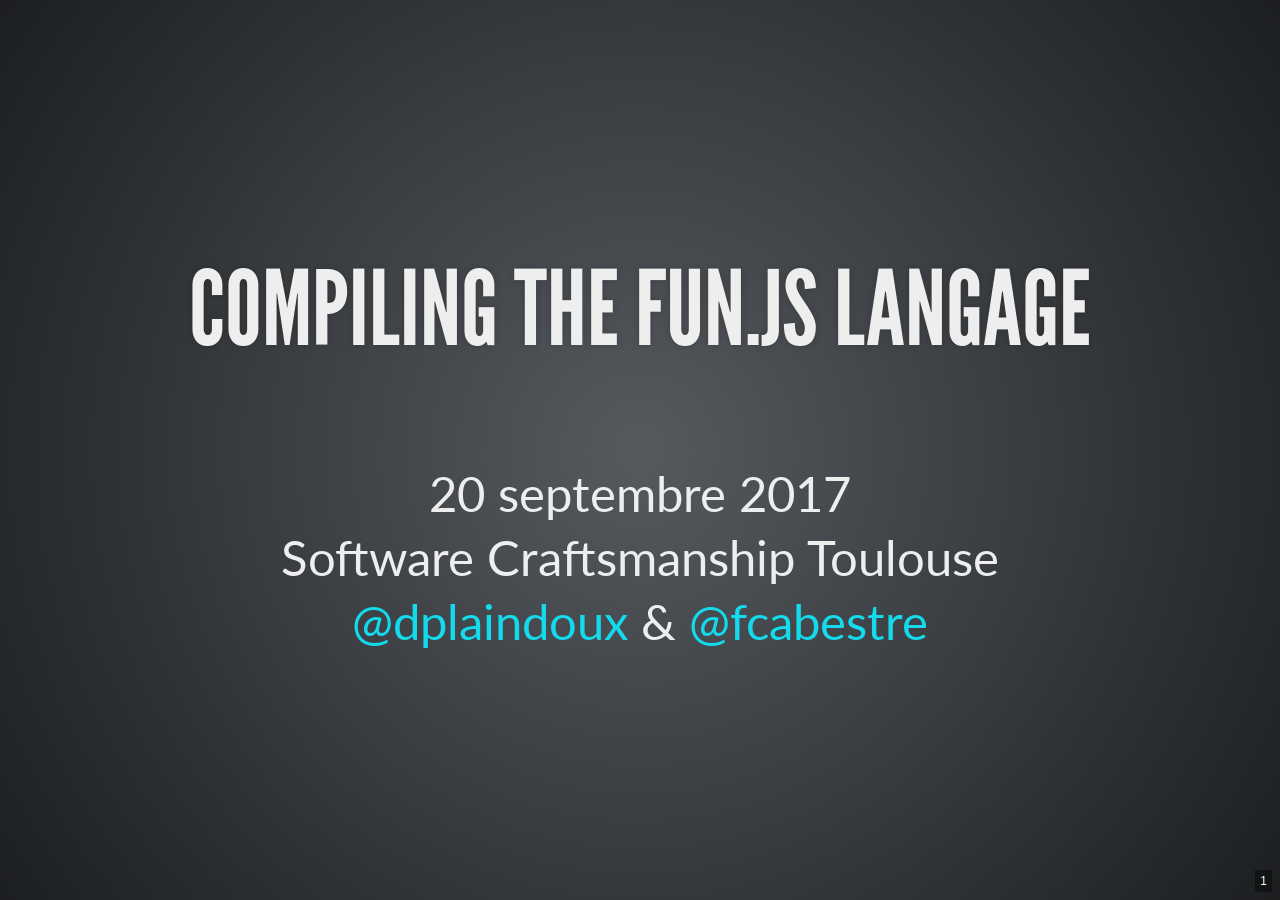
<file: talks/craft/fp+zinc/fun.js/doc/index.html>
<!doctype html>
<html lang="en">

  <head>
    <meta charset="utf-8">

    <title>Compilation d'un langage fonctionnel</title>

    <meta name="description" content="Compilation d'un langage fonctionnel">
    <meta name="author" content="Didier Plaindoux">

    <meta name="apple-mobile-web-app-capable" content="yes" />
    <meta name="apple-mobile-web-app-status-bar-style" content="black-translucent" />

    <meta name="viewport" content="width=device-width, initial-scale=1.0, maximum-scale=1.0, user-scalable=no">

    <link rel="stylesheet" href="css/reveal.css">
    <link rel="stylesheet" href="css/theme/league.css" id="theme">

    <!-- Code syntax highlighting -->
    <link rel="stylesheet" href="lib/css/zenburn.css">

    <style>
      .close {
      background-color:#556677;
      }
      .alert {
      font-size:70% !important;
      color:white;
      text-align:middle !important;
      background-color:#994422;
      padding: 1em 0em 1em 0em !important;
      Box-shadow: 5px 5px 5px 0px rgba(0,0,0,0.4);
      }
      .tk {
      font-style:bold;
      color:#AABBFF;
      }
      .remark {
      font-size:70% !important;
      color:white;
      text-align:middle !important;
      background-color:#445566;
      padding: 1em 0em 1em 0em !important;
      Box-shadow: 5px 5px 5px 0px rgba(0,0,0,0.4);
      }
      .title {
      color:black;
      text-align:middle !important;
      background-color:white;
      padding: 1em 0em 1em 0em !important;
      Box-shadow: 5px 5px 5px 0px rgba(0,0,0,0.4);
      }
     .ribbon {
      position:fixed;
      right: 0px; top:0px;
      z-index: 1;
      overflow: hidden;
      width: 120px; height: 120px;
      text-align: right;
      }
      .ribbon span {
      font-size: 10px;
      font-weight: bold;
      color: #FFF;
      text-transform: uppercase;
      text-align: center;
      line-height: 20px;
      transform: rotate(45deg);
      -webkit-transform: rotate(45deg);
      width: 120px;
      display: block;
      background: #79A70A;
      background: linear-gradient(#F70505 0%, #8F0808 100%);
      box-shadow: 0 3px 10px -5px rgba(0, 0, 0, 1);
      position: absolute;
      top: 24px; right: -26px;
      }
    </style>

    <!-- Printing and PDF exports -->
    <script>
      var link = document.createElement( 'link' );
      link.rel = 'stylesheet';
      link.type = 'text/css';
      link.href = window.location.search.match( /print-pdf/gi ) ? 'css/print/pdf.css' : 'css/print/paper.css';
      document.getElementsByTagName( 'head' )[0].appendChild( link );
    </script>
  </head>

  <body>
    <div class="reveal">
      <div class="slides">

	<section>
	  <h2>Compiling the Fun.js langage</h2>
	  <br/>
	  <div class="p" style="text-align:middle">20 septembre 2017</div>
	  <div class="p" style="text-align:middle">Software Craftsmanship Toulouse</div>
	  <div class="p" style="text-align:middle">
	    <span>
	      <a href="http://twitter.com/dplaindoux">@dplaindoux</a>
          &amp;
          <a href="http://twitter.com/fcabestre">@fcabestre</a>
	    </span>
	  </div>
	</section>

	<section>
	  <h3> Fun.js langage definition </h3>
      <pre>

          s0   ::= ent*
          ent  ::= "def" IDENT sexp
                 | exp
          exp  ::= sexp sexp*
          sexp ::= "{" (IDENT+ "->")? exp "}"  -- à la Kotlin
                 | "(" exp? ")"
                 | "$" exp
                 | IDENT
                 | NUMBER
                 | STRING
                 | "native" STRING
      </pre>
	</section>

    <section>
	  <h3> Example :: Factorial </h3>
      <pre><code>
          def leq   { l r t f -> native "leq"   } // l=&lt;r?t:f
          def mult  { l r     -> native "mult"  }
          def minus { l r     -> native "minus" }

          def cond { c t f -> c t f () }

          def fact { a ->
              cond (leq a 1)
                   { 1 }
                   { mult a (fact (minus a 1)) }
          }

          fact 12
      </code></pre>
	</section>

    <section>
	  <h3> Example :: Factorial </h3>
      <pre><code>
          def leq   { l r t f -> native "leq"   } // l=&lt;r?t:f
          def mult  { l r     -> native "mult"  }
          def minus { l r     -> native "minus" }

          def cond { c t f -> c t f () }

          def fact { a ->
              cond (leq a 1)
                   { 1 }
                   { mult a $ fact $ minus a 1 }
          }

          fact 12
      </code></pre>
	</section>

    <section>
	  <h3> Analyze </h3>

      Sequence char &rightarrow; Try Ast
	</section>

    <section>
	  <h3> (parser char Token).chain(parser Token Ast) </h3>

      <ul>
          <li> <a href="https://www.microsoft.com/en-us/research/wp-content/uploads/2016/02/parsec-paper-letter.pdf"> Parser Combinateurs </a> </li>
          <li> Generic lexer cf. <a href="https://caml.inria.fr/pub/docs/manual-ocaml/libref/Genlex.html"> OCaml Genlex </a> </li>
      </ul>
	</section>

    <section>
	  <h3> From concrete syntax to abstract syntax </h3>

      <pre>

 [_] :: Sequence Token &rightarrow; Ast

 [i]          = ident(i)                    if i &in; IDENT
 [n]          = constant(n)                 if n &in; NUMBER
 [s]          = constant(n)                 if s &in; STRING
 [<span class="tk">{</span> a <span class="tk">-></span> b <span class="tk">}</span>] = abstraction(a, [b]))        -- currified
 [a b]        = application([a],[b])
 [<span class="tk">native</span> s]   = native(n)
 [<span class="tk">(</span> a <span class="tk">)</span>]      = [a]
 [<span class="tk">$</span> a]        = [a]
      </pre>
	</section>

    <section>
	  <h3> Transform </h3>
      Ast &rightarrow; AstDeBruijn
	</section>

    <section>
       <h3> De Bruijn index </h3>

       <p>
           <img class="plain" src="images/De_Bruijn_index.png">
       </p>

       <ul>
           <li type="none"> Invariant with respect to &alpha;-conversion </li>
           <li type="none"> Direct access in an environment e.g. registers </li>
       </ul>

    </section>

    <section>
	  <h3> Determine De Bruijn indexes </h3>

      <pre>

 [_] :: Ast &rightarrow; [String] &rightarrow; AstDeBruijn

 [ident(n)]<sub>e</sub>          = variable(i)     if &exist; i / e[i]=n
 [ident(n)]<sub>e</sub>          = ident(n)        if &forall; i / e[i]&ne;n
 [abstraction(a,b)]<sub>e</sub>  = abstraction([b]<sub>(a::e)</sub>)
 [application(a,b)]<sub>e</sub>  = application([a]<sub>e</sub>, [b]<sub>e</sub>)
 [constant(c)]<sub>e</sub>       = constant(c)
 [native(c)]<sub>e</sub>         = native(c)
      </pre>
	</section>

    <section>
	  <h3> Compile </h3>
      AstDeBruijn &rightarrow; Objcode
	</section>

    <section>
	  <h3> Execute </h3>
      Objcode &rightarrow; Try ResultCode
	</section>

    <section>
	  <h4> Analyze(S).map(Transform).map.(Compile).flatmap(Execute) </h4>
      Sequence char &rightarrow; Try ResultCode
	</section>

	<script src="lib/js/head.min.js"></script>
	<script src="js/reveal.js"></script>

	<script>
	  // More info https://github.com/hakimel/reveal.js#configuration
	  Reveal.initialize({
          controls: false,
          progress: false,
          history: true,
          center: true,
	  slideNumber: true,
          transition: 'none', // none/fade/slide/convex/concave/zoom

          // More info https://github.com/hakimel/reveal.js#dependencies
          dependencies: [
              { src: 'lib/js/classList.js', condition: function() { return !document.body.classList; } },
              { src: 'plugin/markdown/marked.js', condition: function() { return !!document.querySelector( '[data-markdown]' ); } },
              { src: 'plugin/markdown/markdown.js', condition: function() { return !!document.querySelector( '[data-markdown]' ); } },
              { src: 'plugin/highlight/highlight.js', async: true, callback: function() { hljs.initHighlightingOnLoad(); } },
              { src: 'plugin/zoom-js/zoom.js', async: true },
              { src: 'plugin/notes/notes.js', async: true }
          ]
	  });
	</script>
</body>
</html>
</file>
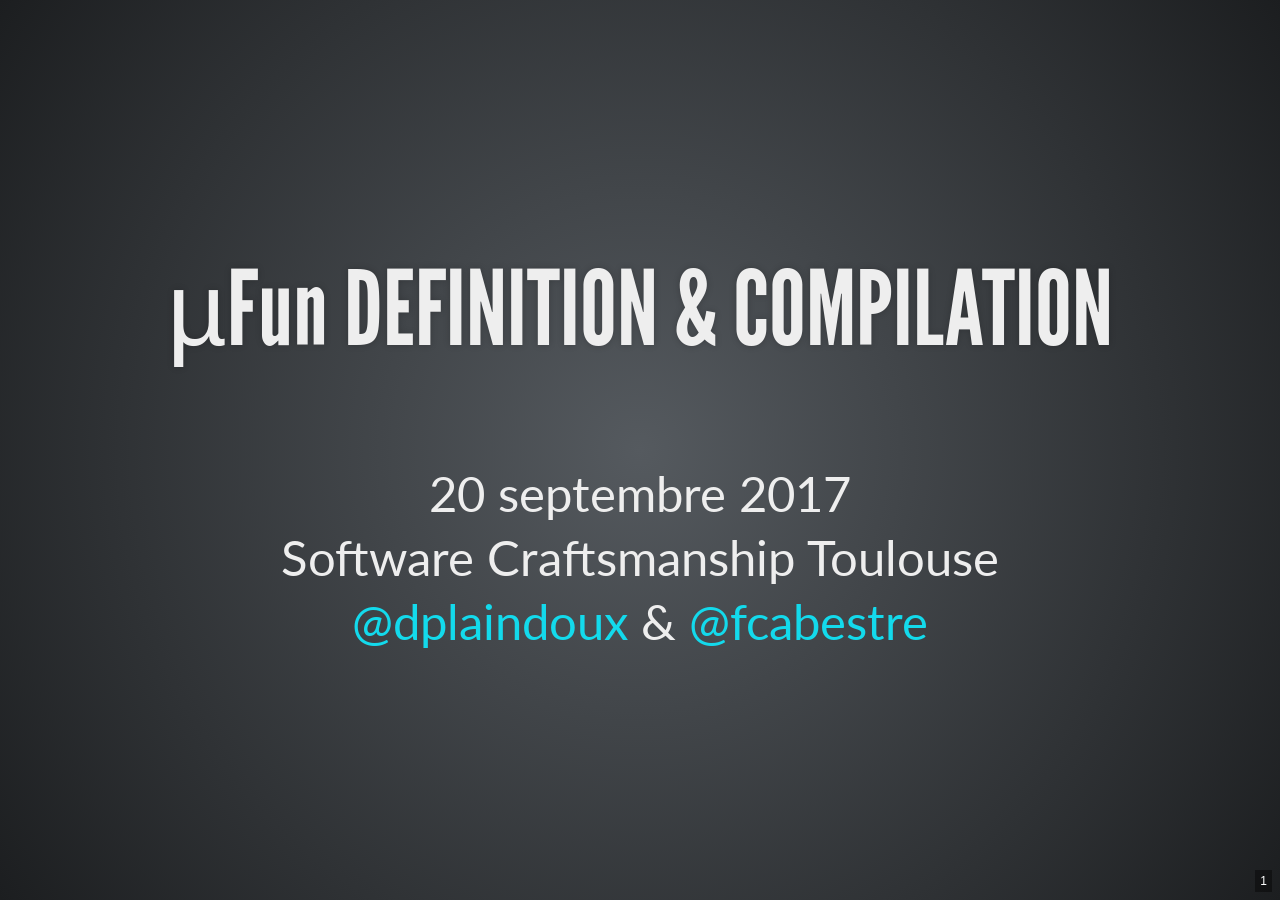
<file: talks/craft/fp+zinc/mFun/doc/index.html>
<!doctype html>
<html lang="en">

  <head>
    <meta charset="utf-8">

    <title>Compiling &micro;Fun langage</title>

    <meta name="description" content="Functional langage compilation">
    <meta name="author" content="Didier Plaindoux">

    <meta name="apple-mobile-web-app-capable" content="yes" />
    <meta name="apple-mobile-web-app-status-bar-style" content="black-translucent" />

    <meta name="viewport" content="width=device-width, initial-scale=1.0, maximum-scale=1.0, user-scalable=no">

    <link rel="stylesheet" href="css/reveal.css">
    <link rel="stylesheet" href="css/theme/league.css" id="theme">

    <!-- Code syntax highlighting -->
    <link rel="stylesheet" href="lib/css/zenburn.css">

    <style>
      .close {
      background-color:#556677;
      }
      .alert {
      font-size:55% !important;
      color:white;
      text-align:middle !important;
      background-color:#994422;
      padding: 1em 0em 1em 0em !important;
      Box-shadow: 5px 5px 5px 0px rgba(0,0,0,0.4);
      }
      .tk {
      font-style:bold;
      color:#AABBFF;
      }
      .remark {
      font-size:55% !important;
      color:white;
      text-align:middle !important;
      background-color:#445566;
      padding: 1em 0em 1em 0em !important;
      Box-shadow: 5px 5px 5px 0px rgba(0,0,0,0.4);
      }
      .name {
          text-transform: none !important;
      }
      .title {
      color:black;
      text-align:middle !important;
      background-color:white;
      padding: 1em 0em 1em 0em !important;
      Box-shadow: 5px 5px 5px 0px rgba(0,0,0,0.4);
      }
     .ribbon {
      position:fixed;
      right: 0px; top:0px;
      z-index: 1;
      overflow: hidden;
      width: 120px; height: 120px;
      text-align: right;
      }
      .ribbon span {
      font-size: 10px;
      font-weight: bold;
      color: #FFF;
      text-transform: uppercase;
      text-align: center;
      line-height: 20px;
      transform: rotate(45deg);
      -webkit-transform: rotate(45deg);
      width: 120px;
      display: block;
      background: #79A70A;
      background: linear-gradient(#F70505 0%, #8F0808 100%);
      box-shadow: 0 3px 10px -5px rgba(0, 0, 0, 1);
      position: absolute;
      top: 24px; right: -26px;
      }
    </style>

    <!-- Printing and PDF exports -->
    <script>
      var link = document.createElement( 'link' );
      link.rel = 'stylesheet';
      link.type = 'text/css';
      link.href = window.location.search.match( /print-pdf/gi ) ? 'css/print/pdf.css' : 'css/print/paper.css';
      document.getElementsByTagName( 'head' )[0].appendChild( link );
    </script>
  </head>

  <body>
    <div class="reveal">
      <div class="slides">

	<section>
	  <h2><span class="name">&micro;Fun</span> Definition &amp; compilation</h2>
	  <br/>
	  <div class="p" style="text-align:middle">20 septembre 2017</div>
	  <div class="p" style="text-align:middle">Software Craftsmanship Toulouse</div>
	  <div class="p" style="text-align:middle">
	    <span>
	      <a href="http://twitter.com/dplaindoux">@dplaindoux</a>
          &amp;
          <a href="http://twitter.com/fcabestre">@fcabestre</a>
	    </span>
	  </div>
	</section>

	<section>
	  <h3> Langage Definition </h3>
      <pre class="remark">
          s0   ::= ent*
          ent  ::= "def" IDENT sexp
                 | exp
          exp  ::= sexp sexp*
          sexp ::= "{" (IDENT+ "->")? exp "}"
                 | "(" exp? ")"
                 | "$" exp
                 | IDENT
                 | NUMBER
                 | STRING
                 | "native" STRING      </pre>
    </section>

    <section>
      <h3> syntax highlights </h3>

      <div class="remark">
          <table width="100%">
              <tr> <td width="33%" align="right"> <tt> a (b c) (c d)</tt> </td><td width="2%">&equiv;</td><td width="33%" > <tt> a (b c) $ c d  </tt> </td><td> Trailing block </td></tr>
              <tr> <td width="33%" align="right"> <tt> { a -> { b -> ... } } </tt> </td><td width="2%">&equiv;</td><td width="33%"> <tt> { a b -> ... } </tt> </td><td> Currified form </td></tr>
              <tr> <td width="33%" align="right"> <tt> { a -> f a } </tt> </td><td width="2%">&equiv;</td><td width="33%"> <tt> { f _ } </tt> </td><td> Implicit argument </td></tr>
          </table>
      </div>

      <div class="alert">
          <table width="100%">
              <tr> <td width="33%" align="right"> <tt> { f a } </tt> </td><td width="2%">&nequiv;</td><td width="33%"> <tt> ( f a ) </tt> </td><td> Abstraction vs. Application </td></tr>
          </table>
      </div>
	</section>

    <section>
	  <h3> Example :: Factorial </h3>
      <pre><code>
          def leq   { l r t f -> native "leq"   } // l=&lt;r?t:f
          def mult  { l r     -> native "mult"  }
          def minus { l r     -> native "minus" }

          def cond { c t f -> c t f () }

          def fact { a ->
              cond (leq a 1)
                   { 1 }
                   { mult a (fact (minus a 1)) }
          }

          fact 12
      </code></pre>
	</section>

    <section>
	  <h3> Example :: Factorial </h3>
      <pre><code>
          def leq   { l r t f -> native "leq"   } // l=&lt;r?t:f
          def mult  { l r     -> native "mult"  }
          def minus { l r     -> native "minus" }

          def cond { c t f -> c t f () }

          def fact { a ->
              cond (leq a 1)
                   { 1 }
                   { mult a $ fact $ minus a 1 }
          }

          fact 12
      </code></pre>
	</section>

    <section>
	  <h3> Analyze </h3>

      Sequence char &rightarrow; Try Ast
	</section>

    <section>
	  <h3> (parser char Token).chain(parser Token Ast) </h3>

      <ul>
          <li> <a href="https://www.microsoft.com/en-us/research/wp-content/uploads/2016/02/parsec-paper-letter.pdf"> Parser Combinateurs </a> </li>
          <li> Generic lexer cf. <a href="https://caml.inria.fr/pub/docs/manual-ocaml/libref/Genlex.html"> OCaml Genlex </a> </li>
      </ul>
	</section>

    <section>
	  <h3> From concrete syntax to abstract syntax </h3>

      <pre>

 [_] :: Sequence Token &rightarrow; Ast

 [<span class="tk">{</span> a <span class="tk">-></span> b <span class="tk">}</span>] = Ast.abstraction(a, [b]))
 [a b]        = Ast.application([a],[b])
 [i]          = Ast.ident(i)             if i &in; IDENT
 [n]          = Ast.constant(n)          if n &in; NUMBER &cup; STRING
 [<span class="tk">native</span> s]   = Ast.native(n)
 [<span class="tk">(</span> a <span class="tk">)</span>]      = [a]
 [<span class="tk">$</span> a]        = [a]
      </pre>

      <div class="fragment ribbon"><span>Live Code</span></div>
	</section>

    <section>
	  <h3> Transform </h3>
      Ast &rightarrow; AstDB
	</section>

    <section>
       <h3> De Bruijn index </h3>

       <p>
           <img class="plain" src="images/De_Bruijn_index.png">
       </p>

       <ul>
           <li type="none"> Invariant with respect to &alpha;-conversion </li>
           <li type="none"> Direct access in an environment </li>
       </ul>

    </section>

    <section>
	  <h3> Determine De Bruijn indexes </h3>

      <pre>

 [_] :: Ast &rightarrow; List String &rightarrow; AstDB

 [Ast.abstraction(a,b)]<sub>e</sub>  = AstDB.abstraction([b]<sub>(a::e)</sub>)
 [Ast.application(a,b)]<sub>e</sub>  = AstDB.application([a]<sub>e</sub>, [b]<sub>e</sub>)
 [Ast.ident(n)]<sub>e</sub>          = AstDB.variable(i)     if &exist; i / e[i]=n

 [Ast.ident(n)]<sub>e</sub>          = AstDB.ident(n)        if &forall; i / e[i]&ne;n
 [Ast.constant(c)]<sub>e</sub>       = AstDB.constant(c)
 [Ast.native(c)]<sub>e</sub>         = AstDB.native(c)
      </pre>

      <div class="fragment ribbon"><span>Live Code</span></div>
	</section>

    <section>
	  <h3> Compile </h3>
      AstDB &rightarrow; Objcode
	</section>

    <section>
	  <h3> Compilation process </h3>

      <pre>

 [_] :: AstDB &rightarrow; Objcode

 [AstDB.abstraction(b)]   = Objcode.closure(b;Objcode.returns)
 [AstDB.application(a,b)] = [a];[b];Objcode.apply
 [AstDB.variable(i)]      = Objcode.access(i)

 [AstDB.ident(n)]         = Objcode.ident(n)
 [AstDB.constant(c)]      = Objcode.constant(c)
 [AstDB.native(c)]        = Objcode.native(c)
      </pre>

      <div class="remark"> Standard call-by-value </div>
      <div class="fragment ribbon"><span>Live Code</span></div>
	</section>

    <section>
	  <h3> Execute </h3>
      Objcode &rightarrow; Try Result
	</section>

    <section>
      <h3> Execution process :: Core </h3>

      <pre>

 type Result = NUMBER | STRING | (Objcode,Env)
  and Env    = List Result
  and Stack  = List Result

 [_] :: Objcode &rightarrow; Env &rightarrow; Stack &rightarrow; Result

 [Objcode.access(i);c]<sub>e s</sub>             = [c]<sub>e e[i]::s</sub>
 [Objcode.closure(c');c]<sub>e s</sub>           = [c]<sub>e (c',e)::s</sub>
 [Objcode.apply();c]<sub>e v::(c',e')::s</sub>   = [c']<sub>v::e' (c,e)::s</sub>
 [Objcode.returns();c]<sub>e v::(c',e')::s</sub> = [c']<sub>e' v::s d</sub>
 [Objcode.constant(n);c]<sub>e s</sub>           = [c]<sub>e n::s</sub>
 ...
    </pre>

    <div class="fragment ribbon"><span>Live Code</span></div>

    </section>

    <section>
      <h3> Execution process :: Extension </h3>

      <pre>

 ...
 definition :: String -> Result
 native     :: String -> List Result -> Result

 [Objcode.ident(n);c]<sub>e s</sub>              = [c]<sub>e (definition n)::s</sub>
 [Objcode.native(n);c]<sub>e s</sub>             = [c]<sub>e (native n e)::s</sub>
  </pre>

    <div class="fragment ribbon"><span>Live Code</span></div>

    </section>

    <section>
	  <h4> Analyze(S).map(Transform).map.(Compile).flatmap(Execute) </h4>

      Sequence char &rightarrow; Try Result
	</section>

    <section>
	  <h3> What's Next? </h3>

      <ul>
          <li> Call-by-Name   </li>
          <li> Tail recursive </li>
          <li> Type systems   </li>
      </ul>
	</section>

	<script src="lib/js/head.min.js"></script>
	<script src="js/reveal.js"></script>

	<script>
	  // More info https://github.com/hakimel/reveal.js#configuration
	  Reveal.initialize({
          controls: false,
          progress: false,
          history: true,
          center: true,
	  slideNumber: true,
          transition: 'none', // none/fade/slide/convex/concave/zoom

          // More info https://github.com/hakimel/reveal.js#dependencies
          dependencies: [
              { src: 'lib/js/classList.js', condition: function() { return !document.body.classList; } },
              { src: 'plugin/markdown/marked.js', condition: function() { return !!document.querySelector( '[data-markdown]' ); } },
              { src: 'plugin/markdown/markdown.js', condition: function() { return !!document.querySelector( '[data-markdown]' ); } },
              { src: 'plugin/highlight/highlight.js', async: true, callback: function() { hljs.initHighlightingOnLoad(); } },
              { src: 'plugin/zoom-js/zoom.js', async: true },
              { src: 'plugin/notes/notes.js', async: true }
          ]
	  });
	</script>
</body>
</html>
</file>
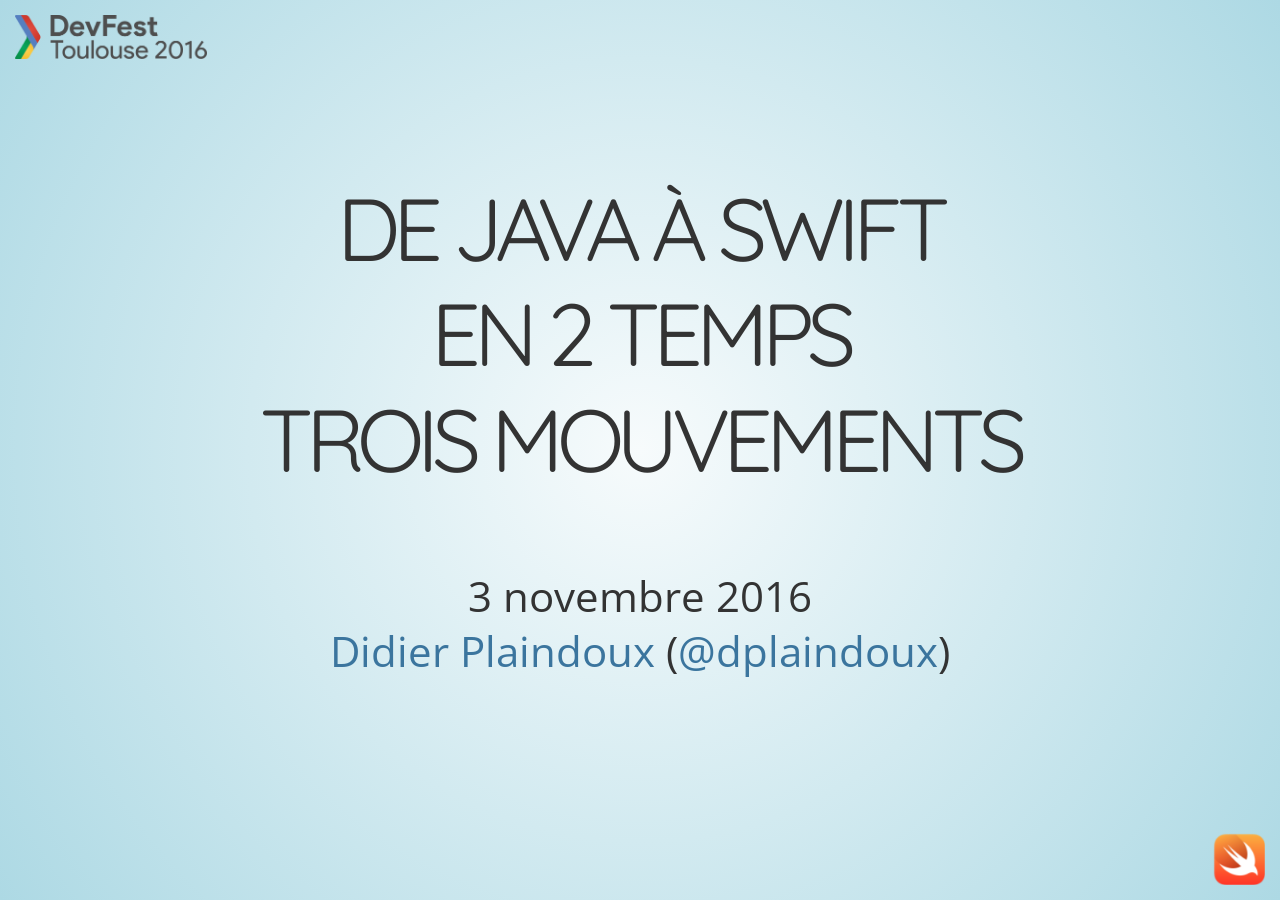
<file: devfest2016/java_2_swift.html>
<!doctype html>
<html lang="en">
  
  <head>
    <meta charset="utf-8">
    
    <title>De Java à Swift en 2 temps trois mouvements</title>
    
    <meta name="description" content="Présentation du langage Swift avec comme repère Java">
    <meta name="author" content="Didier Plaindoux">
    
    <meta name="apple-mobile-web-app-capable" content="yes" />
    <meta name="apple-mobile-web-app-status-bar-style" content="black-translucent" />
    
    <meta name="viewport" content="width=device-width, initial-scale=1.0, maximum-scale=1.0, user-scalable=no, minimal-ui">
     
    <link rel="stylesheet" href="css/reveal.css">
    <link rel="stylesheet" href="css/theme/sky.css" id="theme">
    
    <!-- Code syntax highlighting -->
    <link rel="stylesheet" href="lib/css/zenburn.css">

    <style>
      .close {
      background-color:#556677;
      }
      .alert {
      font-size:70% !important;
      color:white;
      text-align:middle !important;
      background-color:#AA2211;
      padding: 1em 0em 1em 0em !important;
      Box-shadow: 5px 5px 5px 0px rgba(0,0,0,0.4); 
      }
      .remark {
      color:white;
      text-align:middle !important;
      background-color:#1122AA;
      padding: 1em 0em 1em 0em !important;
      Box-shadow: 5px 5px 5px 0px rgba(0,0,0,0.4); 
      }
      .title {
      color:black;
      text-align:middle !important;
      background-color:white;
      padding: 1em 0em 1em 0em !important;
      Box-shadow: 5px 5px 5px 0px rgba(0,0,0,0.4); 
      }
    </style>

    <!-- Printing and PDF exports -->
    <script>
      var link = document.createElement( 'link' );
      link.rel = 'stylesheet';
      link.type = 'text/css';
      link.href = window.location.search.match( /print-pdf/gi ) ? 'css/print/pdf.css' : 'css/print/paper.css';
      document.getElementsByTagName( 'head' )[0].appendChild( link );
    </script>
  </head>
  
  <body>
    <div class="reveal">
      <img style="position:fixed;top:15px;left:15px" class="plain" src="images/logo DevFest 2016.png" width='15%'>
      <img style="position:fixed;bottom:15px;right:15px" class="plain" width="4%" src="images/swift.png">	  

      <div class="slides">
	<section>
	  <h2>De Java à Swift <br> en 2 temps <br> trois mouvements</h2>
	  <br/>
	  <div class="p" style="text-align:middle">3 novembre 2016</div>
	  <div class="p" style="text-align:middle">
	    <span>
	      <a href="http://d.plaindoux.free.fr">Didier Plaindoux</a>
	      (<a href="http://twitter.com/dplaindoux">@dplaindoux</a>)
	    </span> 
	  </div>
	</section>

	<section>
	  <table>
	    <tr>
	      <td align="center"><b>Computer scientist</b></td>
	      <td align="center"><b>Freelance</b></td>
	    </tr>
	    <tr>
	      <td width="50%" align="center"><span style="font-size:700%">&lambda;</span></td>
	      <td width="50%" align="center"><img class="plain" src="images/fungus.png" width='55%'></img></td>
	    </tr>
	  </table>
	</section>

	<section>
	  <h4> Historique de Swift </h4>

	  Développement lancé en 2010 par Chris Lattner

	  <ul>
	    <li><div class="fragment"> <b>v1.0</b>: Dévoilé durant la WWDC en 2014 </div> </li>
	    <li><div class="fragment"> <b>v2.0</b>: Ouverture du compilateur en 2015</div> </li>
	    <li><div class="fragment"> <b>v3.0</b>: Publication en septembre 2016</div> </li>
	  </ul>
	</section>
	
	<section>
	  <h4> Développer avec Swift </h4>

	  <table width='100%'>
	    <tr>
	      <td width="33%" align="center" valign="middle" class="fragment"><img class="plain" src="images/apple-logo.png"></img>
		<br>
		XCode
	      </td>
	      <td width="33%" align="center" valign="middle" class="fragment"><img class="plain" width="50%" src="images/jetbrains.jpg"></img>
		<br>
		CLion
	      </td>
	      <td width="33%" align="center" valign="middle" class="fragment"><img width="48%" src="images/hipster.png"></img>
		<br>
		Vi, Emacs
	      </td>
	    </tr>
	  </table>

	</section>
	
	<section>
	  <h4> Exécuter Swift </h4>

	  <table width='100%'>
	    <tr>
	      <td width="33%" align="center" valign="middle" class="fragment"><img class="plain" src="images/apple-logo.png"></img>
		<br>
		iOS, OSX
	      </td>
	      <td width="33%" align="center" valign="middle" class="fragment"><img class="plain" src="images/ubuntu-logo14.png"></img>
		<br>
		Version 14.04+ 
		<br>
		(Docker)
	      </td>
	      <td width="33%" align="center" valign="middle" class="fragment"><img class="plain" width="70%" src="images/ibm-swift-sandbox.png"></img>
		<br>
		IBM Cloud 
		<br>
		(LinuxOne)
	      </td>
	    </tr>
	  </table>

	</section>
	
	<section>
	  <h4> Langage inspiré par ... </h4>

	  <table width='100%'>
	    <tr>
	      <td width="33%" align="center" valign="middle" class="plain fragment">
		<div class="title"> Objective-C<br>C# </div>
		<div class="remark"> Orienté Objet </div>
	      </td>
	      <td width="33%" align="center" valign="middle" class="plain fragment">
		<div class="title"> Haskell<br>OCaml </div>
		<div class="remark"> Fonctionnel </div>
	      </td>
	      <td width="33%" align="center" valign="middle" class="plain fragment">
		<div class="title"> Ruby<br>Python </div>
		<div class="remark"> Expressivité </div>
	      </td>
	    </tr>
	  </table>
	</section>

	<section>
	  <h4> Métamorphose d'une classe Java </h4>
	  <pre><code data-trim data-noescape class="Java">
public class Personne {
  private final String nom;
  private int age;

  public Personne(String nom, int age) {
    this.nom = nom;
    this.age = age;
  }

  public void anniversaire() {
    this.age += 1;
  }
}
	  </code></pre>
	</section>

	<section>
	  <h4> Séparateurs </h4>
	  <pre><code data-trim data-noescape class="Java">
public class Personne {
  private final String nom
  private int age

  public Personne(String nom, int age) {
    this.nom = nom
    this.age = age
  }
  
  public void anniversaire() {
    this.age += 1
  }
}
	  </code></pre>
	</section>

	<section>
	  <h4> Attributs </h4>
	  <pre><code data-trim data-noescape class="Java Swift">
public class Personne {
  private let nom:String // Constant
  private var age:Int    // Variable

  public Personne(String nom, int age) {
    this.nom = nom
    this.age = age
  }

  public void anniversaire() {
    this.age += 1
  }
}
	  </code></pre>
	</section>

	<section>
	  <h4> Paramètres </h4>
	  <pre><code data-trim data-noescape class="Java Swift">
public class Personne {
  private let nom:String
  private var age:Int

  public Personne(nom:String, age:Int) {
    this.nom = nom
    this.age = age
  }

  public void anniversaire() {
    this.age += 1
  }
}
	  </code></pre>
	</section>

	<section>
	  <h4> Initialisation </h4>
	  <pre><code data-trim data-noescape class="Java Swift">
public class Personne {
  private let nom:String
  private var age:Int

  public init(nom:String, age:Int) {
    this.nom = nom
    this.age = age
  }

  public void anniversaire() {
    this.age += 1
  }
}
	  </code></pre>
	</section>

	<section>
	  <h4> Fonction </h4>
	  <pre><code data-trim data-noescape class="Swift Java">
public class Personne {
  private let nom:String
  private var age:Int

  public init(nom:String, age:Int) {
    this.nom = nom
    this.age = age
  }

  public func anniversaire() -> Void {
    this.age += 1
  }
}
	  </code></pre>
	</section>

	<section>
	  <h4> Fonction ou procédure </h4>
	  <pre><code data-trim data-noescape class="Swift Java">
public class Personne {
  private let nom:String
  private var age:Int

  public init(nom:String, age:Int) {
    this.nom = nom
    this.age = age
  }

  public func anniversaire() {
    this.age += 1
  }
}
	  </code></pre>
	</section>

	<section>
	  <h4> Une classe Swift </h4>
	  <pre><code data-trim data-noescape class="Swift">
public class Personne {
  private let nom:String
  private var age:Int

  public init(nom:String, age:Int) {
    self.nom = nom
    self.age = age
  }

  public func anniversaire() {
    self.age += 1
  }
}
	  </code></pre>
	</section>

	<section>
	  <img class="plain" width="15%" src="images/swift.png">	  
	  <h5> Survol du langage </h5>
	</section>

	<!-- Données et Types initiaux -->

	<section>
	  <img class="plain" width="15%" src="images/swift.png">	  
	  <h4> Données, Types initiaux etc.</h4>
	  <p style="opacity:0.15"> Le Fonctionnel </p>
	  <p style="opacity:0.10"> Les Objets </p>
	</section>

	<section>
	    <h4> Variables ou Constantes </h4>

	    <table width="100%">
	      <tr>
		<td width="50%">
		  <h5>Java</h5>
		  <pre><code class="Java"> int age </code></pre>
		  <pre><code class="Java"> final String nom </code></pre>
		</td>
		<td class="fragment">
		  <h5>Swift</h5>
		  <pre><code class="swift"> var age:Int </code></pre>
		  <pre><code class="swift"> let nom:String </code></pre>
		</td>
	      </tr>
	    </table>

	</section>

	<section>
	    <h4> Les collections </h4>

	    <table width="100%">
	      <tr>
		<td width="65%">
		  <h5>Java</h5>
		  <pre><code data-trim data-noescape class="swift">
Arrays.asList("Hello", "World")
		  </code></pre>
		  <pre><code data-trim data-noescape class="swift">
Map&lt;String, Integer> m = new HashMap<>();
m.put("A", 10);
m.put("B", 20); </code></pre>
		</td> 
		<td class="fragment">	   
		  <h5>Swift</h5>
		  <pre><code data-trim data-noescape class="swift">
["Hello", "World"]
		  </code></pre>

		  <pre><code data-trim data-noescape class="swift">
["A":10, "B":20]
		  </code></pre>
		</td>
	      </tr>
	    </table>	    

	    <div style="font-size:70%" class="fragment">
	      Fonctions disponibles map, flatMap, filter etc.
	    </div>

	</section>

	<section>
	    <h4> Donnée Optionnelle </h4>

	    <table width="100%">
	      <tr>
		<td width="50%">
		  <h5>Java</h5>
		  <pre><code data-trim data-noescape class="swift">
Optional&lt;String> n = 
     Optional.of("A");

Optional&lt;Integer> t = 
     n.map(v -> v.length());

if (t.isPresent()) { 
     // t.get(); 
}
		  </code></pre>
		</td> 
		<td class="fragment">	   
		  <h5>Swift</h5>
		  <pre><code data-trim data-noescape class="swift">
let n:String? = "A"  // ou nil


let t:Int? = 
    n?.characters.count 

if let taille = t { 
   // taille utilisable
}
		  </code></pre>
		</td>
	      </tr>
	    </table>	    

	    <div style="font-size:70%" class="fragment">
	      Fonctions disponibles map, flatMap, filter etc.
	    </div>
	    
	    <br>

	    <div style="font-size:70%" class="fragment alert">
	      Donnée optionnelle "portée" par le typage uniquement. Non structurel ! 
	    </div>

	</section>
	    
	<section>
	    <h4> Tuples </h4>
	    
	    <table width="100%">
	      <tr>
		<td width="30%">
		  <h5>Java</h5>
		  &emptyset;
		</td> 
		<td class="fragment">	   
		  <h5>Swift</h5>
		  <pre><code data-trim data-noescape class="swift">
(42, "John Doe") // (Int, String)
(42, "John Doe").1 == "John Doe"
		  </code></pre>

		  <div class="fragment">
		    <div style="font-size:70%"> Index &leftrightarrow; Nom  </div>
		    <pre><code data-trim data-noescape class="swift">
(42, nom:"John Doe") // (Int, String)
(42, nom:"John Doe").1   == "John Doe"
(42, nom:"John Doe").nom == "John Doe"
		    </code></pre>
		  </div>
		</td>
	      </tr>
	    </table>
	</section>


	<section>
	    <h4> Structures de contrôle </h4>

	  <table width="100%">
	    <tr>
	      <td width="40%">
		<div style="font-size:70%">
Sélection conditionnelle
		</div>
	      </td>
	      <td>
		<pre><code data-trim data-noescape class="swift">   
if expression {
   // bloc en cas de succés
} else {
   // bloc optionnel en cas d'échec
}
		</code></pre>
	      </td>
	    </tr>
	    <tr class="fragment">
	      <td width="40%">
		<div style="font-size:70%">
Garde pour les optionnels
		</div>
	      </td>
	      <td>
		<pre><code data-trim data-noescape class="swift">   
guard let valeur = expression else {
   // valeur n'est pas définie
}

// valeur est définie
		</code></pre>
	      </td>
	    </tr>
	    <tr class="fragment">
	      <td width="40%">
		<div style="font-size:70%">
		  Répétition
		</div>
	      </td>
	      <td>	
		<pre><code data-trim data-noescape class="swift">   
let segment = 0..<100
for index in segment { 
  // bloc répété
}		 
		</code></pre>
		</div>	    
	      </td>
	    </tr>
	  </table>
	</section>

	<!-- Les Fonctions -->

	<section>
	  <img class="plain" width="15%" src="images/swift.png">	  
	  <p style="opacity:0.15"> Données, Types initiaux etc.</p>
	  <h4> Le Fonctionnel </h4>
	  <p style="opacity:0.15"> Les Objets </p>
	</section>
	
	<section>
	    <h4> Type Fonctionnel </h4>

	    <table width="100%">
	      <tr>
		<td width="50%">
		  <h5>Java</h5>
		  <pre><code data-trim data-noescape class="java"> 
Function&lt;A,B> 
Supplier&lt;B> 
Consumer&lt;A> 
Predicate&lt;A>
...
		  </code></pre>
		</td>
		<td class="fragment">
		  <h5>Swift</h5>
		  <pre><code data-trim data-noescape class="swift"> 
(A) -> B 
()  -> B
(A) -> ()
(A) -> Bool
...
		  </code></pre>

		  <div class="fragment">
		    <div style="font-size:70%">
		      Type aliasing
		    </div>
		    <pre><code data-trim data-noescape class="swift"> 
typealias Supplier&lt;B> = () -> B
		    </code></pre>
		  </div>
		</td>
	      </tr>
	    </table>
	   
	</section>
		
	<section>
	    <h4> Fonction </h4>
	    <pre><code data-noescape class="swift">
  func Nom(Parametres) -> Type Resultat { Corps De La Fonction }	    	 
	    </code></pre>
	</section>
		
	<section>
	    <h4> Fonction :: Paramètres</h4>
	    <pre><code data-trim data-noescape class="swift">
func multiplier(a:Int, b:Int) -> Int { return a * b }
	      </code></pre>

	    <div class="fragment" style="font-size:70%">
	      En interne les noms des paramètres capturent les valeurs lors de l'appel
	    </div>

	    <pre class="fragment"><code data-trim data-noescape class="swift">
multiplier(a:2, b:3)
	    </code></pre>

	    <div class="fragment" style="font-size:70%">
	      En externe les noms des paramètres servent de "marques" pour les arguments
	    </div>

	    <br>

	    <div class="b fragment alert">
	      Permutation des arguments interdite
	    </div>
	</section>
		
	<section>
	    <h4> Fonction :: Nom externe spécifique </h4>

	    <div style="font-size:70%"> 
	      Spécification d'un nom externe différent
	    </div>

	    <pre><code data-trim data-noescape class="swift">
func multiplier(a:Int, <span class="close"> par </span> b:Int) -> Int { 
  return multiplier(a:a, b:b)
}
	    </code></pre>

	    <pre class="fragment"><code data-trim data-noescape class="swift">
multiplier(a:2, par:3)
	    </code></pre>

	</section>

	<section>
	    <h4> Fonction :: Aucun Nom externe </h4>

	    <div style="font-size:70%">
	      Spécification afin de ne pas avoir de nom externe
	    </div>

	    <pre><code data-trim data-noescape class="swift">
func multiplier(<span class="close b"> _ </span> a:Int, par b:Int) -> Int { 
  return multiplier(a:a, b:b)
}
	    </code></pre>

	    <pre class="fragment"><code data-trim data-noescape class="swift">
multiplier(2, par:3)
	    </code></pre>

	</section>
			
	<section>
	    <h4> Fonction anonyme :: Closure </h4>

	    <table width="100%">
	      <tr>
		<td width="100%">
		  <h5>Java</h5>
		  <pre><code data-trim data-noescape class="java"> 
[Parametres] -> [Corps De La Fonction]
		  </code></pre>
		</td>
	      </tr>
	      <tr>
		<td class="fragment">
		  <h5>Swift</h5>
		  <pre><code data-trim data-noescape class="swift">
{ [Parametres] -> [Type Retour] in [Corps De La Fonction] }
{ [Parametres] in [Corps De La Fonction] }
		  </code></pre>
	      </tr>
	    </table>

	    <br>

	    <div style="font-size:70%" class="remark fragment">
	      Objet de Première Classe
	    </div>	    
	</section>

	<section>
	    <h4> Closure :: Exemples </h4>

	    <pre><code data-trim data-noescape class="swift">
let multiplier = { (a:Int, b:Int) -> Int in a * b }
	    </code></pre>

	    <div class="fragment">
	      <pre><code data-trim data-noescape class="swift">
multiplier(2,3)
	      </code></pre>

	      <div style="font-size:70%">
		Pas de séléction par nommage des paramètres car inutile !
	      </div>	    
	    </div>	    

	</section>

	<section>
	    <h4> Closure :: Synthèse de Type </h4>
	    <pre><code data-trim data-noescape class="swift">
let multiplier = { (a:Int,b:Int) in a * b }
let multiplier = { (a,b:Int) in a * b }
let multiplier = { a,b -> Int in a * b }

// (Int, Int) -> Int
	    </code></pre>
	</section>
	<section>
	    <h4> Closure :: Synthèse de Type </h4>
	    <pre><code data-trim data-noescape class="swift">
let multiplier = { a,b in a * b }

<mark>error</mark> ambiguous use of operator '*'
	    </code></pre>

	    <div style="font-size:70%">Int ? Float ? Double ? ...</div>	    
	</section>

	<section>
	    <h4> Closure :: Synthèse de Type ! </h4>

	    <pre><code data-trim data-noescape class="swift">
let multiplier : (Int,Int) -> Int = { a,b in a * b }
	    </code></pre>

	    <div style="font-size:70%">
	      Spécification vs. Mise en oeuvre
	    </div>	    
	</section>

	<section>
	    <h4> Fonction :: Ordre Supérieur </h4>

	    <div style="font-size:70%">
	      Fonction qui manipule une fonction
	    </div>

	    <pre><code data-trim data-noescape class="swift">
func appliquer(_ f:(Int) -> Int, _ a:Int) -> Int {
  return f(a)
}

// appliquer(f,a) &longrightarrow;* f(a)
	    </Code></pre>

	    <div class="alert fragment" style="font-size:70%">
	      Forme  restreinte au type <tt>Int &rightarrow; Int</tt> !
	    </div>

	</section>

	<section>
	    <h4> Fonction :: Généricité </h4>

	    <div style="font-size:70%">
	      Paramétrisation à la C++, Java, C#
	    </div>

	    <pre><code data-trim data-noescape class="swift">
func appliquer&lt;A,B>(_ f:(A) -> B, _ a:A) -> B { return f(a) } 
	    </code></pre>

	    <div class="fragment">
	      <div style="font-size:70%">
		Possibilité de spécifier des contraintes
	      </div>

	    <pre><code data-trim data-noescape class="swift">
func estEgal&lt;A:Equatable>(_ a:A, _ b:A) -> Bool { return a == b } 
	    </code></pre>
	    </div>	    

	</section>

	<section>
	    <h4> Inconsistance & Pièces manquantes </h4>

	  <table width="100%">
	    <tr>
	      <td width="40%">
		<pre><code data-trim data-noescape class="swift">   
{ x in f(x) } &equiv;? f
		</code></pre>
	      </td>
	      <td>
		<div style="font-size:70%" class="alert">
		  &eta;-conversion pas généralisable <br> en présence de surcharges équivalentes
		</div>	    
	      </td>
	    </tr>
	    <tr class="fragment">
	      <td width="40%">
		<div style="font-size:70%">
		  Récursivité terminale
		</div>
	      </td>
	      <td>
		<div style="font-size:70%" class="alert">
		  Non garantie par le compilateur
		</div>
	      </td>
	    </tr>
	    <tr class="fragment">
	      <td width="40%">
		<div style="font-size:70%">
		  Compréhension
		</div>
	      </td>
	      <td>
		<div style="font-size:70%" class="alert">
		  Concept inexistant
		</div>	    
	      </td>
	    </tr>
	  </table>
	</section>

	<!-- LES OBJETS -->

	<section>
	  <img class="plain" width="15%" src="images/swift.png">	  
	  <p style="opacity:0.10"> Données, Types initiaux etcs. </p>
	  <p style="opacity:0.15"> Le Fonctionnel </p>
	  <h4> Les Objets </h4>
	</section>

	<section>
	  <h4> Les Objets </h4>
	  <div class="remark">
	    <p>Ecole Scandinave</p>
	    <p style="font-size:70%"> Simula, C++, Objective-C, Eiffel, Java, C# ... <b> Swift </b> </p>
	  </div>
	  <p>Abstraction de donnée &leftrightarrow; Classe &leftrightarrow; Type</p>
	  <p style="font-size:70%">Repose sur un Typage Statique</p>
	</section>
	
	<section>
	  <h4> Paradigme Objet </h4>

	    <table width="100%">
	      <tr>
		<td width="50%">
		  <h5>Java</h5>		 
		</td>
		<td>
		  <h5>Swift</h5>
		</td>
	      </tr>
	      <tr class="fragment">
		<td width="50%">
		  Interface
		</td>
		<td>
		  Protocole
		</td>
	      </tr>
	      <tr class="fragment">
		<td width="50%">
		  Classe
		</td>
		<td>
		  Classe
		</td>
	      </tr>
	      <tr class="fragment">
		<td width="50%">
		  &emptyset;
		</td>
		<td>
		  Structure
		</td>
	      </tr>
	      <tr class="fragment">
		<td width="50%">
		  Enumération
		</td>
		<td>
		  Enumération
		</td>
	      </tr>
	    </table>

	</section>

	<section>
	  <h4> Protocole </h4>
	  
	  <ul>
	    <li> Base de connaissances	</li>
	    <li> Extension de Protocoles </li>
	  </ul>

	</section>

	<section>
	  <h4> Protocole :: Base de connaissances </h4>
	  
	    <pre><code data-trim data-noescape class="swift">
public protocol Monde {
  func vivants() -> [Personne]
  func recherche(nom:String) -> Personne?
}
	    </code></pre>	  

	</section>

	<section>
	  <h4> Protocole :: Mise en oeuvre </h4>	 
	  
	  <pre><code data-trim data-noescape class="swift">
extension Monde {
  func recherche(nom:String) -> Personne? {
     return vivants().filter{ p in p.nom == nom }.first
  }
}
	  </code></pre>	  

	  <div class="fragment" style="font-size:70%">
	    Assimilable au "<tt>default</tt>" des interfaces dans Java 8
	  </div>

	  <br>

	  <div class="remark fragment">
	    Idem pour les classes, structures et enumérations
	  </div>

	</section>

	<section>
	  <h4> Protocole :: Généricité </h4>	 

	  <pre><code data-trim data-noescape class="swift">
protocol Copiable {
  associatedtype E
  
  <span class="fragment">func copier&lt;C:Copiable where C.E == E>() -> C // 0_o </span>
}
	  </Code></pre>	  

	  <br>

	  <div class="alert">
	    Spécification de Type Membre &nequiv; Paramétrisation
	  </div>	

	  <br>

	  <div class="alert fragment">
	    Spécialisation par le <tt>typealias</tt> 
	  </div>	

	</section>

	<section>
	  <h4> Classe </h4>

	  <ul>
	    <li> Etat interne </li>
	    <li> Base de connaissances </li>
	    <li> Héritage simple </li>
	    <li> Mise en oeuvre de Protocoles </li>
	  </ul>

	</section>

	<section>
	  <h4> Classe :: Etat interne & Initialisation </h4>
	    <pre><code data-trim data-noescape class="swift">
public class Personne {
  private let nom:String
  private var age:Int

  public init(nom:String, age:Int) {
    self.nom = nom
    self.age = age
  }
}
	    </code></pre>

	    <div class="fragment">
	      <pre><code data-trim data-noescape class="swift">
Personne(nom:"John Doe", age:42)
	      </code></pre>

	      <div class="alert">
		Pas de mot clé <tt>new</tt>
	      </div>	    
	    </div>	    
	</section>
	
	<section>
	    <h4> Classe :: Initialisation & optionnel </h4>

	    <div style="font-size:70%">
	      Initialisation pouvant retourner <tt>nil</tt>
	    </div>	

	    <pre><code data-trim data-noescape class="swift">
public class Personne {
  private let nom:String
  private var age:Int

  public init?(nom:String, age:Int) {
    guard age > -1 else { return nil } // if age < 0 { return nil }

    self.nom = nom
    self.age = age
  }
}
	    </code></pre>

	    <pre class="fragment"><code data-trim data-noescape class="swift">
let personne:Personne? = Personne(nom:"John Doe", age:-1)
	    </code></pre>

	</section>

	<section>
	    <h4> Classe :: Base de connaissances </h4>

	  <table width="100%">
	    <tr class="fragment">
	      <td width="30%">
		<div style="font-size:70%">
Méthode d'instance (surchargeable)
		</div>
	      </td>
	      <td>
		<pre><code data-trim data-noescape class="swift">   
class Personne {
&plusb; ...
  func aPourNom() -> String { return self.nom }
}
		</code></pre>
	      </td>
	    </tr>
	    <tr class="fragment">
	      <td width="30%">
		<div style="font-size:70%">
Méthode statique (non surchargeable)
		</div>
	      </td>
	      <td>
		<pre><code data-trim data-noescape class="swift">   
class Personne {
&plusb; ...
  static func new(nom:String) -> Personne {...}
}
		</code></pre>
	      </td>
	    </tr>
	    <tr class="fragment">
	      <td width="30%">
		<div style="font-size:70%">
Méthode de classe (surchargeables)
		</div>
	      </td>
	      <td>	
		<pre><code data-trim data-noescape class="swift">   
class Personne {
&plusb; ...
  class func new(nom:String) -> Personne {...}
}
		</code></pre>
		</div>	    
	      </td>
	    </tr>
	  </table>
	</section>
	    
	<section>
	    <h4> Classe :: <i>Reference Type</i> </h4>
	    <pre><code data-trim data-noescape class="swift">
public class Personne {
  private let nom:String
  private var age:Int

&plusb; public init(nom:String, age:Int) <close>{ ... }</close>
}
	    </code></pre>

	    <pre class="fragment"><code data-trim data-noescape class="swift">
let personne1 = Personne(nom:"John Doe", age:42)
let personne2 = personne1
	    </code></pre>

	    <div class="fragment alert" style="font-size:70%">
	      <tt>personne1</tt> et <tt>personne2</tt> référencent la même donnée en mémoire
	    </div>

	</section>

	<section>
	  <h4> Structure </h4>

	  <ul>
	    <li> Etat interne
	    <li> Base de connaissances	  
	    <li> Mise en oeuvre de Protocoles
	  </ul>

	</section>


	<section>
	  <h4> Structure :: Initialisation </h4>

	  <pre><code data-trim data-noescape class="swift">
public struct Personne {
  let nom:String
  var age:Int
}
	  </Code></pre>	  	  

	    <div style="font-size:70%">
	      Méthode <tt>init</tt> implicite. Redéfinition possible.
	    </div>

	  <pre><code data-trim data-noescape class="swift">
Personne(nom:"John Doe", age:42)
	  </Code></pre>	  	  

	</section>

	<section>
	  <h4> Structure :: <i>Reference Value</i> </h4>

	  <pre><code data-trim data-noescape class="swift">
var personne1 = Personne(nom:"John Doe", age:42)
let personne2 = personne1

personne1.age += 1

// personne1.age == 43
// personne2.age == 42
	  </Code></pre>	  	  

	    <div class="fragment alert" style="font-size:70%">
	      <tt>personne1</tt> et <tt>personne2</tt> ne référencent pas la même donnée en mémoire
	    </div>

	</section>

	<section>
	  <h4> Enumération </h4>

	  <ul>
	    <li> Spécification de formes
	    <li> Etat interne
	    <li> Base de connaissances	  
	    <li> Mise en oeuvre de Protocoles
	  </ul>

	</section>

	<section>
	  <h4> Enumération :: Spécification de formes </h4>

	  <pre><code data-trim data-noescape class="swift">
public enum StadePersonne {
  case Enfant, Adolescent, Adulte
}
	  </Code></pre>	  	  

	  <pre class="fragment"><code data-trim data-noescape class="swift">
let s : StadePersonne = ...
switch s {
  case StadePersonne.Enfant: // ...
  case StadePersonne.Adolescent: // ...
  case StadePersonne.Adulte: // ...
}
	  </Code></pre>	  	  

	    <div class="fragment alert" style="font-size:70%">
	      Le <tt>switch/case</tt> doit être exhaustif / Vérifié à la compilation
	    </div>

	</section>


	<section>
	  <h4> Enumération :: <tt>switch</tt> avancé </h4>

	  <pre><code data-trim data-noescape class="swift">
public enum PeutEtre&lt;T> {
  case QuelqueChose(value:T), Rien

  <span class="fragment">public func get(_ valeurParDefaut:T) -> T {
     switch self {
       case .QuelqueChose(let v): return v
       case _:                    return valeurParDefaut
     }
  }</span>
}</Code></pre>	  	  

	    <div class="fragment remark" style="font-size:70%">
	      Pattern Matching
	    </div>

	</section>

	<section> 
	  <div class="remark">
	    <b>self</b> ou ... <b>Self</b> 
	  </div>
	</section>

	<section> 
	  <h4> <span style="text-transform: lowercase;">self</span> : <span style="text-transform: capitalize;">Self</span> </h4>

	  <pre><code data-trim data-noescape class="swift">
public class Personne {
  private let nom:String
  private var age:Int

&plusb;  public init(nom:String) <span class="close">{ ... }</span>

  <span class="fragment">public func anniversaire() -> Self {
    self.age += 1
    return self
  }</span>
}
	  </Code></pre>	  

	    <div class="fragment" style="font-size:70%">
	      Le type Self dénote le type de l'objet courant à savoir ... self
	    </div>

	</section>

	<section> 
	  <h4> Dénotation du type courant </h4>

	    <table width="100%">
	      <tr>
		<td width="60%">
		  <h5>Java</h5>
		  <pre><code data-trim data-noescape class="java">
interface 
  Copiable&lt;Self extends Copiable&ltSelf>> 
{
  Self copie();
}
		  </code></pre>
		</td> 
		<td class="fragment">	   
		  <h5>Swift</h5>
		  <pre><code data-trim data-noescape class="swift">
protocol Copiable {
  func copie() -> Self
}
		  </code></pre>
		</td>
	      </tr>
	    </table>	    
	    
	    <div class="fragment" style="font-size:70%">
	      "F-Bounded quantification polymorphism"
	    </div>

	</section>

	<section> 
	  <h4> Self :: Copiable </h4>

	  <pre><code data-trim data-noescape class="swift">
class Personne : Copiable {
  private let nom:String
  private var age:Int

  <span class="fragment">func copie() -> Self {
     return type(of:self).init(nom:self.nom, age:self.age)
  }</span>

  <span class="fragment">required init(nom:String, age:Int) {
    self.nom = nom
    self.age = 0
  }</span>
}
	  </Code></pre>	  

	    <div style="font-size:70%" class="fragment">
	      <tt>required</tt> force la définition dans les sous-classes
	    </div>	

	</section>

	<section> 
	  <h4> Self :: Initialisation </h4>

	  <pre><code data-trim data-noescape class="swift">
class Personne {
  private let nom:String
  private var age:Int

  required init(nom:String, age:Int) {
    self.nom = nom
    self.age = 0
  }

  <span class="fragment">class func new(nom:String) -> Self {
     return self.init(nom:nom, age:0) // self &equiv; Personne
  }</span>
}
	  </Code></pre>	  

	    <div style="font-size:70%" class="fragment">
	      Cela me rappelle furieusement le <tt>new</tt> de Perl !
	    </div>		  

	</section>

	<section> 
	  <h5> Un tour d'horizon (trop) rapide ! </h5>
	  <ul>
	    <li> Gestion des erreurs </li>
	    <li> Structure & Mutation </li>
	    <li> Notion de module </li>
	    <li>  Swift & Android via le NDK (Swift &Rightarrow; C) </li>
	    <li> etc ... </li>
	</section>

	<section> 
	  <h5> Prosélytisme ! </h5>
	  <ul>
	    <li> <a href="https://swift.org"> Site officiel </a> </li>
	    <li> <a href="https://github.com/vsouza/awesome-ios"> A curated list of awesome iOS ecosystem </a> </li>
	    <li> Meetup ! </li>
	  </ul>
	</section>
	
	<section> 
	  <h3> Merci </h3>
	</section>	

	<script src="lib/js/head.min.js"></script>
	<script src="js/reveal.js"></script>
	
	<script>	  
	  // More info https://github.com/hakimel/reveal.js#configuration
	  Reveal.initialize({
	  controls: false,
	  progress: false,
	  history: true,
	  center: true,

	  transition: 'none', // none/fade/slide/convex/concave/zoom
	  
	  // More info https://github.com/hakimel/reveal.js#dependencies
	  dependencies: [
	  { src: 'lib/js/classList.js', condition: function() { return !document.body.classList; } },
	  { src: 'plugin/markdown/marked.js', condition: function() { return !!document.querySelector( '[data-markdown]' ); } },
	  { src: 'plugin/markdown/markdown.js', condition: function() { return !!document.querySelector( '[data-markdown]' ); } },
	  { src: 'plugin/highlight/highlight.js', async: true, callback: function() { hljs.initHighlightingOnLoad(); } },
	  { src: 'plugin/zoom-js/zoom.js', async: true },
	  { src: 'plugin/notes/notes.js', async: true }
	  ]
	  });	  
	</script>
</body>
</html>
</file>
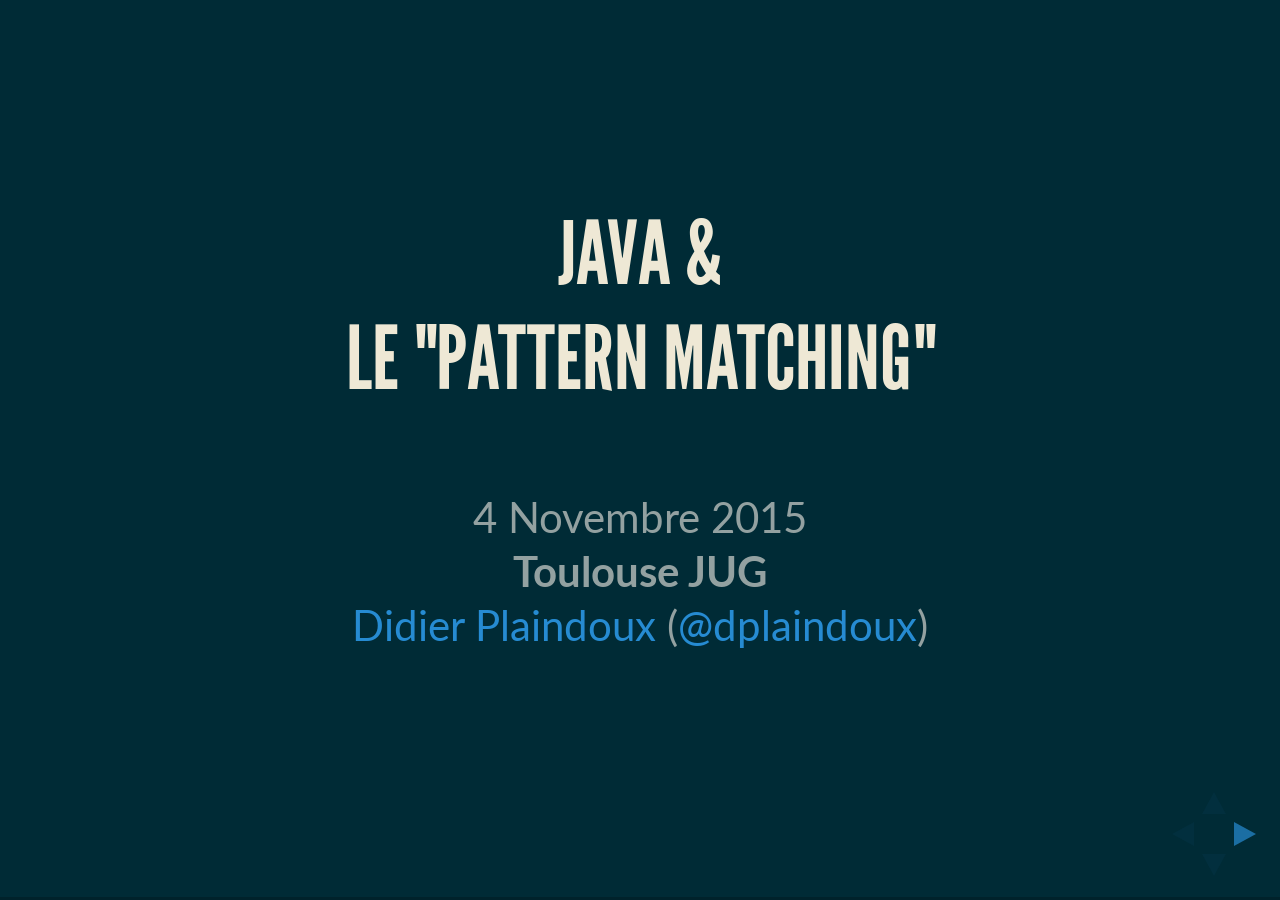
<file: jug2015/suitcase/suit-case-java.html>
<!doctype html>
<html lang="en">
  
  <head>
    <meta charset="utf-8">
    
    <title>Java & le Pattern Matching</title>
    
    <meta name="description" content="How can we mimic le Pattern Matching">
    <meta name="author" content="Didier Plaindoux">
    
    <meta name="apple-mobile-web-app-capable" content="yes" />
    <meta name="apple-mobile-web-app-status-bar-style" content="black-translucent" />
    
    <meta name="viewport" content="width=device-width, initial-scale=1.0, maximum-scale=1.0, user-scalable=no, minimal-ui">
    
    <link rel="stylesheet" href="css/reveal.css">
    <link rel="stylesheet" href="css/theme/moon.css" id="theme">
    
    <!-- Code syntax highlighting -->
    <link rel="stylesheet" href="lib/css/zenburn.css">
    
    <style>
      .kern {
        letter-spacing: -0.2em;
      }
    </style>

    <!-- Printing and PDF exports -->
    <script>
      var link = document.createElement( 'link' );
      link.rel = 'stylesheet';
      link.type = 'text/css';
      link.href = window.location.search.match( /print-pdf/gi ) ? 'css/print/pdf.css' : 'css/print/paper.css';
      document.getElementsByTagName( 'head' )[0].appendChild( link );
    </script>
  </head>
  
  <body>
    <div class="reveal">

      <div class="slides">
	
	<section>
	  <h2>Java & <br> le "Pattern Matching"</h2>
	  <br/>
	  <div class="p" style="text-align:middle"><span> 4 Novembre 2015 </span></div>
	  <div class="p" style="text-align:middle"><span><b> Toulouse JUG </b></span></div>
	  <div class="p" style="text-align:middle">
	    <span>
	      <a href="http://d.plaindoux.free.fr">Didier Plaindoux</a>
	      (<a href="http://twitter.com/dplaindoux">@dplaindoux</a>)
	    </span> 
	  </div>
	</section>

	<section>
	  <table>
	    <tr>
	      <td align="center"><b>Freelance</b></td>
	      <td align="center"><b>Computer scientist</b></td>
	    </tr>
	    <tr>
	      <td width="50%" align="center"><img src="images/fungus.png" width='55%'></img></td>
	      <td width="50%" align="center"><span style="font-size:650%">&lambda;</span></td>
	    </tr>
	    </tr>
	  </table>
	</section>

	<section>
	  <h3>Pattern Matching</h3>
	  <div class="p">
	    Principe reposant sur la vérification de la présence de <br> constituants d'un motif par un programme informatique
	  </div>
	</section>

	<section>
	  <h3>Illustration: Expression (simple)</h3>
	  <div class="p" style="text-align:middle">
	    <table>
	      <tr><td>Expr = &lceil;Natural&rfloor; | Expr &#8853; Expr <br><br>
		  <span class="kern">[[</span> _<span class="kern">]]</span> : Expr &longrightarrow; Natural <br>
		  <span class="kern">[[</span> &lceil;n&rfloor;<span class="kern">]]</span> = n <br>
		  <span class="kern">[[</span> a &#8853; b<span class="kern">]]</span> = 
		  <span class="kern">[[</span> a<span class="kern">]]</span> +<span class="kern">[[</span> b<span class="kern">]]</span> 
	      </td></tr>
	    </table>
	  </div>
	</section>

	<section>
	  <h3>Expression en OCaml</h3>
	  <pre><code class="OCaml">
  type expr = 
    | Nat of int 
    | Add of expr * expr

  let rec evaluate : expr &longrightarrow; int = function
    | Nat n     &longrightarrow; n
    | Add (l,r) &longrightarrow; (evaluate l) + (evaluate r)
	    </code></pre>
	</section>

	<section>
	  <h3>Expression en Haskell</h3>
	  <pre><code class="Haskell">
  data Expr = 
    | Nat Integer 
    | Add Expr Expr
 
  evaluate :: Expr &longrightarrow; Integer  

  evaluate (Nat i)   = i
  evaluate (Add l r) = (evaluate l) + (evaluate r)
	    </code></pre>
	</section>

	<section>
	  <h3>Expression en Scala</h3>
	  <pre><code class="Scala">
  sealed trait Expr
  case class Nat(i:Int) extends Expr
  case class Add(l1:Expr, l2:Expr) extends Expr

  def evaluate(e:Expr):Int = e match {
    case Nat(n)   &rArr; n
    case Add(l,r) &rArr; evaluate(l) + evaluate(r)
  }
	    </code></pre>
	</section>

	<section>
	  <h3>Et en Java ?</h3>
	  <div class="p">
	    Pas de construction dédiée dans le langage.
	  </div>
	</section>

	<section>
	  <h3>Expression en Java 1/2</h3>
	  <pre><code class="Java">
  public interface Expr {}

  public class Nat implements Expr {
    private final int val;
    public Nat(int val) { this.val = val; }
  }

  public class Add implements Expr {
    private final Expr left,right;
    public Add(Expr l,Expr r) { this.left = l; this.right = r; }
  }
	    </code></pre>
	</section>

	<section>
	  <h3>Expression en Java 2/2</h3>
	  <pre><code class="Java">
  public class Evaluator {
    public static int eval(Expr e) {
      if (e instanceof Nat) {
        return (Nat.class.cast(e).val;
      } if (e instanceof Add) {
        final Add add = Add.class.cast(e);
        return eval(add.left) + eval(add.right);
      } else {
        throw new IllegalArgumentException();
      }
    }
  }
	    </code></pre>
	</section>

	<section>
	  <h3>Bad! Quid du typage ? </h3>
	  <p>
	    <img with="30%" src="images/bad.pgn"></img>
	  </p>
	</section>

	<section>
	  <h3>"Gang of four"</h3>
	  <img src="images/design-pattern.jpg"></img>
	</section>

	<section>
	  <h3> Le Visiteur </h3>
	  <img src="images/visitor.png"></img>
	</section>

	<section>
	  <h3>Expression en Java & le visiteur 1/3</h3>
	  <pre><code class="Java">
  public interface ExprVisitor&lt;T> {
    T visit(Nat val);
    T visit(Add add);
  } 
 
</code><code class="fragment">  public interface Expr {
    &lt;T> T visit(ExprVisitor&lt;T> visitor)
  }
	    </code></pre>
	</section>

	<section>
	  <h3>Expression en Java & le visiteur 2/3</h3>
	  <pre><code class="Java">
  public class Nat implements Expr {
    public final int val;
    public Nat(int val) { this.val = val; }
    public &lt;T> T visit(ExprVisitor&lt;T> visitor) { 
      return visitor.visit(this); 
    }
  }

</code><code class="fragment">  public class Add implements Expr {
    public final Expr left,return;
    public Add(Expr l,Expr r) { this.left = l; this.right = r; }
    public &lt;T> T visit(ExprVisitor&lt;T> visitor) { 
      return visitor.visit(this); 
    }
  }
	    </code></pre>
	</section>

	<section>
	  <h3>Expression en Java & le visiteur 3/3</h3>
	  <pre><code class="Java">
  public class Evaluator implements ExprVisitor&lt;Integer> {
    public Integer visit(Nat expr) {
      return expr.val;
    }
    public Integer visit(Add expr) {
      return expr.right.visit(this) + expr.left.visit(this);
    }
  }
	    </code></pre>
	</section>

	<section>
	  <h3>Ugly? Humm ... </h3>
	  <img src="images/hugly.png"></img>
	</section>
	
	<section>
	  <h3>Approche Fonctionnelle</h3>
	  <div class="p" style="text-align:middle">
	    "Structural Pattern Matching en Java" par R&uacute;nar Óli.
	  </div>
	</section>
	
	<section>
	  <h3>Approche Fonctionnelle & Java 1/3</h3>
	  <pre><code class="Java">
  public class Either&lt;A,B> {
    private A left; private B right;
    private Either(A a, B b) { left = a; right = b; }
    public static &lt;A,B> Either&lt;A,B> left(A a) {
      return new Either&lt;>(a,null);
    }
    public static &lt;A,B> Either&lt;A,B> right(B b) {
      return new Either&lt;>(null,b);
    }

</code><code class="Java fragment">    public &lt;R> R fold(Function&lt;A,R> ifLeft, Function&lt;B,R> ifRight) {
      return Optional.ofNullable(left).map(_ &longrightarrow; ifLeft.apply(left))
                     .orElse(() &longrightarrow; ifRight.apply(right));
    } // &rArr; Catamorphisme
  }
	    </Code></pre>
	  <div class="p fragment">
	    <span>"Functional Programming with Bananas, Lenses, Envelopes and Barbed Wire" par Erik Meijer</span>
	  </div>
	</section>

	<section>
	  <h3>Approche Fonctionnelle & Java 2/3</h3>
	  <pre><code class="Java">
  public interface Expr { Either&lt;Nat,Add> toEither(); }

</code><code class="Java fragment">  public class Nat implements Expr {
    public final int val;
    public Nat(int val) { this.val = val; }
    public Either&lt;Nat,Add> toEither() { return Either.left(this); }
  }

</code><code class="Java fragment">  public class Add implements Expr {
    public final Expr left,right;
    public Add(Expr l,Expr r) { this.left = l; this.right = r; }
    public Either&lt;Nat,Add> toEither() { return Either.right(this); }
  }
	    </Code></pre>
	</section>

	<section>
	  <h3>Approche Fonctionnelle & Java 3/3</h3>
	  <pre><code class="Java">
  public class Evaluator {
    public static int evalNat(Nat v) { 
      return v.val; 
    }

</code><code class="fragment">    public static int evalAdd(Add a) { 
      return eval(a.left.toEither()) + eval(a.right.toEither()); 
    }  

</code><code class="fragment">    public static int eval(Either&lt;Nat,Add> e) {
      return e.fold(Evaluator::evalNat, Evaluator::evalAdd);
    }
  }
	    </Code></pre>
	</section>

	<section>
	  <h3>Good? Oui mais Either&lt;...,Either&lt;...,...>></h3>
	  <img src="images/good.png"></img>
	</section>

	<section>
	  <h3>Définition d'un DSL interne</h3>
	  <div class="p" style="text-align:middle">
	    "Internal DSLs are a particular form of API in a host general purpose language" Martin Fowler
	  </div>	  
	</section>

	<section>
	  <h3>Une première proposition</h3>
	  <div class="p" style="text-align:middle">
	    <span>"Towards Pattern Matching in Java" par François Sarradin </span>
	  </div>
	  <pre><code class="Java">
  static PatternMatching pm = new PatternMatching(
    inCaseOf(Var.class, x &longrightarrow; x.val),
    inCaseOf(Add.class, x &longrightarrow; pm(x.left)+pm(x.right))
  );	      

  static int pm(Expr expr) { return pm.matchFor(expr); }
	  </code></pre>

	  <div class="p fragment"><span>Typage dynamique et casts ... mais cela reste une étude</span></div>

	</section>

	<section>
	  <h3>Le projet Derive4j</h3>
	  <div class="p" style="text-align:middle">
	    <span>"Java 8 annotation processor for deriving pattern-matching" par J.B. Giraudeau</span>
	  </div>
	  <br/>
	  <div class="p fragment" style="text-align:middle">	    
	    <span>Généralisation de l'approche fonctionnelle</span>
	  </div>
	  <div class="p fragment" style="text-align:middle">
	    <span>Répose sur la JSR-269 pour tout ce qui est "Boiler Plate"</span>
	  </div>
	  <br/>
	  <div class="p fragment" style="text-align:middle">	    
	    <span>Extension au Lens pour l'évolution des objets</span>
	  </div>
	</section>
 	
	<section>
	  <h3>Expression avec Derive4j</h3>
	  <pre><code class="Java">
  @Data
  public abstract class Expr {
    interface Cases&lt;R> {
      R Nat(int value);
      R Add(Expr left, Expr right);
    }
  }
 
</code><code class="fragment">  public class Evaluator {
    static int eval(Expr expr) { return eval.apply(expr); }

    static Function&lt;Expr,Integer> eval = 
      Exprs.cases().Nat((v)   &longrightarrow; v)
                   .Add((l,r) &longrightarrow; eval(l) + eval(r));
  }
	  </code></pre>
	</section>
 	
	<section>
	  <h3>Les "Extractor Objects" dans Scala 1/2</h3>
	  <div class="p" style="text-align:middle">
	    En Scala il est possible de décorréler <br> "pattern" et "case classes"
	  </div>
	</section>

	<section>
	  <h3>Les "Extractor Objects" dans Scala 2/2</h3>
	  <pre><code class="Scala">
  object Zero {
    def unapply(n:Int):Option[Int] = if (n==0) then Some(0) else None 
  }

  object Succ { 
    def unapply(n:Int):Option[Int] = if (n>0) then Some(n-1) else None 
  } 

  object Peano extends App {
    23 match { case Zero(_) => true case Succ(_) => false }
  }
        </code></pre>
	</section>

 	<section>
	  <h3>La librairie SuitCase</h3>
	  <div class="p" style="text-align:middle">
	    Un DSL au service du Pattern Matching
	  </div>
	</section>


 	<section>
	  <h3>Principes et constructions</h3>
	  <pre><code class="Java fragment">
  Matcher&ltI,O> matcher = Matcher.create();
  
</code><code class="Java fragment">  // Reconnaissance pure i.e. WithoutCapture
  matcher.caseOf( (? &leq; I) &longrightarrow; () ).then( () &longrightarrow; O );
  matcher.caseOf( (? &leq; I) &longrightarrow; () ).when( () &longrightarrow; bool ).then( () &longrightarrow; O );

</code><code class="Java fragment">  // Reconnaissance par décomposition structurelle i.e WithCapture&lt;C>
  matcher.caseOf( (? &leq; I) &longrightarrow; C ).then( C &longrightarrow; O );
  matcher.caseOf( (? &leq; I) &longrightarrow; C ).when( C &longrightarrow; bool ).then( C &longrightarrow; O );
	    </code></pre>
	  <div class="p fragment" style="text-align:middle">
	    <span>Le Matcher est un objet donc ... extensible etc.</span>
	  </div>
	</section>

	<Section>
	  <h3>Pattern Matching par typage dynamique</h3>
	  <pre><code class="Java">
  Matcher&ltExpr,Boolean> isNat = Matcher.create();

</code><code class="Java fragment">  isNat.caseOf(typeOf(Nat.class)) // Nat &longrightarrow; ()
       .then(() -> true);         // () &longrightarrow; Boolean

</code><code class="Java fragment">  isNat.caseOf(Add.class)         // Add &longrightarrow; ()
       .then(false);              // () &longrightarrow; Boolean
	  </code></pre>
	</section>

	<Section>
	  <h3>Pattern Matching par capture</h3>
	  <pre><code class="Java">
  Matcher&ltExpr,Boolean> isNat = Matcher.create();
  isNat.caseOf(var())                // Expr &longrightarrow; Expr
       .then(e &longrightarrow; e instanceof Nat); // Expr &longrightarrow; Boolean

</code>
<code class="Java fragment">
  Matcher&ltExpr,Boolean> isNatZero = Matcher.create();

  isNatZero.caseOf(var(Nat.class))   // Nat &longrightarrow; Nat
           .then(e &longrightarrow; e.val == 0);   // Nat &longrightarrow; Boolean

  isNatZero.caseOf(__)               // Add &longrightarrow; ()
           .then(false);             // () &longrightarrow; Boolean
	  </code></pre>
	</section>

	<Section>
	  <h3>Expression en Java &amp; SuitCase v1</h3>
	  <pre><code class="Java">
  Matcher&ltExpr,Integer> eval = Matcher.create();

</code><code class="Java fragment">  eval.caseOf(var(Nat.class))
      .then(e &longrightarrow; e.val);                          

</code><code class="Java fragment">  eval.caseOf(var(Add.class))
      .then(e &longrightarrow; eval.match(e.left) + eval.match(e.right));
	    </code></pre>
	</section>

	<section>
	  <h3>Bad Again?</h3>
	  <img src="images/bad.pgn"></img>
	</section>

	<section>
	  <h3>les classes Case</h3>
	  <pre><code class="Java">
  public interface Case&lt;I,C> { 
    Optional&lt;C> unapply(I t); 
  }
	    </code></pre>
	  <div class="p">
	    <span><span>Deux sous-types <tt>WithCapture&lt;?></tt> et <tt>WithoutCapture</tt></span></span>
	  </div>
	</section>

	<section>
	  <h3><tt>Nat(_)</tt> classe Case</h3>
	  <pre><code class="Java"> 
  static TypeCase1&lt;Expr, Nat, Integer> Nat = 
    new TypeCase1&lt;>(Nat.class, (e -> e.val));

  static WithoutCapture&lt;Expr> Nat(WithoutCapture&lt;Integer> aCase) {
    return Nat.of(aCase);
  }

  static &lt;C> WithCapture&lt;Expr, C> Nat(WithCapture&lt;Integer, C> aCase) {
    return Nat.of(aCase);
  }
	    </code></pre>
	  <div class="p">
	    <span  class="fragment"><span>Idem pour le <b><tt>Add(_,_)</tt></b></span></span>
	  </div>
	</section>

	<section>
	  <h3>Expression en Java &amp; SuitCase v2</h3>
	  <pre><code class="Java">
  Matcher&ltExpr,Integer> eval = Matcher.create();

</code><code class="fragment">  eval.caseOf(Nat(var()))       // Nat &longrightarrow; Integer
      .then(e &longrightarrow; e);

</code><code class="fragment">  eval.caseOf(Add(var(),var())) // Add &longrightarrow; Pair&lt;Expr,Expr>
      .then(p &longrightarrow; eval.match(p._1) + eval.match(p._2)); 
	    </code></pre>
	  <div class="p">
	    <span class="fragment"><span>Reconnaissance par décomposition structurelle <br> &rArr; en profondeur</span></span>
	  </div>
	</section>

	<section>
	  <h3>Not so ... Bad!</h3>
	  <img src="images/good.png"></img>
	</section>

	<section>
	  <h3>Retour sur le typage 1/2</h3>
	  <div class="p">
	    <span>Le type entrant et le type sortant sont vérifiés naturellement</span><br>
	    <span class="fragment">Le type des données capturées est synthétisé</span><br>
	  </div>
	  <br>
	  <div class="p fragment">
	    <span><b>Repose sur un typage fort</b></span>
	  </div>
	</section>

	<section>
	  <h3>Retour sur le typage 2/2</h3>
	  <pre><code>
  Matcher&ltExpr,Integer> eval = Matcher.create();

  eval.caseOf(Nat(var())).then((String e) &longrightarrow; 0);
	    </code></pre>
	  <div class="p fragment" style="text-align:middle">
	    <span>"Incompatible parameter types in lambda expression"</span><br>
	    <span class="fragment">Erreur notifiée dans les IDEs lors de l'écriture</span>
	  </div>
	</section>

	<section>
	  <h3>Conclusion & Perspective</h3>
	  <div class="p" style="text-align:middle">
	    <span>Librairie simple, ouverte et expressive </span>
	  </div>
	  <br>
	  <div class="p" style="text-align:middle">
	    <span class="Java fragment"><span>Refonte complète en cours avec la version 0.3</span></span><br>
	    <span class="Java fragment"><Span>Recours à la JSR-269 pour tout ce qui est "Boiler Plate" ?</span></span>
	  </div>
	</section>

	<section>
	  <img src="images/suitcase.png" width="80%"></img>
	</section>

	<section>
	  <h3>Questions ?</h3>
	</section>

    <script src="lib/js/head.min.js"></script>
    <script src="js/reveal.js"></script>
    
    <script>
      // Full list of configuration options available at:
      // https://github.com/hakimel/reveal.js#configuration
      Reveal.initialize({
      controls: true,
      progress: true,
      history: true,
      center: true,
      
      transition: 'default', // none/fade/slide/convex/concave/zoom
      
      // Optional reveal.js plugins
      dependencies: [
      { src: 'lib/js/classList.js', condition: function() { return !document.body.classList; } },
      { src: 'plugin/markdown/marked.js', condition: function() { return !!document.querySelector( '[data-markdown]' ); } },
      { src: 'plugin/markdown/markdown.js', condition: function() { return !!document.querySelector( '[data-markdown]' ); } },
      { src: 'plugin/highlight/highlight.js', 
      async: true, 
      condition: function() { return !!document.querySelector( 'pre code' ); }, 
      callback: function() { hljs.initHighlightingOnLoad(); } 
      },
      { src: 'plugin/zoom-js/zoom.js', async: true },
      { src: 'plugin/notes/notes.js', async: true }
      ]
      });     
    </script>    
  </body>
</html>
</file>
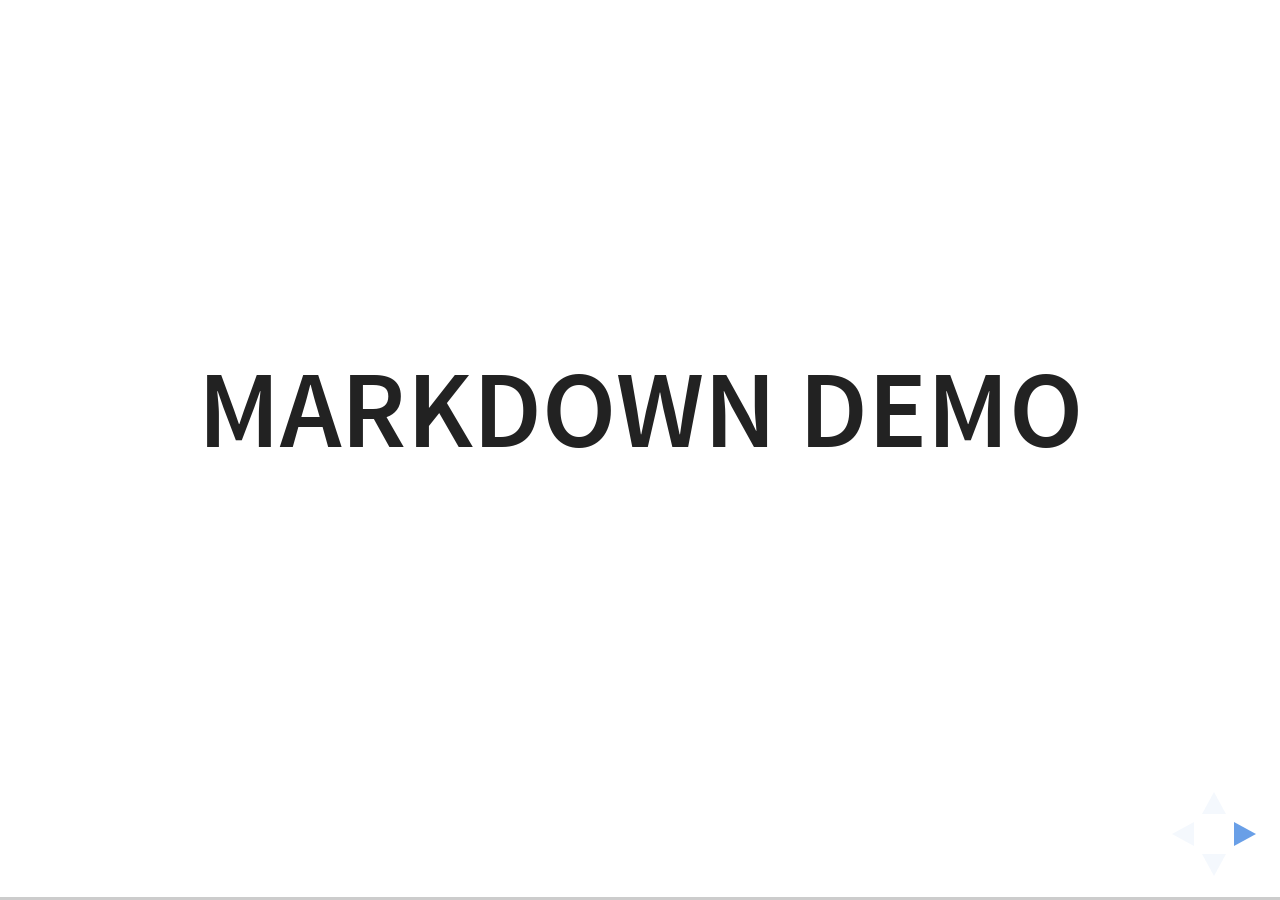
<file: devfest2016/plugin/markdown/example.html>
<!doctype html>
<html lang="en">

	<head>
		<meta charset="utf-8">

		<title>reveal.js - Markdown Demo</title>

		<link rel="stylesheet" href="../../css/reveal.css">
		<link rel="stylesheet" href="../../css/theme/white.css" id="theme">

        <link rel="stylesheet" href="../../lib/css/zenburn.css">
	</head>

	<body>

		<div class="reveal">

			<div class="slides">

                <!-- Use external markdown resource, separate slides by three newlines; vertical slides by two newlines -->
                <section data-markdown="example.md" data-separator="^\n\n\n" data-separator-vertical="^\n\n"></section>

                <!-- Slides are separated by three dashes (quick 'n dirty regular expression) -->
                <section data-markdown data-separator="---">
                    <script type="text/template">
                        ## Demo 1
                        Slide 1
                        ---
                        ## Demo 1
                        Slide 2
                        ---
                        ## Demo 1
                        Slide 3
                    </script>
                </section>

                <!-- Slides are separated by newline + three dashes + newline, vertical slides identical but two dashes -->
                <section data-markdown data-separator="^\n---\n$" data-separator-vertical="^\n--\n$">
                    <script type="text/template">
                        ## Demo 2
                        Slide 1.1

                        --

                        ## Demo 2
                        Slide 1.2

                        ---

                        ## Demo 2
                        Slide 2
                    </script>
                </section>

                <!-- No "extra" slides, since there are no separators defined (so they'll become horizontal rulers) -->
                <section data-markdown>
                    <script type="text/template">
                        A

                        ---

                        B

                        ---

                        C
                    </script>
                </section>

                <!-- Slide attributes -->
                <section data-markdown>
                    <script type="text/template">
                        <!-- .slide: data-background="#000000" -->
                        ## Slide attributes
                    </script>
                </section>

                <!-- Element attributes -->
                <section data-markdown>
                    <script type="text/template">
                        ## Element attributes
                        - Item 1 <!-- .element: class="fragment" data-fragment-index="2" -->
                        - Item 2 <!-- .element: class="fragment" data-fragment-index="1" -->
                    </script>
                </section>

                <!-- Code -->
                <section data-markdown>
                    <script type="text/template">
                        ```php
                        public function foo()
                        {
                            $foo = array(
                                'bar' => 'bar'
                            )
                        }
                        ```
                    </script>
                </section>

            </div>
		</div>

		<script src="../../lib/js/head.min.js"></script>
		<script src="../../js/reveal.js"></script>

		<script>

			Reveal.initialize({
				controls: true,
				progress: true,
				history: true,
				center: true,

				// Optional libraries used to extend on reveal.js
				dependencies: [
					{ src: '../../lib/js/classList.js', condition: function() { return !document.body.classList; } },
					{ src: 'marked.js', condition: function() { return !!document.querySelector( '[data-markdown]' ); } },
                    { src: 'markdown.js', condition: function() { return !!document.querySelector( '[data-markdown]' ); } },
                    { src: '../highlight/highlight.js', async: true, callback: function() { hljs.initHighlightingOnLoad(); } },
					{ src: '../notes/notes.js' }
				]
			});

		</script>

	</body>
</html>
</file>
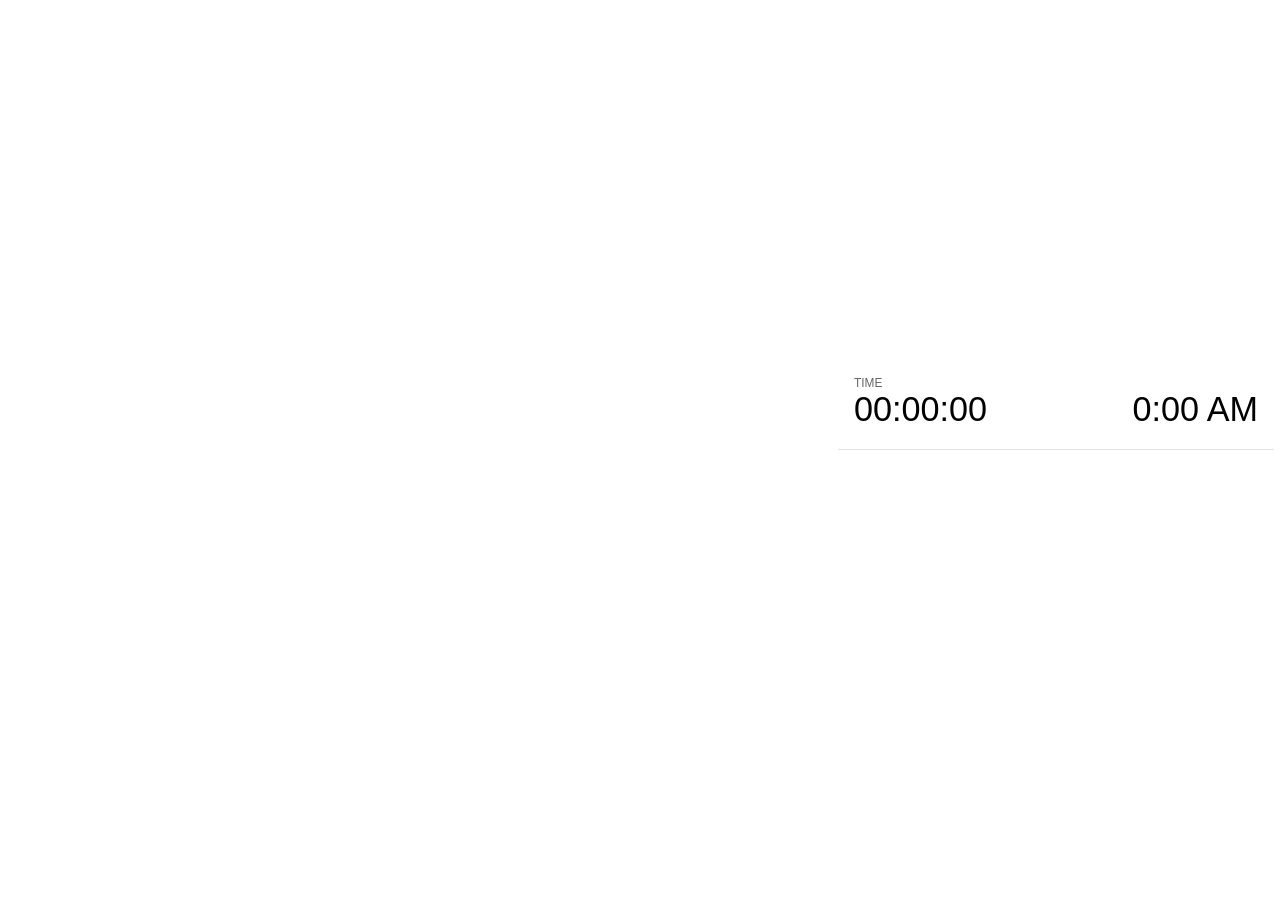
<file: devfest2016/plugin/notes/notes.html>
<!doctype html>
<html lang="en">
	<head>
		<meta charset="utf-8">

		<title>reveal.js - Slide Notes</title>

		<style>
			body {
				font-family: Helvetica;
			}

			#current-slide,
			#upcoming-slide,
			#speaker-controls {
				padding: 6px;
				box-sizing: border-box;
				-moz-box-sizing: border-box;
			}

			#current-slide iframe,
			#upcoming-slide iframe {
				width: 100%;
				height: 100%;
				border: 1px solid #ddd;
			}

			#current-slide .label,
			#upcoming-slide .label {
				position: absolute;
				top: 10px;
				left: 10px;
				font-weight: bold;
				font-size: 14px;
				z-index: 2;
				color: rgba( 255, 255, 255, 0.9 );
			}

			#current-slide {
				position: absolute;
				width: 65%;
				height: 100%;
				top: 0;
				left: 0;
				padding-right: 0;
			}

			#upcoming-slide {
				position: absolute;
				width: 35%;
				height: 40%;
				right: 0;
				top: 0;
			}

			#speaker-controls {
				position: absolute;
				top: 40%;
				right: 0;
				width: 35%;
				height: 60%;
				overflow: auto;

				font-size: 18px;
			}

				.speaker-controls-time.hidden,
				.speaker-controls-notes.hidden {
					display: none;
				}

				.speaker-controls-time .label,
				.speaker-controls-notes .label {
					text-transform: uppercase;
					font-weight: normal;
					font-size: 0.66em;
					color: #666;
					margin: 0;
				}

				.speaker-controls-time {
					border-bottom: 1px solid rgba( 200, 200, 200, 0.5 );
					margin-bottom: 10px;
					padding: 10px 16px;
					padding-bottom: 20px;
					cursor: pointer;
				}

				.speaker-controls-time .reset-button {
					opacity: 0;
					float: right;
					color: #666;
					text-decoration: none;
				}
				.speaker-controls-time:hover .reset-button {
					opacity: 1;
				}

				.speaker-controls-time .timer,
				.speaker-controls-time .clock {
					width: 50%;
					font-size: 1.9em;
				}

				.speaker-controls-time .timer {
					float: left;
				}

				.speaker-controls-time .clock {
					float: right;
					text-align: right;
				}

				.speaker-controls-time span.mute {
					color: #bbb;
				}

				.speaker-controls-notes {
					padding: 10px 16px;
				}

				.speaker-controls-notes .value {
					margin-top: 5px;
					line-height: 1.4;
					font-size: 1.2em;
				}

			.clear {
				clear: both;
			}

			@media screen and (max-width: 1080px) {
				#speaker-controls {
					font-size: 16px;
				}
			}

			@media screen and (max-width: 900px) {
				#speaker-controls {
					font-size: 14px;
				}
			}

			@media screen and (max-width: 800px) {
				#speaker-controls {
					font-size: 12px;
				}
			}

		</style>
	</head>

	<body>

		<div id="current-slide"></div>
		<div id="upcoming-slide"><span class="label">UPCOMING:</span></div>
		<div id="speaker-controls">
			<div class="speaker-controls-time">
				<h4 class="label">Time <span class="reset-button">Click to Reset</span></h4>
				<div class="clock">
					<span class="clock-value">0:00 AM</span>
				</div>
				<div class="timer">
					<span class="hours-value">00</span><span class="minutes-value">:00</span><span class="seconds-value">:00</span>
				</div>
				<div class="clear"></div>
			</div>

			<div class="speaker-controls-notes hidden">
				<h4 class="label">Notes</h4>
				<div class="value"></div>
			</div>
		</div>

		<script src="../../plugin/markdown/marked.js"></script>
		<script>

			(function() {

				var notes,
					notesValue,
					currentState,
					currentSlide,
					upcomingSlide,
					connected = false;

				window.addEventListener( 'message', function( event ) {

					var data = JSON.parse( event.data );

					// The overview mode is only useful to the reveal.js instance
					// where navigation occurs so we don't sync it
					if( data.state ) delete data.state.overview;

					// Messages sent by the notes plugin inside of the main window
					if( data && data.namespace === 'reveal-notes' ) {
						if( data.type === 'connect' ) {
							handleConnectMessage( data );
						}
						else if( data.type === 'state' ) {
							handleStateMessage( data );
						}
					}
					// Messages sent by the reveal.js inside of the current slide preview
					else if( data && data.namespace === 'reveal' ) {
						if( /ready/.test( data.eventName ) ) {
							// Send a message back to notify that the handshake is complete
							window.opener.postMessage( JSON.stringify({ namespace: 'reveal-notes', type: 'connected'} ), '*' );
						}
						else if( /slidechanged|fragmentshown|fragmenthidden|paused|resumed/.test( data.eventName ) && currentState !== JSON.stringify( data.state ) ) {

							window.opener.postMessage( JSON.stringify({ method: 'setState', args: [ data.state ]} ), '*' );

						}
					}

				} );

				/**
				 * Called when the main window is trying to establish a
				 * connection.
				 */
				function handleConnectMessage( data ) {

					if( connected === false ) {
						connected = true;

						setupIframes( data );
						setupKeyboard();
						setupNotes();
						setupTimer();
					}

				}

				/**
				 * Called when the main window sends an updated state.
				 */
				function handleStateMessage( data ) {

					// Store the most recently set state to avoid circular loops
					// applying the same state
					currentState = JSON.stringify( data.state );

					// No need for updating the notes in case of fragment changes
					if ( data.notes ) {
						notes.classList.remove( 'hidden' );
						notesValue.style.whiteSpace = data.whitespace;
						if( data.markdown ) {
							notesValue.innerHTML = marked( data.notes );
						}
						else {
							notesValue.innerHTML = data.notes;
						}
					}
					else {
						notes.classList.add( 'hidden' );
					}

					// Update the note slides
					currentSlide.contentWindow.postMessage( JSON.stringify({ method: 'setState', args: [ data.state ] }), '*' );
					upcomingSlide.contentWindow.postMessage( JSON.stringify({ method: 'setState', args: [ data.state ] }), '*' );
					upcomingSlide.contentWindow.postMessage( JSON.stringify({ method: 'next' }), '*' );

				}

				// Limit to max one state update per X ms
				handleStateMessage = debounce( handleStateMessage, 200 );

				/**
				 * Forward keyboard events to the current slide window.
				 * This enables keyboard events to work even if focus
				 * isn't set on the current slide iframe.
				 */
				function setupKeyboard() {

					document.addEventListener( 'keydown', function( event ) {
						currentSlide.contentWindow.postMessage( JSON.stringify({ method: 'triggerKey', args: [ event.keyCode ] }), '*' );
					} );

				}

				/**
				 * Creates the preview iframes.
				 */
				function setupIframes( data ) {

					var params = [
						'receiver',
						'progress=false',
						'history=false',
						'transition=none',
						'autoSlide=0',
						'backgroundTransition=none'
					].join( '&' );

					var urlSeparator = /\?/.test(data.url) ? '&' : '?';
					var hash = '#/' + data.state.indexh + '/' + data.state.indexv;
					var currentURL = data.url + urlSeparator + params + '&postMessageEvents=true' + hash;
					var upcomingURL = data.url + urlSeparator + params + '&controls=false' + hash;

					currentSlide = document.createElement( 'iframe' );
					currentSlide.setAttribute( 'width', 1280 );
					currentSlide.setAttribute( 'height', 1024 );
					currentSlide.setAttribute( 'src', currentURL );
					document.querySelector( '#current-slide' ).appendChild( currentSlide );

					upcomingSlide = document.createElement( 'iframe' );
					upcomingSlide.setAttribute( 'width', 640 );
					upcomingSlide.setAttribute( 'height', 512 );
					upcomingSlide.setAttribute( 'src', upcomingURL );
					document.querySelector( '#upcoming-slide' ).appendChild( upcomingSlide );

				}

				/**
				 * Setup the notes UI.
				 */
				function setupNotes() {

					notes = document.querySelector( '.speaker-controls-notes' );
					notesValue = document.querySelector( '.speaker-controls-notes .value' );

				}

				/**
				 * Create the timer and clock and start updating them
				 * at an interval.
				 */
				function setupTimer() {

					var start = new Date(),
						timeEl = document.querySelector( '.speaker-controls-time' ),
						clockEl = timeEl.querySelector( '.clock-value' ),
						hoursEl = timeEl.querySelector( '.hours-value' ),
						minutesEl = timeEl.querySelector( '.minutes-value' ),
						secondsEl = timeEl.querySelector( '.seconds-value' );

					function _updateTimer() {

						var diff, hours, minutes, seconds,
							now = new Date();

						diff = now.getTime() - start.getTime();
						hours = Math.floor( diff / ( 1000 * 60 * 60 ) );
						minutes = Math.floor( ( diff / ( 1000 * 60 ) ) % 60 );
						seconds = Math.floor( ( diff / 1000 ) % 60 );

						clockEl.innerHTML = now.toLocaleTimeString( 'en-US', { hour12: true, hour: '2-digit', minute:'2-digit' } );
						hoursEl.innerHTML = zeroPadInteger( hours );
						hoursEl.className = hours > 0 ? '' : 'mute';
						minutesEl.innerHTML = ':' + zeroPadInteger( minutes );
						minutesEl.className = minutes > 0 ? '' : 'mute';
						secondsEl.innerHTML = ':' + zeroPadInteger( seconds );

					}

					// Update once directly
					_updateTimer();

					// Then update every second
					setInterval( _updateTimer, 1000 );

					timeEl.addEventListener( 'click', function() {
						start = new Date();
						_updateTimer();
						return false;
					} );

				}

				function zeroPadInteger( num ) {

					var str = '00' + parseInt( num );
					return str.substring( str.length - 2 );

				}

				/**
				 * Limits the frequency at which a function can be called.
				 */
				function debounce( fn, ms ) {

					var lastTime = 0,
						timeout;

					return function() {

						var args = arguments;
						var context = this;

						clearTimeout( timeout );

						var timeSinceLastCall = Date.now() - lastTime;
						if( timeSinceLastCall > ms ) {
							fn.apply( context, args );
							lastTime = Date.now();
						}
						else {
							timeout = setTimeout( function() {
								fn.apply( context, args );
								lastTime = Date.now();
							}, ms - timeSinceLastCall );
						}

					}

				}

			})();

		</script>
	</body>
</html>
</file>
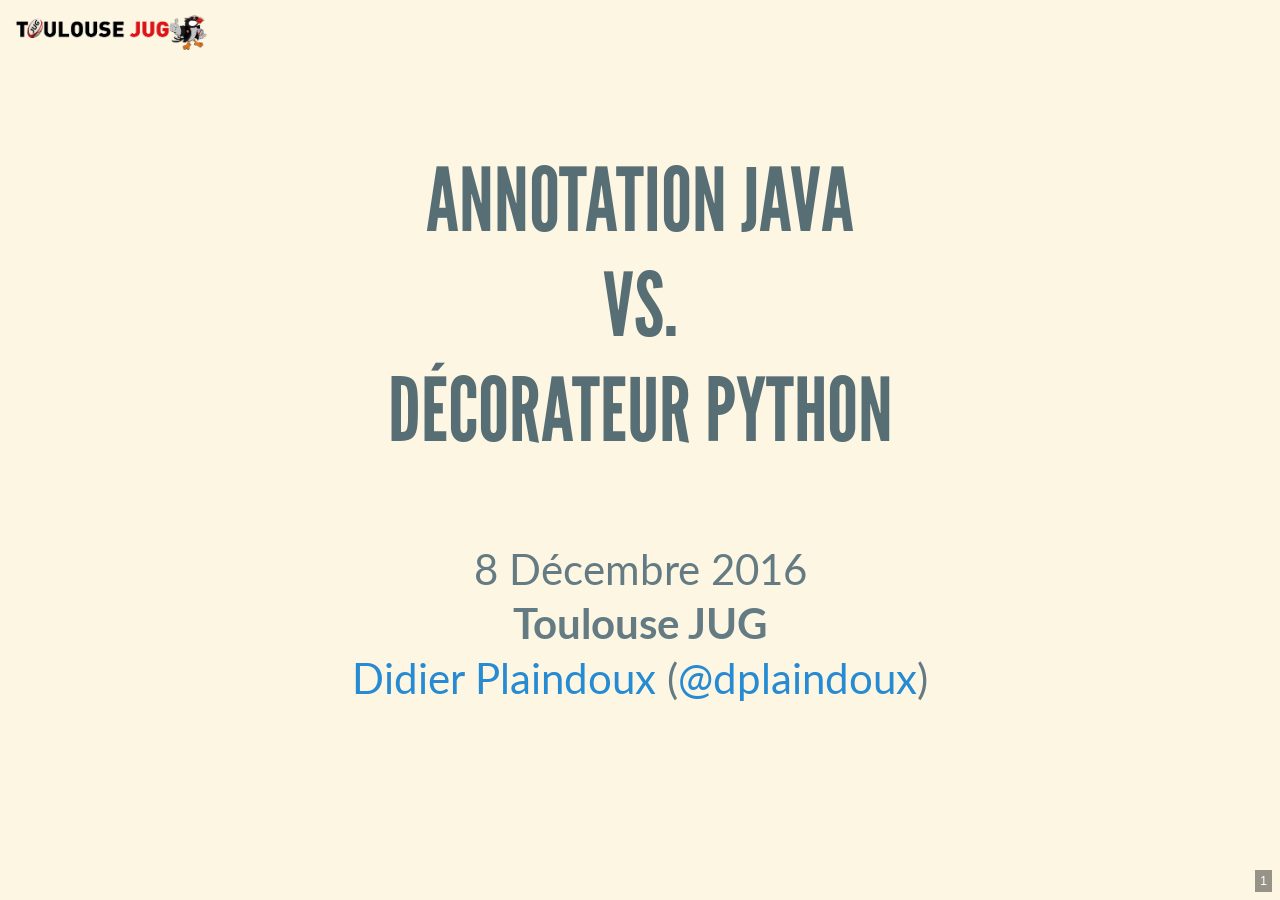
<file: talks/jug/annotations/annotation.html>
<!doctype html>
<html lang="en">
  
  <head>
    <meta charset="utf-8">
    
    <title>Annotation Java vs. Decorateur Python</title>
    
    <meta name="description" content="From Java Annotation to Python Decorator">
    <meta name="author" content="Didier Plaindoux">
    
    <meta name="apple-mobile-web-app-capable" content="yes" />
    <meta name="apple-mobile-web-app-status-bar-style" content="black-translucent" />
    
    <meta name="viewport" content="width=device-width, initial-scale=1.0, maximum-scale=1.0, user-scalable=no, minimal-ui">
    
    <link rel="stylesheet" href="css/reveal.css">
    <link rel="stylesheet" href="css/theme/solarized.css" id="theme">
    
    <!-- Code syntax highlighting -->
    <link rel="stylesheet" href="lib/css/zenburn.css">
    
    <style>
    <style>
      .close {
      background-color:#556677;
      }
      .alert {
      font-size:80% !important;
      color:white;
      text-align:middle !important;
      background-color:#AA2211;
      padding: 1em 0em 1em 0em !important;
      Box-shadow: 5px 5px 5px 0px rgba(0,0,0,0.4); 
      }
      .remark {
      color:white;
      text-align:middle !important;
      background-color:#234567;
      padding: 1em 0em 1em 0em !important;
      font-size:90%;
      Box-shadow: 5px 5px 5px 0px rgba(0,0,0,0.4); 
      }
      .remark-2 {
      color:white;
      text-align:middle !important;
      background-color:#012345;
      padding: 1em 0em 1em 0em !important;
      font-size:90% !important;
      Box-shadow: 5px 5px 5px 0px rgba(0,0,0,0.4); 
      }
      .title {
      color:black;
      text-align:middle !important;
      background-color:white;
      padding: 1em 0em 1em 0em !important;
      Box-shadow: 5px 5px 5px 0px rgba(0,0,0,0.4); 
      }
    </style>

    <!-- Printing and PDF exports -->
    <script>
      var link = document.createElement( 'link' );
      link.rel = 'stylesheet';
      link.type = 'text/css';
      link.href = window.location.search.match( /print-pdf/gi ) ? 'css/print/pdf.css' : 'css/print/paper.css';
      document.getElementsByTagName( 'head' )[0].appendChild( link );
    </script>
  </head>
  
  <body>
    <div class="reveal">
      <img style="position:fixed;top:15px;left:15px" class="plain" src="images/toulousejug.png" width='15%'>

      <div class="slides">	
	<section>
	  <h2>Annotation Java <br> vs. <br> Décorateur Python</h2>
	  <br/>
	  <div class="p" style="text-align:middle"><span> 8 Décembre 2016 </span></div>
	  <div class="p" style="text-align:middle"><span><b> Toulouse JUG </b></span></div>
	  <div class="p" style="text-align:middle">
	    <span>
	      <a href="http://d.plaindoux.free.fr">Didier Plaindoux</a>
	      (<a href="http://twitter.com/dplaindoux">@dplaindoux</a>)
	    </span> 
	  </div>
	</section>
	
	<section>
	  <table>
	    <tr>
	      <td align="center"><b>Computer scientist</b></td>
      <td align="center"><b>Freelance</b></td>
	    </tr>
	    <tr>
	      <td width="50%" align="center"><span style="font-size:700%">&lambda;</span></td>
	      <td width="50%" align="center"><img class="plain" src="images/fungus.png" width='55%'></img></td>
	    </tr>
	  </table>
	</section>

	<section>

	  <img src="images/java-logo.jpg" width="60%" class="plain">

	</section>	  

	<section>
	  <h3>Annotations Java</h3>
	  <div class="p remark"> Ajout de méta-données dans le code source Java </div>

	  <br>

	  <div class="p fragment"> Intégration dans la version 1.5 (JSR-175) + APT </div>	  
	  <div class="p fragment"> A la compilation depuis la version 1.6 (JSR-269) </div>	  
	</section>
	
	<section>
	  <h3>Annotations Java :: Elements cible</h3>

	  <img src="images/element-types.png" width="70%" class="plain">

	</section>
	
	<section>
	  <h3>Annotations Java :: Rétention</h3>

	  <br>

	  <table border="0" width='100%'>
	    <tr>
	      <td width="30%" align="center" valign="middle" class="plain fragment">
		<div class="title"> SOURCE </div>
		<div class="remark"> Eliminée à la compilation </div>
		<div class="remark-2"> Traitement à la compilation (*) </div>
		<div> <span style="font-size:70%">(*) JSR-269 </span> </div>
	      </td>
	      <td width="30%" align="center" valign="middle" class="plain fragment">
		<div class="title"> CLASS </div>
		<div class="remark"> Eliminée à l'exécution </div>
		<div class="remark-2"> Traitement du <br> code objet </div>
	      </td>
	      <td width="30%" align="center" valign="middle" class="plain fragment">
		<div class="title"> RUNTIME </div>
		<div class="remark"> Préservée à l'exécution </div>
		<div class="remark-2"> Traitement à l'exécution </div>
	      </td>
	    </tr>
	  </table>

	</section>

	<section>
	  <h3>Annotations Java :: En résumé</h3>

	  <br>

	  <p> Séparation Spécification & Traitement </p>

	  <p> Traitement à la Compilation & Exécution </p>

	</section>

	<section>

	  <img src="images/python-logo.png" width="60%" class="plain">

	</section>	  

	<section>
	  <h3> Callable Python :: Définition </h3>

	  <br>

	  <table border="0" width='100%'>
	    <tr>
	      <td width="25%" align="center" valign="middle" class="plain fragment">
		<div class="title"> Fonction </div>
		<div class="remark" style="font-size:70%"> Application </div>
	      </td>
	      <td width="25%" align="center" valign="middle" class="plain fragment">
		<div class="title"> Classe </div>
		<div class="remark" style="font-size:70%"> Application </div>
	      </td>
	      <td width="25%" align="center" valign="middle" class="plain fragment">
		<div class="title"> Méthode </div>
		<div class="remark" style="font-size:70%"> Application </div>
	      </td>
	      <td width="25%" align="center" valign="middle" class="plain fragment">
		<div class="title"> Instance </div>
		<div class="remark" style="font-size:70%"> Méthode __call__ </div>
	      </td>
	    </tr>
	  </table>

	  <br>

	  <p class="alert fragment"> <tt>__call__</tt> évoque le <tt>apply</tt> de Scala ! </p>

	</section>	  

	<section>
	  <h3>Décorateurs Python :: Callable</h3>

	  <img src="images/python-elements.png" width="50%" class="plain">

	</section>

	<section>
	  <h3>Decorateurs Python :: Définition </h3>

	  <div class="remark"> Callable qui prend pour argument un Callable </div>
	  <div class="fragment remark-2"> Decorateur :: Callable &longrightarrow; Callable </div>

	  <br>
	  
	  <p class="fragment"> Fonction d'ordre supérieur </p>
	  <p class="fragment"> Composition de Décorateurs <span class="fragment">et Monoïde Commutatif</span></p>


	</section>

	<section>
	  <h3>Decorateurs Python :: Fonction </h3>

	  <pre><code data-noescape class="Python">
 def tracer(f):
     print("Trace active pour " + nom_de(f))         # &langle;1&rangle;





     return f
	  </code></pre>

	  <br>

	  <div class="alert"> &langle;1&rangle; à l'initialisation </div>
	  
	</section>

	<section>
	  <h3>Decorateurs Python :: Fonction </h3>

	  <pre><code data-noescape class="Python">
 def tracer(f):
     print("Trace active pour " + nom_de(f))         # &langle;1&rangle;

     def manipule_f(*args, **kwargs):                # Forme generale
         print("Trace effective pour " + nom_de(f))  # &langle;2&rangle;
         return f(*args, **kwargs)

     return manipule_f
	  </code></pre>

	  <br>

	  <div class="alert"> &langle;1&rangle; à l'initialisation et &langle;2&rangle; à chaque exécution </div>

	</section>

	<section>
	  <h3>Decorateurs Python :: A l'Action </h3>

	  <pre><code data-noescape class="Python">
  def ma_fonction():
      pass
  
  ma_fonction = tracer(ma_fonction)
	  </code></pre>

	  <br>

	  <p class="fragment"> Un peu de sucre ? </p>

	  <pre class="fragment"><code data-noescape class="Python">
  @tracer
  def ma_fonction():
      pass
	  </code></pre>
	  
	</section>

	<section>
	  <h3>Decorateurs Python :: Classe Callable </h3>

	  <pre><code data-noescape class="Python">
 class Tracer:
     def __init__(self, f):
         self.f = f
         print("Trace active pour " + nom_de(self.f))     # &langle;1&rangle;




	  </code></pre>

	  <br>

	  <div class="alert"> &langle;1&rangle; à l'initialisation </div>
	  
	</section>

	<section>
	  <h3>Decorateurs Python :: Classe Callable </h3>

	  <pre><code data-noescape class="Python">
 class Tracer: 
     def __init__(self, f):
         self.f = f
         print("Trace active pour " + nom_de(self.f))     # &langle;1&rangle;

     def __call__(f, *args, **kwargs):
         print("Trace effective pour " + nom_de(self.f))  # &langle;2&rangle;
         return self.f(*args, **kwargs)
	  </code></pre>

	  <br>

	  <div class="alert"> &langle;1&rangle; à l'initialisation et &langle;2&rangle; à chaque exécution </div>
	  
	</section>

	<section>
	  <h3>Decorateurs Python :: A l'Action </h3>

	  <pre><code data-noescape class="Python">
  def ma_fonction():
      pass

  @Tracer
  def ma_fonction():
      pass
	  </code></pre>
	  
	  <br>
	  
	  <div class="alert fragment"> Décoration sans contexte i.e. paramètres </div>

	</section>

	<section>
	  <h3>Decorateurs Python :: Avec Paramètres </h3>

	  <pre><code data-noescape class="Python">
 class Tracer: 
     def __init__(self, nom): 
         self.nom = nom
         print("Trace active pour " + nom) 









	  </code></pre>

	</section>


	<section>
	  <h3>Decorateurs Python :: Avec Paramètres </h3>

	  <pre><code data-noescape class="Python">
 class Tracer: 
     def __init__(self, nom):
         self.nom = nom
         print("Trace active pour " + nom)

     def __call__(self, f):
         print("Trace active pour " + nom + "::" + nom_de(f)) 





         return f
	  </code></pre>

	</section>

	<section>
	  <h3>Decorateurs Python :: Avec Paramètres </h3>

	  <pre><code data-noescape class="Python">
 class Tracer: 
     def __init__(self, nom):
         self.nom = nom
         print("Trace active pour " + nom)

     def __call__(self, f):
         print("Trace active pour " + nom + "::" + nom_de(f))

         def manipule_f(*args, **kwargs):
             print("Trace effective pour " + nom + "::" + nom_de(f))
             return self.f(*args, **kwargs)

         return manipule_f
	  </code></pre>

	</section>

	<section>
	  <h3>Decorateurs Python :: A l'Action </h3>

	  <pre><code data-noescape class="Python"> 
 def ma_fonction():
      pass

  ma_fonction = Tracer("Ma Fonction")(ma_fonction)
	  </code></pre>
	  
	  <br>

	  <p class="fragment"> Et rebelote avec le sucre ! </p>

	  <pre class="fragment"><code data-noescape class="Python">
  @Tracer("Ma Fonction")
  def ma_fonction():
      pass
	  </code></pre>

	</section>

	<section>
	  <h3>Decorateurs Python :: Frameworks </h3>

	  <img src="images/sqlalchemy-logo.jpeg" width="40%">

	  <br>

	  <img src="images/flask-logo.png" width="40%">

	  <br>

	  ...

	</section>

	<section>
	  <h3>Decorateurs Python :: Extension du langage </h3>

	  
	  <pre><code data-noescape class="Python"> 
 def Maybe:
     def __init__(self, value=None):
         self.value = value

     @staticmethod
     def none(): # pas de self ... car statique
         return Maybe()

     # ...
	  </code></pre>

	</section>

	<section>
	  <h3>Decorateurs Python :: Extension du langage </h3>


	  <pre><code data-noescape class="Python"> 
 def Maybe:
     def __init__(self, value=None):
         self.value = value

     @staticmethod
     def none(): # pas de self ... car statique
         return Maybe()

     # ...
	  </code></pre>

	</section>

	<section>
	  <h3>Decorateurs Python :: Extension du langage </h3>
	
	  <pre><code data-noescape class="Python">
	      o.m &Rightarrow; type(o).__dict__["m"].__get__(o, type(o))
	  </code></pre>
	  
	  <pre class="fragment"><code data-noescape class="Python"> 
 class StaticMethod(object):
     def __init__(self, f):
         self.f = f

     def __get__(self, obj, objtype=None):
         return self.f # Appel glouton: mange l'objet associé à self
	  </code></pre>

	  <p class="remark fragment"> "Descriptor Protocol" pour aller plus loin ...

	</section>

	<section> 

	  <h3> Décorateurs Ecmascript :: Séquelle </h3>
	  
<div  class="fragment">A   <b>Decorator</b>  is  an   expression  that
evaluates  to  a  <b>function</b>  <span  class="fragment">applied  to
the         <b>target</b>,          name         and         decorator
descriptor.  <div  class="fragment"><br> <b>Optionally</b>  it returns
a   <b>decorator    descriptor</b>   to   install   on    the   target
object</div></span></div>
	  
	</section>

	<section>

	  <img src="images/azathoth.jpg">

	</section>

	<section> 

	  <h3> Approches différentes </h3>

	  <table border="0" width='100%'>
	    <tr>
	      <td width="10%"/>
	      <td width="35%" align="center" valign="middle" class="plain fragment">
		<div class="title"> Java </div>
		<div class="remark"> Interface <br> Annotation <br> Traitement </div>
	      </td>	      
	      <td width="10%"/>
	      <td width="35%" align="center" valign="middle" class="plain fragment">
		<div class="title"> Python </div>
		<div class="remark"> Callable <br> Décoration <br> Exécution </div>
	      </td>
	      <td width="10%"/>
	    </tr>
	  </table>	  
	  	 
	</section>

	<section>
	  <h3> Merci </h3>

	  <br>

	  <h4>Questions ?</h4>
	</section>

      </div>
    </div>
    
    <script src="lib/js/head.min.js"></script>
    <script src="js/reveal.js"></script>
    
    <script>
      // Full list of configuration options available at:
      // https://github.com/hakimel/reveal.js#configuration
      Reveal.initialize({
      controls: false,
      progress: false,
      history: true,
      center: true,

      slideNumber: true,
      
      transition: 'none', // none/fade/slide/convex/concave/zoom
      
      // Optional reveal.js plugins
      dependencies: [
      { src: 'lib/js/classList.js', condition: function() { return !document.body.classList; } },
      { src: 'plugin/markdown/marked.js', condition: function() { return !!document.querySelector( '[data-markdown]' ); } },
      { src: 'plugin/markdown/markdown.js', condition: function() { return !!document.querySelector( '[data-markdown]' ); } },
      { src: 'plugin/highlight/highlight.js', 
      async: true, 
      condition: function() { return !!document.querySelector( 'pre code' ); }, 
      callback: function() { hljs.initHighlightingOnLoad(); } 
      },
      { src: 'plugin/zoom-js/zoom.js', async: true },
      { src: 'plugin/notes/notes.js', async: true }
      ]
      });     
    </script>    
  </body>
</html>
</file>
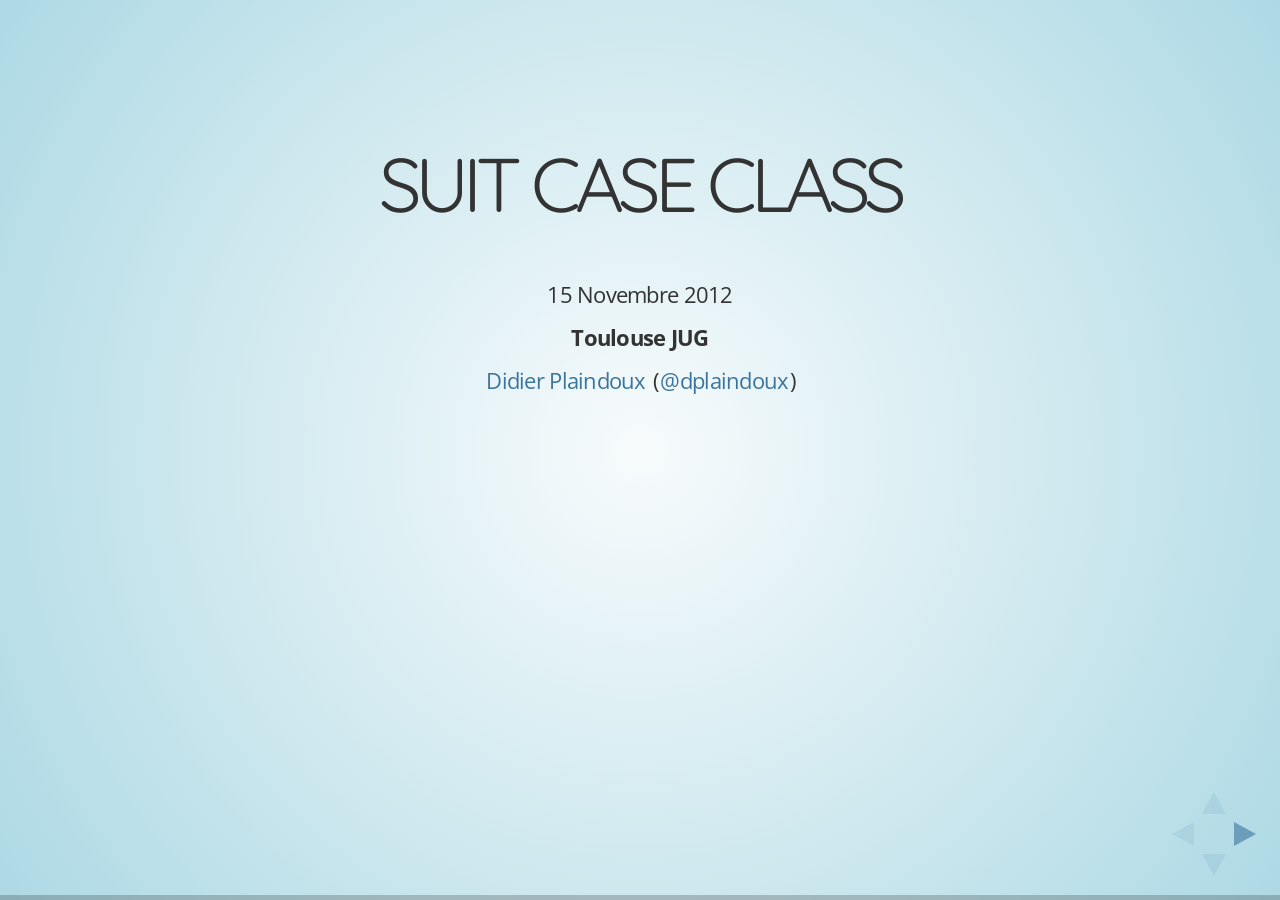
<file: talks/jug/scala-suitecase/suit-case-class.html>
<!doctype html>
<html lang="en">

  <head>
    <meta charset="utf-8">

      <title>Suit Case Class</title>

      <meta name="description" content="A quick introduction to Scala case class" />
      <meta name="author" content="Didier Plaindoux" />
	  
      <meta name="apple-mobile-web-app-capable" content="yes" />
      <meta name="apple-mobile-web-app-status-bar-style" content="black-translucent" />

      <link rel="stylesheet" href="css/reveal.css">
      <link rel="stylesheet" href="css/theme/sky.css" id="theme">

      <!-- For syntax highlighting --> 
      <link rel="stylesheet" href="lib/css/zenburn.css">
      <!-- If the query includes 'print-pdf', use the PDF print sheet -->
    <script>
	document.write( '<link rel="stylesheet" href="css/print/' + ( window.location.search.match( /print-pdf/gi ) ? 'pdf' : 'paper' ) + '.css" type="text/css" media="print">' );
      </script>

      <!--[if lt IE 9]>
      <script src="lib/js/html5shiv.js"></script>
      <![endif]-->
  </head>

  <body>
    
    <div class="reveal">
      
      <!-- Any section element inside of this container is displayed as a slide -->
      <div class="slides">
	
	<section>
	  <h2>Suit Case Class</h2>
	  <br/>
	    <div class="p" style="text-align:middle"><small> 15 Novembre 2012 </small></div>
	    <div class="p" style="text-align:middle"><small><b> Toulouse JUG </b></small></div>
	    <div class="p" style="text-align:middle">
	      <small>
		<a href="http://d.plaindoux.free.fr">Didier Plaindoux</a>
	        (<a href="http://twitter.com/dplaindoux">@dplaindoux</a>)
	      </small> 
	    </div>
	</section>
      
	<section>
	  <h4>Introduction aux "case class" de Scala</h4>
	  <div class="p" style="text-align:left">
	    <ul>
	      <li type="none"> Petite initiation bas&eacute;e sur:</li> 
	      <ul>
		<li> un exemple simple de taxomonie i.e. JSon </li>
		<li> un glissement progressif vers les case classes</li> 
		<ul>
		  <li> Expression des termes </li>
		  <li> D&eacute;composition structurelle </li> 
		  <li> Protection du design </li> 
		</ul>
	      </ul>
	    </ul>
	  </div>
	</section>

	<section>
	  <h4>JavaScript Object Notation aka JSon</h4>
	  <div class="p" style="text-align:left"> 
	    <ul>
	      <li type="none">
		Formalisme pour la repr&eacute;sentation de donn&eacute;es:
		<ul>
		  <li> valeurs (String, Number, Boolean, Null), </li>
		  <li> tableaux et</li>
		  <li> objets </li>
		</ul>
	      </li>
	    </ul>
	  </div>
	  <pre><code class="JSon">
    [{"name":"Scala","version":2},{"name":"Java","version":8}]
	  </pre></code>
	</section>

	<section>
	  <h4>Taxonomie Objet</h4> 
	  
	  <center>
	    <embed src="inheritance.svg" type="image/svg+xml" />
	  </center>
	</section>

	<section>
	  <h4>Valeur & Expression</h4>

	  <pre><code class="Scala">
 abstract class JSonVal {
   def stringify(): String
 } 

 abstract class JSonExp extends JSonVal
	    </code></pre>
	</section>
	<section>
	  <h4>Valeurs Atomiques</h4>
	  <pre><code class="Scala">
 class JSonString<u>(value: String)</u> extends JSonVal {
   def stringify(): String = '"'  + value + '"' // Incomplet !
 }

 class JSonInt<u>(value: Int)</u> extends JSonVal {
   def stringify(): String = String.valueOf(value)
 }

 class JSonBool<u>(value: Boolean)</u> extends JSonVal {
   def stringify(): String = String.valueOf(value)
 }

 <u>object</u> JSonNull extends JSonVal {
   def stringify(): String = "null"
 }
	    </code></pre>
	
	<div class="p" style="text-align:left">
	  <ul>
	    <li type="none">
	      Mutualisation de la d&eacute;claration et des param&eacutetres
	    </li>
	    <li type="none">
	      Pas de <code>static</code> dans les classes 
	      <ul>
		<li> 
		  <code>JSonNull</code> est un objet singleton	      
		</li>
	      </ul>
	    </li>
	  </ul>	      
	</div>

	</section>

	<section>
	  <h4>Tableaux & Objets</h4>
	  <pre><code class="Scala"> 
 class JSonArray(elems: List[JSonVal]) extends JSonExp {
   def stringify(): String = {
     val l = <u>for (e <- elems) yield e.stringify()</u>
     l.addString(new StringBuilder,"[",",","]").toString()
   }
 }

 class JSonObject(atts: Map[String,JSonVal]) extends JSonExp {
   def stringify(): String = {
     val l = <u>for ((k,v) <- atts)</u>
	         <u>yield '"' + k + '"' + ':' + v.stringify()</u>
     l.addString(new StringBuilder,"{",",","}").toString()
   }
 }
	    </code></pre>
	<div class="p" style="text-align:left">
	  <ul>
	    <li type="none">
	      Sequence comprehension: 	      
	      <ul>
		<li type="none">
		  <small><code>for (e <- List(1,2,4,8)) yield e*2 &#8658; List(2,4,8,16)</code></small>
		</li>
	      </ul>
	    </li>
	  </ul>	      
	</div>
	</section>
	
	<section>
	  <h4> Exemples </h4>
	  <pre><code> 
 scala> val jsScala = new JSonObject(Map(
                        "name"    -> new JSonString("Scala"), 
                        "version" -> new JSonInt(2)
                      ))
 jsScala: JSonObject = JSonObject@70103

 scala> val jsJava = new JSonObject(Map(
                        "name"    -> new JSonString("Java"), 
                        "version" -> new JSonInt(8)
                     ))
 jsJava: JSonObject = JSonObject@5425

 scala> new JSonArray(List(jsScala,jsJava)).stringify()
 res53: String = [{"name":"Scala","version":2},{"name":"Java", "version":8}]
	    </code></pre>
	</section>

	<section>
 	  <h4> Constat </h4>
	  <div class="p" style="text-align:left"> 
	    <ul>
	      <li type="none">
		Approche orient&eacute;e Objet:
		<ul>
		  <li> Extension par ajout de type de donn&eacute;e </li>
		  <li> Reposant sur le polymorphisme d'h&eacute;ritage</li>
		</ul>
	    </ul>
	  </div>	  
	  <br/>
	  <div class="p" style="text-align:left"> 
	    <ul>
	      <li type="none">
		Compilation incr&eacute;mentale vs. fonction
	      </li>
	    </ul>
	  </div>
	</section>

	<section>
 	  <h4> Les Case Classes </h4>
	  <div class="p" style="text-align:left"> 
	    <ul>
	      <li type="none">
		Classe &agrave; part enti&egrave;re
		<ul>
		  <li> Exporte les param&egrave;tres du constructeur </li>
		  <li> Manipulable par Pattern Matching</li>
		  <li> Construction simplifi&eacute;e sans <code>new</code> explicite</li>
		</ul>
	    </ul>
	  </div>	  
	</section>

	<section>
	  <h4>Valeurs & Expressions</h4>
	  <pre><code class="Scala">
 abstract class JSonVal

 abstract class JSonExp extends JSonVal

 <u>case</u> class JSonString(value: String) extends JSonVal

 <u>case</u> class JSonInt(value: Int) extends JSonVal

 <u>case</u> class JSonBool(value: Boolean) extends JSonVal

 <u>case</u> object JSonNull extends JSonVal

 <u>case</u> class JSonArray(elems: List[JSonVal]) extends JSonExp

 <u>case</u> class JSonObject(atts: Map[String,JSonVal]) extends JSonExp
	    </code></pre>
	</section>
	<section>
	  <h4> Les <code>new</code> en moins ... </h4>
	  <pre><code> 
 scala> val jsScala = JSonObject(Map(
                        "name"    -> JSonString("Scala"), 
                        "version" -> JSonInt(2)
                      ))
 jsScala: JSonObject = JSonObject@70103

 scala> val jsJava = JSonObject(Map(
                        "name"    -> JSonString("Java"), 
                        "version" -> JSonInt(8)
                     ))
 jsJava: JSonObject = JSonObject@5425
	    </code></pre>
	</section>

	<section>
	  <h4>Transformation en cha&icirc;ne de caract&egrave;res</h4>
	  <pre><code class="Scala">
 def stringify(value:JSonVal): String = 
   value <u>match</u> {
      case JSonString(s)    => '"' + s + '"'
      case JSonInt(i)       => String.valueOf(i)
      case JSonBool(b)      => String.valueOf(b)
      case JSonNull         => "null"
      case JSonArray(elems) => {
          val l = for (e <- elems) yield stringify(e)
          l.addString(new StringBuilder,"[",",","]").toString()
      }
      case JSonObject(atts) => {
          val l = for ((k,v) <- atts) 
 	         yield '"' + k + '"' + ':' + stringify(v)
          l.addString(new StringBuilder,"{",",","}").toString()
      }
  }
	    </code></pre>
	</section>	
	<section>
	  <h4> D&eacute;finition partielle </h4>

	<div class="p" style="text-align:left">
	  <ul>
	    <li type="none">
	      Extension &agrave; post&eacute;riori
	    </li>
	  </ul>	      
	</div>
	  <pre><code class="Scala">
 object JSonFoo extends JSonVal
	    </code></pre>
	<div class="p" style="text-align:left">
	  <ul>
	    <li type="none">
	      Perte de la consistance des m&eacute;thodes
	    </li>
	  </ul>	      
	</div>
	  <pre><code class="Scala">
 scala> stringify(JSonFoo)
 scala.MatchError: JSonFoo (of class JSonFoo$)
 ...
	    </code></pre>
	</section>
	<section>
	  <h4> Pr&eacute;venir plut&ocirc;t que gu&eacute;rir - acte 1 </h4>
	  <ul
	    <li type="none"> Limitation de l'extension directe via <code>sealed</code></li>
	    <ul>
	      <li> Uniquement dans l'unit&eacute; de compilation (fichier)</li>
	      <li> D&eacute;claration non transitive</li>
	    </ul>
	  </ul>
	  <pre><code class="Scala">
 <u>sealed</u> abstract class JSonVal

 <u>sealed</u> abstract class JSonExp extends JSonVal

 <u>final</u> case class JSonString(value: String) extends JSonVal

 <u>final</u> case class JSonArray(elems: List[JSonVal]) extends JSonExp

 ...
	    </code></pre>
	</section>
	<section>
	  <h4> Pr&eacute;venir plut&ocirc;t que gu&eacute;rir - acte 2</h4>
	  <ul>
	    <li type="none"> V&eacute;rification &agrave; la compilation</li>
	  <ul>
	    <li> Exhaustivit&eacute; du pattern matching et <code>sealed</code> type</li>
	  </ul>
	  </ul>
	  <pre><code class="Scala">
 scala> def stringify(value:JSonVal): String =
   value match { 
     ... 
     // cas JSonNull non couvert
   }

 warning: match is not exhaustive!
 missing combination       JSonNull

           value match {
           ^
 stringify: (value: JSonVal)String
	    </code></pre>
	</section>
	<section>
	  <h4> Constat </h4>
	  <div class="p" style="text-align:left"> 
	    <ul>
	      <li type="none">
		Approche fonctionnelle:
		<ul>
		  <li> Extension par ajout de fonctions </li>
		  <li> Repose sur la reconnaissance de termes </li>
		</ul>
              <br/>
	      <li type="none"> Compilation incr&eacute;mentale vs. donn&eacute;es</li>
	    </ul>
	  </div>	  	
	</section>
	<section>
	<h4> Pour finir </h4>
	  <div class="p" style="text-align:left"> 	
	    <ul>
	      <li> Explorer plus en avant les case classes
		<ul>
		  <li> Pattern matching plus s&eacute;lectif </li>
		  <li> Cas de l'extension de case classes ! </li>
		  <li> D&eacute;finition des extracteurs </li>
		</ul>
	      <br/>
	    </li>
	    <li> Approche Orient&eacute;e Objet et Pattern Matching 
	      <ul>
		<li> M&eacute;thode de classe et Pattern Matching </li>
	      </ul>
	      <br/>
	    </li>
	    <li> "Expression Problem" de Philip Wadler </li>
	  </ul>
	</div>
      </section>
      </div>

    </div>

    <script src="lib/js/head.min.js"></script>
    <script src="js/reveal.min.js"></script>

    <script>

      // Full list of configuration options available here:
      // https://github.com/hakimel/reveal.js#configuration
      Reveal.initialize({
      controls: true,
      progress: true,
      history: true,
      
      theme: Reveal.getQueryHash().theme, // available themes are in /css/theme
      transition: Reveal.getQueryHash().transition || 'none', // default/cube/page/concave/zoom/linear/none

      // Optional libraries used to extend on reveal.js
      dependencies: [
      { src: 'lib/js/classList.js', condition: function() { return !document.body.classList; } },
      { src: 'plugin/markdown/showdown.js', condition: function() { return !!document.querySelector( '[data-markdown]' ); } },
      { src: 'plugin/markdown/markdown.js', condition: function() { return !!document.querySelector( '[data-markdown]' ); } },
      { src: 'plugin/highlight/highlight.js', async: true, callback: function() { hljs.initHighlightingOnLoad(); } },
      { src: 'plugin/zoom-js/zoom.js', async: true, condition: function() { return !!document.body.classList; } },
      { src: 'plugin/notes/notes.js', async: true, condition: function() { return !!document.body.classList; } }
      ]
      });

    </script>

  </body>
</html>
</file>
<file: talks/craft/fp+zinc/fun.js/doc/css/theme/league.css>
/**
 * League theme for reveal.js.
 *
 * This was the default theme pre-3.0.0.
 *
 * Copyright (C) 2011-2012 Hakim El Hattab, http://hakim.se
 */
@import url(../../lib/font/league-gothic/league-gothic.css);
@import url(https://fonts.googleapis.com/css?family=Lato:400,700,400italic,700italic);
/*********************************************
 * GLOBAL STYLES
 *********************************************/
body {
  background: #1c1e20;
  background: -moz-radial-gradient(center, circle cover, #555a5f 0%, #1c1e20 100%);
  background: -webkit-gradient(radial, center center, 0px, center center, 100%, color-stop(0%, #555a5f), color-stop(100%, #1c1e20));
  background: -webkit-radial-gradient(center, circle cover, #555a5f 0%, #1c1e20 100%);
  background: -o-radial-gradient(center, circle cover, #555a5f 0%, #1c1e20 100%);
  background: -ms-radial-gradient(center, circle cover, #555a5f 0%, #1c1e20 100%);
  background: radial-gradient(center, circle cover, #555a5f 0%, #1c1e20 100%);
  background-color: #2b2b2b; }

.reveal {
  font-family: "Lato", sans-serif;
  font-size: 40px;
  font-weight: normal;
  color: #eee; }

::selection {
  color: #fff;
  background: #FF5E99;
  text-shadow: none; }

::-moz-selection {
  color: #fff;
  background: #FF5E99;
  text-shadow: none; }

.reveal .slides > section,
.reveal .slides > section > section {
  line-height: 1.3;
  font-weight: inherit; }

/*********************************************
 * HEADERS
 *********************************************/
.reveal h1,
.reveal h2,
.reveal h3,
.reveal h4,
.reveal h5,
.reveal h6 {
  margin: 0 0 20px 0;
  color: #eee;
  font-family: "League Gothic", Impact, sans-serif;
  font-weight: normal;
  line-height: 1.2;
  letter-spacing: normal;
  text-transform: uppercase;
  text-shadow: 0px 0px 6px rgba(0, 0, 0, 0.2);
  word-wrap: break-word; }

.reveal h1 {
  font-size: 3.77em; }

.reveal h2 {
  font-size: 2.11em; }

.reveal h3 {
  font-size: 1.55em; }

.reveal h4 {
  font-size: 1em; }

.reveal h1 {
  text-shadow: 0 1px 0 #ccc, 0 2px 0 #c9c9c9, 0 3px 0 #bbb, 0 4px 0 #b9b9b9, 0 5px 0 #aaa, 0 6px 1px rgba(0, 0, 0, 0.1), 0 0 5px rgba(0, 0, 0, 0.1), 0 1px 3px rgba(0, 0, 0, 0.3), 0 3px 5px rgba(0, 0, 0, 0.2), 0 5px 10px rgba(0, 0, 0, 0.25), 0 20px 20px rgba(0, 0, 0, 0.15); }

/*********************************************
 * OTHER
 *********************************************/
.reveal p {
  margin: 20px 0;
  line-height: 1.3; }

/* Ensure certain elements are never larger than the slide itself */
.reveal img,
.reveal video,
.reveal iframe {
  max-width: 95%;
  max-height: 95%; }

.reveal strong,
.reveal b {
  font-weight: bold; }

.reveal em {
  font-style: italic; }

.reveal ol,
.reveal dl,
.reveal ul {
  display: inline-block;
  text-align: left;
  margin: 0 0 0 1em; }

.reveal ol {
  list-style-type: decimal; }

.reveal ul {
  list-style-type: disc; }

.reveal ul ul {
  list-style-type: square; }

.reveal ul ul ul {
  list-style-type: circle; }

.reveal ul ul,
.reveal ul ol,
.reveal ol ol,
.reveal ol ul {
  display: block;
  margin-left: 40px; }

.reveal dt {
  font-weight: bold; }

.reveal dd {
  margin-left: 40px; }

.reveal q,
.reveal blockquote {
  quotes: none; }

.reveal blockquote {
  display: block;
  position: relative;
  width: 70%;
  margin: 20px auto;
  padding: 5px;
  font-style: italic;
  background: rgba(255, 255, 255, 0.05);
  box-shadow: 0px 0px 2px rgba(0, 0, 0, 0.2); }

.reveal blockquote p:first-child,
.reveal blockquote p:last-child {
  display: inline-block; }

.reveal q {
  font-style: italic; }

.reveal pre {
  display: block;
  position: relative;
  width: 90%;
  margin: 20px auto;
  text-align: left;
  font-size: 0.55em;
  font-family: monospace;
  line-height: 1.2em;
  word-wrap: break-word;
  box-shadow: 0px 0px 6px rgba(0, 0, 0, 0.3); }

.reveal code {
  font-family: monospace; }

.reveal pre code {
  display: block;
  padding: 5px;
  overflow: auto;
  max-height: 400px;
  word-wrap: normal; }

.reveal table {
  margin: auto;
  border-collapse: collapse;
  border-spacing: 0; }

.reveal table th {
  font-weight: bold; }

.reveal table th,
.reveal table td {
  text-align: left;
  padding: 0.2em 0.5em 0.2em 0.5em;
  border-bottom: 0px solid; }

.reveal table th[align="center"],
.reveal table td[align="center"] {
  text-align: center; }

.reveal table th[align="right"],
.reveal table td[align="right"] {
  text-align: right; }

.reveal table tbody tr:last-child th,
.reveal table tbody tr:last-child td {
  border-bottom: none; }

.reveal sup {
  vertical-align: super; }

.reveal sub {
  vertical-align: sub; }

.reveal small {
  display: inline-block;
  font-size: 0.6em;
  line-height: 1.2em;
  vertical-align: top; }

.reveal small * {
  vertical-align: top; }

/*********************************************
 * LINKS
 *********************************************/
.reveal a {
  color: #13DAEC;
  text-decoration: none;
  -webkit-transition: color .15s ease;
  -moz-transition: color .15s ease;
  transition: color .15s ease; }

.reveal a:hover {
  color: #71e9f4;
  text-shadow: none;
  border: none; }

.reveal .roll span:after {
  color: #fff;
  background: #0d99a5; }

/*********************************************
 * IMAGES
 *********************************************/
.reveal section img {
  margin: 15px 0px;
  border: 4px solid #eee;
  box-shadow: 0 0 10px rgba(0, 0, 0, 0.15); }

.reveal section img.plain {
  border: 0;
  box-shadow: none; }

.reveal a img {
  -webkit-transition: all .15s linear;
  -moz-transition: all .15s linear;
  transition: all .15s linear; }

.reveal a:hover img {
  background: rgba(255, 255, 255, 0.2);
  border-color: #13DAEC;
  box-shadow: 0 0 20px rgba(0, 0, 0, 0.55); }

/*********************************************
 * NAVIGATION CONTROLS
 *********************************************/
.reveal .controls .navigate-left,
.reveal .controls .navigate-left.enabled {
  border-right-color: #13DAEC; }

.reveal .controls .navigate-right,
.reveal .controls .navigate-right.enabled {
  border-left-color: #13DAEC; }

.reveal .controls .navigate-up,
.reveal .controls .navigate-up.enabled {
  border-bottom-color: #13DAEC; }

.reveal .controls .navigate-down,
.reveal .controls .navigate-down.enabled {
  border-top-color: #13DAEC; }

.reveal .controls .navigate-left.enabled:hover {
  border-right-color: #71e9f4; }

.reveal .controls .navigate-right.enabled:hover {
  border-left-color: #71e9f4; }

.reveal .controls .navigate-up.enabled:hover {
  border-bottom-color: #71e9f4; }

.reveal .controls .navigate-down.enabled:hover {
  border-top-color: #71e9f4; }

/*********************************************
 * PROGRESS BAR
 *********************************************/
.reveal .progress {
  background: rgba(0, 0, 0, 0.2); }

.reveal .progress span {
  background: #13DAEC;
  -webkit-transition: width 800ms cubic-bezier(0.26, 0.86, 0.44, 0.985);
  -moz-transition: width 800ms cubic-bezier(0.26, 0.86, 0.44, 0.985);
  transition: width 800ms cubic-bezier(0.26, 0.86, 0.44, 0.985); }
</file>
<file: talks/craft/fp+zinc/fun.js/doc/lib/css/zenburn.css>
/*

Zenburn style from voldmar.ru (c) Vladimir Epifanov <voldmar@voldmar.ru>
based on dark.css by Ivan Sagalaev

*/

.hljs {
  display: block;
  overflow-x: auto;
  padding: 0.5em;
  background: #3f3f3f;
  color: #dcdcdc;
}

.hljs-keyword,
.hljs-selector-tag,
.hljs-tag {
  color: #e3ceab;
}

.hljs-template-tag {
  color: #dcdcdc;
}

.hljs-number {
  color: #8cd0d3;
}

.hljs-variable,
.hljs-template-variable,
.hljs-attribute {
  color: #efdcbc;
}

.hljs-literal {
  color: #efefaf;
}

.hljs-subst {
  color: #8f8f8f;
}

.hljs-title,
.hljs-name,
.hljs-selector-id,
.hljs-selector-class,
.hljs-section,
.hljs-type {
  color: #efef8f;
}

.hljs-symbol,
.hljs-bullet,
.hljs-link {
  color: #dca3a3;
}

.hljs-deletion,
.hljs-string,
.hljs-built_in,
.hljs-builtin-name {
  color: #cc9393;
}

.hljs-addition,
.hljs-comment,
.hljs-quote,
.hljs-meta {
  color: #7f9f7f;
}


.hljs-emphasis {
  font-style: italic;
}

.hljs-strong {
  font-weight: bold;
}
</file>
<file: talks/craft/fp+zinc/mFun/doc/css/theme/league.css>
/**
 * League theme for reveal.js.
 *
 * This was the default theme pre-3.0.0.
 *
 * Copyright (C) 2011-2012 Hakim El Hattab, http://hakim.se
 */
@import url(../../lib/font/league-gothic/league-gothic.css);
@import url(https://fonts.googleapis.com/css?family=Lato:400,700,400italic,700italic);
/*********************************************
 * GLOBAL STYLES
 *********************************************/
body {
  background: #1c1e20;
  background: -moz-radial-gradient(center, circle cover, #555a5f 0%, #1c1e20 100%);
  background: -webkit-gradient(radial, center center, 0px, center center, 100%, color-stop(0%, #555a5f), color-stop(100%, #1c1e20));
  background: -webkit-radial-gradient(center, circle cover, #555a5f 0%, #1c1e20 100%);
  background: -o-radial-gradient(center, circle cover, #555a5f 0%, #1c1e20 100%);
  background: -ms-radial-gradient(center, circle cover, #555a5f 0%, #1c1e20 100%);
  background: radial-gradient(center, circle cover, #555a5f 0%, #1c1e20 100%);
  background-color: #2b2b2b; }

.reveal {
  font-family: "Lato", sans-serif;
  font-size: 40px;
  font-weight: normal;
  color: #eee; }

::selection {
  color: #fff;
  background: #FF5E99;
  text-shadow: none; }

::-moz-selection {
  color: #fff;
  background: #FF5E99;
  text-shadow: none; }

.reveal .slides > section,
.reveal .slides > section > section {
  line-height: 1.3;
  font-weight: inherit; }

/*********************************************
 * HEADERS
 *********************************************/
.reveal h1,
.reveal h2,
.reveal h3,
.reveal h4,
.reveal h5,
.reveal h6 {
  margin: 0 0 20px 0;
  color: #eee;
  font-family: "League Gothic", Impact, sans-serif;
  font-weight: normal;
  line-height: 1.2;
  letter-spacing: normal;
  text-transform: uppercase;
  text-shadow: 0px 0px 6px rgba(0, 0, 0, 0.2);
  word-wrap: break-word; }

.reveal h1 {
  font-size: 3.77em; }

.reveal h2 {
  font-size: 2.11em; }

.reveal h3 {
  font-size: 1.55em; }

.reveal h4 {
  font-size: 1em; }

.reveal h1 {
  text-shadow: 0 1px 0 #ccc, 0 2px 0 #c9c9c9, 0 3px 0 #bbb, 0 4px 0 #b9b9b9, 0 5px 0 #aaa, 0 6px 1px rgba(0, 0, 0, 0.1), 0 0 5px rgba(0, 0, 0, 0.1), 0 1px 3px rgba(0, 0, 0, 0.3), 0 3px 5px rgba(0, 0, 0, 0.2), 0 5px 10px rgba(0, 0, 0, 0.25), 0 20px 20px rgba(0, 0, 0, 0.15); }

/*********************************************
 * OTHER
 *********************************************/
.reveal p {
  margin: 20px 0;
  line-height: 1.3; }

/* Ensure certain elements are never larger than the slide itself */
.reveal img,
.reveal video,
.reveal iframe {
  max-width: 95%;
  max-height: 95%; }

.reveal strong,
.reveal b {
  font-weight: bold; }

.reveal em {
  font-style: italic; }

.reveal ol,
.reveal dl,
.reveal ul {
  display: inline-block;
  text-align: left;
  margin: 0 0 0 1em; }

.reveal ol {
  list-style-type: decimal; }

.reveal ul {
  list-style-type: disc; }

.reveal ul ul {
  list-style-type: square; }

.reveal ul ul ul {
  list-style-type: circle; }

.reveal ul ul,
.reveal ul ol,
.reveal ol ol,
.reveal ol ul {
  display: block;
  margin-left: 40px; }

.reveal dt {
  font-weight: bold; }

.reveal dd {
  margin-left: 40px; }

.reveal q,
.reveal blockquote {
  quotes: none; }

.reveal blockquote {
  display: block;
  position: relative;
  width: 70%;
  margin: 20px auto;
  padding: 5px;
  font-style: italic;
  background: rgba(255, 255, 255, 0.05);
  box-shadow: 0px 0px 2px rgba(0, 0, 0, 0.2); }

.reveal blockquote p:first-child,
.reveal blockquote p:last-child {
  display: inline-block; }

.reveal q {
  font-style: italic; }

.reveal pre {
  display: block;
  position: relative;
  width: 90%;
  margin: 20px auto;
  text-align: left;
  font-size: 0.55em;
  font-family: monospace;
  line-height: 1.2em;
  word-wrap: break-word;
  box-shadow: 0px 0px 6px rgba(0, 0, 0, 0.3); }

.reveal code {
  font-family: monospace; }

.reveal pre code {
  display: block;
  padding: 5px;
  overflow: auto;
  max-height: 400px;
  word-wrap: normal; }

.reveal table {
  margin: auto;
  border-collapse: collapse;
  border-spacing: 0; }

.reveal table th {
  font-weight: bold; }

.reveal table th,
.reveal table td {
  text-align: left;
  padding: 0.2em 0.5em 0.2em 0.5em;
  border-bottom: 0px solid; }

.reveal table th[align="center"],
.reveal table td[align="center"] {
  text-align: center; }

.reveal table th[align="right"],
.reveal table td[align="right"] {
  text-align: right; }

.reveal table tbody tr:last-child th,
.reveal table tbody tr:last-child td {
  border-bottom: none; }

.reveal sup {
  vertical-align: super; }

.reveal sub {
  vertical-align: sub; }

.reveal small {
  display: inline-block;
  font-size: 0.6em;
  line-height: 1.2em;
  vertical-align: top; }

.reveal small * {
  vertical-align: top; }

/*********************************************
 * LINKS
 *********************************************/
.reveal a {
  color: #13DAEC;
  text-decoration: none;
  -webkit-transition: color .15s ease;
  -moz-transition: color .15s ease;
  transition: color .15s ease; }

.reveal a:hover {
  color: #71e9f4;
  text-shadow: none;
  border: none; }

.reveal .roll span:after {
  color: #fff;
  background: #0d99a5; }

/*********************************************
 * IMAGES
 *********************************************/
.reveal section img {
  margin: 15px 0px;
  border: 4px solid #eee;
  box-shadow: 0 0 10px rgba(0, 0, 0, 0.15); }

.reveal section img.plain {
  border: 0;
  box-shadow: none; }

.reveal a img {
  -webkit-transition: all .15s linear;
  -moz-transition: all .15s linear;
  transition: all .15s linear; }

.reveal a:hover img {
  background: rgba(255, 255, 255, 0.2);
  border-color: #13DAEC;
  box-shadow: 0 0 20px rgba(0, 0, 0, 0.55); }

/*********************************************
 * NAVIGATION CONTROLS
 *********************************************/
.reveal .controls .navigate-left,
.reveal .controls .navigate-left.enabled {
  border-right-color: #13DAEC; }

.reveal .controls .navigate-right,
.reveal .controls .navigate-right.enabled {
  border-left-color: #13DAEC; }

.reveal .controls .navigate-up,
.reveal .controls .navigate-up.enabled {
  border-bottom-color: #13DAEC; }

.reveal .controls .navigate-down,
.reveal .controls .navigate-down.enabled {
  border-top-color: #13DAEC; }

.reveal .controls .navigate-left.enabled:hover {
  border-right-color: #71e9f4; }

.reveal .controls .navigate-right.enabled:hover {
  border-left-color: #71e9f4; }

.reveal .controls .navigate-up.enabled:hover {
  border-bottom-color: #71e9f4; }

.reveal .controls .navigate-down.enabled:hover {
  border-top-color: #71e9f4; }

/*********************************************
 * PROGRESS BAR
 *********************************************/
.reveal .progress {
  background: rgba(0, 0, 0, 0.2); }

.reveal .progress span {
  background: #13DAEC;
  -webkit-transition: width 800ms cubic-bezier(0.26, 0.86, 0.44, 0.985);
  -moz-transition: width 800ms cubic-bezier(0.26, 0.86, 0.44, 0.985);
  transition: width 800ms cubic-bezier(0.26, 0.86, 0.44, 0.985); }
</file>
<file: talks/craft/fp+zinc/mFun/doc/lib/css/zenburn.css>
/*

Zenburn style from voldmar.ru (c) Vladimir Epifanov <voldmar@voldmar.ru>
based on dark.css by Ivan Sagalaev

*/

.hljs {
  display: block;
  overflow-x: auto;
  padding: 0.5em;
  background: #3f3f3f;
  color: #dcdcdc;
}

.hljs-keyword,
.hljs-selector-tag,
.hljs-tag {
  color: #e3ceab;
}

.hljs-template-tag {
  color: #dcdcdc;
}

.hljs-number {
  color: #8cd0d3;
}

.hljs-variable,
.hljs-template-variable,
.hljs-attribute {
  color: #efdcbc;
}

.hljs-literal {
  color: #efefaf;
}

.hljs-subst {
  color: #8f8f8f;
}

.hljs-title,
.hljs-name,
.hljs-selector-id,
.hljs-selector-class,
.hljs-section,
.hljs-type {
  color: #efef8f;
}

.hljs-symbol,
.hljs-bullet,
.hljs-link {
  color: #dca3a3;
}

.hljs-deletion,
.hljs-string,
.hljs-built_in,
.hljs-builtin-name {
  color: #cc9393;
}

.hljs-addition,
.hljs-comment,
.hljs-quote,
.hljs-meta {
  color: #7f9f7f;
}


.hljs-emphasis {
  font-style: italic;
}

.hljs-strong {
  font-weight: bold;
}
</file>
<file: devfest2016/css/reveal.css>
/*!
 * reveal.js
 * http://lab.hakim.se/reveal-js
 * MIT licensed
 *
 * Copyright (C) 2016 Hakim El Hattab, http://hakim.se
 */
/*********************************************
 * RESET STYLES
 *********************************************/
html, body, .reveal div, .reveal span, .reveal applet, .reveal object, .reveal iframe,
.reveal h1, .reveal h2, .reveal h3, .reveal h4, .reveal h5, .reveal h6, .reveal p, .reveal blockquote, .reveal pre,
.reveal a, .reveal abbr, .reveal acronym, .reveal address, .reveal big, .reveal cite, .reveal code,
.reveal del, .reveal dfn, .reveal em, .reveal img, .reveal ins, .reveal kbd, .reveal q, .reveal s, .reveal samp,
.reveal small, .reveal strike, .reveal strong, .reveal sub, .reveal sup, .reveal tt, .reveal var,
.reveal b, .reveal u, .reveal center,
.reveal dl, .reveal dt, .reveal dd, .reveal ol, .reveal ul, .reveal li,
.reveal fieldset, .reveal form, .reveal label, .reveal legend,
.reveal table, .reveal caption, .reveal tbody, .reveal tfoot, .reveal thead, .reveal tr, .reveal th, .reveal td,
.reveal article, .reveal aside, .reveal canvas, .reveal details, .reveal embed,
.reveal figure, .reveal figcaption, .reveal footer, .reveal header, .reveal hgroup,
.reveal menu, .reveal nav, .reveal output, .reveal ruby, .reveal section, .reveal summary,
.reveal time, .reveal mark, .reveal audio, .reveal video {
  margin: 0;
  padding: 0;
  border: 0;
  font-size: 100%;
  font: inherit;
  vertical-align: baseline; }

.reveal article, .reveal aside, .reveal details, .reveal figcaption, .reveal figure,
.reveal footer, .reveal header, .reveal hgroup, .reveal menu, .reveal nav, .reveal section {
  display: block; }

/*********************************************
 * GLOBAL STYLES
 *********************************************/
html,
body {
  width: 100%;
  height: 100%;
  overflow: hidden; }

body {
  position: relative;
  line-height: 1;
  background-color: #fff;
  color: #000; }

/*********************************************
 * VIEW FRAGMENTS
 *********************************************/
.reveal .slides section .fragment {
  opacity: 0;
  visibility: hidden;
  -webkit-transition: all .2s ease;
          transition: all .2s ease; }
  .reveal .slides section .fragment.visible {
    opacity: 1;
    visibility: visible; }

.reveal .slides section .fragment.grow {
  opacity: 1;
  visibility: visible; }
  .reveal .slides section .fragment.grow.visible {
    -webkit-transform: scale(1.3);
            transform: scale(1.3); }

.reveal .slides section .fragment.shrink {
  opacity: 1;
  visibility: visible; }
  .reveal .slides section .fragment.shrink.visible {
    -webkit-transform: scale(0.7);
            transform: scale(0.7); }

.reveal .slides section .fragment.zoom-in {
  -webkit-transform: scale(0.1);
          transform: scale(0.1); }
  .reveal .slides section .fragment.zoom-in.visible {
    -webkit-transform: none;
            transform: none; }

.reveal .slides section .fragment.fade-out {
  opacity: 1;
  visibility: visible; }
  .reveal .slides section .fragment.fade-out.visible {
    opacity: 0;
    visibility: hidden; }

.reveal .slides section .fragment.semi-fade-out {
  opacity: 1;
  visibility: visible; }
  .reveal .slides section .fragment.semi-fade-out.visible {
    opacity: 0.5;
    visibility: visible; }

.reveal .slides section .fragment.strike {
  opacity: 1;
  visibility: visible; }
  .reveal .slides section .fragment.strike.visible {
    text-decoration: line-through; }

.reveal .slides section .fragment.fade-up {
  -webkit-transform: translate(0, 20%);
          transform: translate(0, 20%); }
  .reveal .slides section .fragment.fade-up.visible {
    -webkit-transform: translate(0, 0);
            transform: translate(0, 0); }

.reveal .slides section .fragment.fade-down {
  -webkit-transform: translate(0, -20%);
          transform: translate(0, -20%); }
  .reveal .slides section .fragment.fade-down.visible {
    -webkit-transform: translate(0, 0);
            transform: translate(0, 0); }

.reveal .slides section .fragment.fade-right {
  -webkit-transform: translate(-20%, 0);
          transform: translate(-20%, 0); }
  .reveal .slides section .fragment.fade-right.visible {
    -webkit-transform: translate(0, 0);
            transform: translate(0, 0); }

.reveal .slides section .fragment.fade-left {
  -webkit-transform: translate(20%, 0);
          transform: translate(20%, 0); }
  .reveal .slides section .fragment.fade-left.visible {
    -webkit-transform: translate(0, 0);
            transform: translate(0, 0); }

.reveal .slides section .fragment.current-visible {
  opacity: 0;
  visibility: hidden; }
  .reveal .slides section .fragment.current-visible.current-fragment {
    opacity: 1;
    visibility: visible; }

.reveal .slides section .fragment.highlight-red,
.reveal .slides section .fragment.highlight-current-red,
.reveal .slides section .fragment.highlight-green,
.reveal .slides section .fragment.highlight-current-green,
.reveal .slides section .fragment.highlight-blue,
.reveal .slides section .fragment.highlight-current-blue {
  opacity: 1;
  visibility: visible; }

.reveal .slides section .fragment.highlight-red.visible {
  color: #ff2c2d; }

.reveal .slides section .fragment.highlight-green.visible {
  color: #17ff2e; }

.reveal .slides section .fragment.highlight-blue.visible {
  color: #1b91ff; }

.reveal .slides section .fragment.highlight-current-red.current-fragment {
  color: #ff2c2d; }

.reveal .slides section .fragment.highlight-current-green.current-fragment {
  color: #17ff2e; }

.reveal .slides section .fragment.highlight-current-blue.current-fragment {
  color: #1b91ff; }

/*********************************************
 * DEFAULT ELEMENT STYLES
 *********************************************/
/* Fixes issue in Chrome where italic fonts did not appear when printing to PDF */
.reveal:after {
  content: '';
  font-style: italic; }

.reveal iframe {
  z-index: 1; }

/** Prevents layering issues in certain browser/transition combinations */
.reveal a {
  position: relative; }

.reveal .stretch {
  max-width: none;
  max-height: none; }

.reveal pre.stretch code {
  height: 100%;
  max-height: 100%;
  box-sizing: border-box; }

/*********************************************
 * CONTROLS
 *********************************************/
.reveal .controls {
  display: none;
  position: fixed;
  width: 110px;
  height: 110px;
  z-index: 30;
  right: 10px;
  bottom: 10px;
  -webkit-user-select: none; }

.reveal .controls button {
  padding: 0;
  position: absolute;
  opacity: 0.05;
  width: 0;
  height: 0;
  background-color: transparent;
  border: 12px solid transparent;
  -webkit-transform: scale(0.9999);
          transform: scale(0.9999);
  -webkit-transition: all 0.2s ease;
          transition: all 0.2s ease;
  -webkit-appearance: none;
  -webkit-tap-highlight-color: transparent; }

.reveal .controls .enabled {
  opacity: 0.7;
  cursor: pointer; }

.reveal .controls .enabled:active {
  margin-top: 1px; }

.reveal .controls .navigate-left {
  top: 42px;
  border-right-width: 22px;
  border-right-color: #000; }

.reveal .controls .navigate-left.fragmented {
  opacity: 0.3; }

.reveal .controls .navigate-right {
  left: 74px;
  top: 42px;
  border-left-width: 22px;
  border-left-color: #000; }

.reveal .controls .navigate-right.fragmented {
  opacity: 0.3; }

.reveal .controls .navigate-up {
  left: 42px;
  border-bottom-width: 22px;
  border-bottom-color: #000; }

.reveal .controls .navigate-up.fragmented {
  opacity: 0.3; }

.reveal .controls .navigate-down {
  left: 42px;
  top: 74px;
  border-top-width: 22px;
  border-top-color: #000; }

.reveal .controls .navigate-down.fragmented {
  opacity: 0.3; }

/*********************************************
 * PROGRESS BAR
 *********************************************/
.reveal .progress {
  position: fixed;
  display: none;
  height: 3px;
  width: 100%;
  bottom: 0;
  left: 0;
  z-index: 10;
  background-color: rgba(0, 0, 0, 0.2); }

.reveal .progress:after {
  content: '';
  display: block;
  position: absolute;
  height: 20px;
  width: 100%;
  top: -20px; }

.reveal .progress span {
  display: block;
  height: 100%;
  width: 0px;
  background-color: #000;
  -webkit-transition: width 800ms cubic-bezier(0.26, 0.86, 0.44, 0.985);
          transition: width 800ms cubic-bezier(0.26, 0.86, 0.44, 0.985); }

/*********************************************
 * SLIDE NUMBER
 *********************************************/
.reveal .slide-number {
  position: fixed;
  display: block;
  right: 8px;
  bottom: 8px;
  z-index: 31;
  font-family: Helvetica, sans-serif;
  font-size: 12px;
  line-height: 1;
  color: #fff;
  background-color: rgba(0, 0, 0, 0.4);
  padding: 5px; }

.reveal .slide-number-delimiter {
  margin: 0 3px; }

/*********************************************
 * SLIDES
 *********************************************/
.reveal {
  position: relative;
  width: 100%;
  height: 100%;
  overflow: hidden;
  -ms-touch-action: none;
      touch-action: none; }

.reveal .slides {
  position: absolute;
  width: 100%;
  height: 100%;
  top: 0;
  right: 0;
  bottom: 0;
  left: 0;
  margin: auto;
  overflow: visible;
  z-index: 1;
  text-align: center;
  -webkit-perspective: 600px;
          perspective: 600px;
  -webkit-perspective-origin: 50% 40%;
          perspective-origin: 50% 40%; }

.reveal .slides > section {
  -ms-perspective: 600px; }

.reveal .slides > section,
.reveal .slides > section > section {
  display: none;
  position: absolute;
  width: 100%;
  padding: 20px 0px;
  z-index: 10;
  -webkit-transform-style: preserve-3d;
          transform-style: preserve-3d;
  -webkit-transition: -webkit-transform-origin 800ms cubic-bezier(0.26, 0.86, 0.44, 0.985), -webkit-transform 800ms cubic-bezier(0.26, 0.86, 0.44, 0.985), visibility 800ms cubic-bezier(0.26, 0.86, 0.44, 0.985), opacity 800ms cubic-bezier(0.26, 0.86, 0.44, 0.985);
          transition: transform-origin 800ms cubic-bezier(0.26, 0.86, 0.44, 0.985), transform 800ms cubic-bezier(0.26, 0.86, 0.44, 0.985), visibility 800ms cubic-bezier(0.26, 0.86, 0.44, 0.985), opacity 800ms cubic-bezier(0.26, 0.86, 0.44, 0.985); }

/* Global transition speed settings */
.reveal[data-transition-speed="fast"] .slides section {
  -webkit-transition-duration: 400ms;
          transition-duration: 400ms; }

.reveal[data-transition-speed="slow"] .slides section {
  -webkit-transition-duration: 1200ms;
          transition-duration: 1200ms; }

/* Slide-specific transition speed overrides */
.reveal .slides section[data-transition-speed="fast"] {
  -webkit-transition-duration: 400ms;
          transition-duration: 400ms; }

.reveal .slides section[data-transition-speed="slow"] {
  -webkit-transition-duration: 1200ms;
          transition-duration: 1200ms; }

.reveal .slides > section.stack {
  padding-top: 0;
  padding-bottom: 0; }

.reveal .slides > section.present,
.reveal .slides > section > section.present {
  display: block;
  z-index: 11;
  opacity: 1; }

.reveal.center,
.reveal.center .slides,
.reveal.center .slides section {
  min-height: 0 !important; }

/* Don't allow interaction with invisible slides */
.reveal .slides > section.future,
.reveal .slides > section > section.future,
.reveal .slides > section.past,
.reveal .slides > section > section.past {
  pointer-events: none; }

.reveal.overview .slides > section,
.reveal.overview .slides > section > section {
  pointer-events: auto; }

.reveal .slides > section.past,
.reveal .slides > section.future,
.reveal .slides > section > section.past,
.reveal .slides > section > section.future {
  opacity: 0; }

/*********************************************
 * Mixins for readability of transitions
 *********************************************/
/*********************************************
 * SLIDE TRANSITION
 * Aliased 'linear' for backwards compatibility
 *********************************************/
.reveal.slide section {
  -webkit-backface-visibility: hidden;
          backface-visibility: hidden; }

.reveal .slides > section[data-transition=slide].past,
.reveal .slides > section[data-transition~=slide-out].past,
.reveal.slide .slides > section:not([data-transition]).past {
  -webkit-transform: translate(-150%, 0);
          transform: translate(-150%, 0); }

.reveal .slides > section[data-transition=slide].future,
.reveal .slides > section[data-transition~=slide-in].future,
.reveal.slide .slides > section:not([data-transition]).future {
  -webkit-transform: translate(150%, 0);
          transform: translate(150%, 0); }

.reveal .slides > section > section[data-transition=slide].past,
.reveal .slides > section > section[data-transition~=slide-out].past,
.reveal.slide .slides > section > section:not([data-transition]).past {
  -webkit-transform: translate(0, -150%);
          transform: translate(0, -150%); }

.reveal .slides > section > section[data-transition=slide].future,
.reveal .slides > section > section[data-transition~=slide-in].future,
.reveal.slide .slides > section > section:not([data-transition]).future {
  -webkit-transform: translate(0, 150%);
          transform: translate(0, 150%); }

.reveal.linear section {
  -webkit-backface-visibility: hidden;
          backface-visibility: hidden; }

.reveal .slides > section[data-transition=linear].past,
.reveal .slides > section[data-transition~=linear-out].past,
.reveal.linear .slides > section:not([data-transition]).past {
  -webkit-transform: translate(-150%, 0);
          transform: translate(-150%, 0); }

.reveal .slides > section[data-transition=linear].future,
.reveal .slides > section[data-transition~=linear-in].future,
.reveal.linear .slides > section:not([data-transition]).future {
  -webkit-transform: translate(150%, 0);
          transform: translate(150%, 0); }

.reveal .slides > section > section[data-transition=linear].past,
.reveal .slides > section > section[data-transition~=linear-out].past,
.reveal.linear .slides > section > section:not([data-transition]).past {
  -webkit-transform: translate(0, -150%);
          transform: translate(0, -150%); }

.reveal .slides > section > section[data-transition=linear].future,
.reveal .slides > section > section[data-transition~=linear-in].future,
.reveal.linear .slides > section > section:not([data-transition]).future {
  -webkit-transform: translate(0, 150%);
          transform: translate(0, 150%); }

/*********************************************
 * CONVEX TRANSITION
 * Aliased 'default' for backwards compatibility
 *********************************************/
.reveal .slides > section[data-transition=default].past,
.reveal .slides > section[data-transition~=default-out].past,
.reveal.default .slides > section:not([data-transition]).past {
  -webkit-transform: translate3d(-100%, 0, 0) rotateY(-90deg) translate3d(-100%, 0, 0);
          transform: translate3d(-100%, 0, 0) rotateY(-90deg) translate3d(-100%, 0, 0); }

.reveal .slides > section[data-transition=default].future,
.reveal .slides > section[data-transition~=default-in].future,
.reveal.default .slides > section:not([data-transition]).future {
  -webkit-transform: translate3d(100%, 0, 0) rotateY(90deg) translate3d(100%, 0, 0);
          transform: translate3d(100%, 0, 0) rotateY(90deg) translate3d(100%, 0, 0); }

.reveal .slides > section > section[data-transition=default].past,
.reveal .slides > section > section[data-transition~=default-out].past,
.reveal.default .slides > section > section:not([data-transition]).past {
  -webkit-transform: translate3d(0, -300px, 0) rotateX(70deg) translate3d(0, -300px, 0);
          transform: translate3d(0, -300px, 0) rotateX(70deg) translate3d(0, -300px, 0); }

.reveal .slides > section > section[data-transition=default].future,
.reveal .slides > section > section[data-transition~=default-in].future,
.reveal.default .slides > section > section:not([data-transition]).future {
  -webkit-transform: translate3d(0, 300px, 0) rotateX(-70deg) translate3d(0, 300px, 0);
          transform: translate3d(0, 300px, 0) rotateX(-70deg) translate3d(0, 300px, 0); }

.reveal .slides > section[data-transition=convex].past,
.reveal .slides > section[data-transition~=convex-out].past,
.reveal.convex .slides > section:not([data-transition]).past {
  -webkit-transform: translate3d(-100%, 0, 0) rotateY(-90deg) translate3d(-100%, 0, 0);
          transform: translate3d(-100%, 0, 0) rotateY(-90deg) translate3d(-100%, 0, 0); }

.reveal .slides > section[data-transition=convex].future,
.reveal .slides > section[data-transition~=convex-in].future,
.reveal.convex .slides > section:not([data-transition]).future {
  -webkit-transform: translate3d(100%, 0, 0) rotateY(90deg) translate3d(100%, 0, 0);
          transform: translate3d(100%, 0, 0) rotateY(90deg) translate3d(100%, 0, 0); }

.reveal .slides > section > section[data-transition=convex].past,
.reveal .slides > section > section[data-transition~=convex-out].past,
.reveal.convex .slides > section > section:not([data-transition]).past {
  -webkit-transform: translate3d(0, -300px, 0) rotateX(70deg) translate3d(0, -300px, 0);
          transform: translate3d(0, -300px, 0) rotateX(70deg) translate3d(0, -300px, 0); }

.reveal .slides > section > section[data-transition=convex].future,
.reveal .slides > section > section[data-transition~=convex-in].future,
.reveal.convex .slides > section > section:not([data-transition]).future {
  -webkit-transform: translate3d(0, 300px, 0) rotateX(-70deg) translate3d(0, 300px, 0);
          transform: translate3d(0, 300px, 0) rotateX(-70deg) translate3d(0, 300px, 0); }

/*********************************************
 * CONCAVE TRANSITION
 *********************************************/
.reveal .slides > section[data-transition=concave].past,
.reveal .slides > section[data-transition~=concave-out].past,
.reveal.concave .slides > section:not([data-transition]).past {
  -webkit-transform: translate3d(-100%, 0, 0) rotateY(90deg) translate3d(-100%, 0, 0);
          transform: translate3d(-100%, 0, 0) rotateY(90deg) translate3d(-100%, 0, 0); }

.reveal .slides > section[data-transition=concave].future,
.reveal .slides > section[data-transition~=concave-in].future,
.reveal.concave .slides > section:not([data-transition]).future {
  -webkit-transform: translate3d(100%, 0, 0) rotateY(-90deg) translate3d(100%, 0, 0);
          transform: translate3d(100%, 0, 0) rotateY(-90deg) translate3d(100%, 0, 0); }

.reveal .slides > section > section[data-transition=concave].past,
.reveal .slides > section > section[data-transition~=concave-out].past,
.reveal.concave .slides > section > section:not([data-transition]).past {
  -webkit-transform: translate3d(0, -80%, 0) rotateX(-70deg) translate3d(0, -80%, 0);
          transform: translate3d(0, -80%, 0) rotateX(-70deg) translate3d(0, -80%, 0); }

.reveal .slides > section > section[data-transition=concave].future,
.reveal .slides > section > section[data-transition~=concave-in].future,
.reveal.concave .slides > section > section:not([data-transition]).future {
  -webkit-transform: translate3d(0, 80%, 0) rotateX(70deg) translate3d(0, 80%, 0);
          transform: translate3d(0, 80%, 0) rotateX(70deg) translate3d(0, 80%, 0); }

/*********************************************
 * ZOOM TRANSITION
 *********************************************/
.reveal .slides section[data-transition=zoom],
.reveal.zoom .slides section:not([data-transition]) {
  -webkit-transition-timing-function: ease;
          transition-timing-function: ease; }

.reveal .slides > section[data-transition=zoom].past,
.reveal .slides > section[data-transition~=zoom-out].past,
.reveal.zoom .slides > section:not([data-transition]).past {
  visibility: hidden;
  -webkit-transform: scale(16);
          transform: scale(16); }

.reveal .slides > section[data-transition=zoom].future,
.reveal .slides > section[data-transition~=zoom-in].future,
.reveal.zoom .slides > section:not([data-transition]).future {
  visibility: hidden;
  -webkit-transform: scale(0.2);
          transform: scale(0.2); }

.reveal .slides > section > section[data-transition=zoom].past,
.reveal .slides > section > section[data-transition~=zoom-out].past,
.reveal.zoom .slides > section > section:not([data-transition]).past {
  -webkit-transform: translate(0, -150%);
          transform: translate(0, -150%); }

.reveal .slides > section > section[data-transition=zoom].future,
.reveal .slides > section > section[data-transition~=zoom-in].future,
.reveal.zoom .slides > section > section:not([data-transition]).future {
  -webkit-transform: translate(0, 150%);
          transform: translate(0, 150%); }

/*********************************************
 * CUBE TRANSITION
 *********************************************/
.reveal.cube .slides {
  -webkit-perspective: 1300px;
          perspective: 1300px; }

.reveal.cube .slides section {
  padding: 30px;
  min-height: 700px;
  -webkit-backface-visibility: hidden;
          backface-visibility: hidden;
  box-sizing: border-box; }

.reveal.center.cube .slides section {
  min-height: 0; }

.reveal.cube .slides section:not(.stack):before {
  content: '';
  position: absolute;
  display: block;
  width: 100%;
  height: 100%;
  left: 0;
  top: 0;
  background: rgba(0, 0, 0, 0.1);
  border-radius: 4px;
  -webkit-transform: translateZ(-20px);
          transform: translateZ(-20px); }

.reveal.cube .slides section:not(.stack):after {
  content: '';
  position: absolute;
  display: block;
  width: 90%;
  height: 30px;
  left: 5%;
  bottom: 0;
  background: none;
  z-index: 1;
  border-radius: 4px;
  box-shadow: 0px 95px 25px rgba(0, 0, 0, 0.2);
  -webkit-transform: translateZ(-90px) rotateX(65deg);
          transform: translateZ(-90px) rotateX(65deg); }

.reveal.cube .slides > section.stack {
  padding: 0;
  background: none; }

.reveal.cube .slides > section.past {
  -webkit-transform-origin: 100% 0%;
          transform-origin: 100% 0%;
  -webkit-transform: translate3d(-100%, 0, 0) rotateY(-90deg);
          transform: translate3d(-100%, 0, 0) rotateY(-90deg); }

.reveal.cube .slides > section.future {
  -webkit-transform-origin: 0% 0%;
          transform-origin: 0% 0%;
  -webkit-transform: translate3d(100%, 0, 0) rotateY(90deg);
          transform: translate3d(100%, 0, 0) rotateY(90deg); }

.reveal.cube .slides > section > section.past {
  -webkit-transform-origin: 0% 100%;
          transform-origin: 0% 100%;
  -webkit-transform: translate3d(0, -100%, 0) rotateX(90deg);
          transform: translate3d(0, -100%, 0) rotateX(90deg); }

.reveal.cube .slides > section > section.future {
  -webkit-transform-origin: 0% 0%;
          transform-origin: 0% 0%;
  -webkit-transform: translate3d(0, 100%, 0) rotateX(-90deg);
          transform: translate3d(0, 100%, 0) rotateX(-90deg); }

/*********************************************
 * PAGE TRANSITION
 *********************************************/
.reveal.page .slides {
  -webkit-perspective-origin: 0% 50%;
          perspective-origin: 0% 50%;
  -webkit-perspective: 3000px;
          perspective: 3000px; }

.reveal.page .slides section {
  padding: 30px;
  min-height: 700px;
  box-sizing: border-box; }

.reveal.page .slides section.past {
  z-index: 12; }

.reveal.page .slides section:not(.stack):before {
  content: '';
  position: absolute;
  display: block;
  width: 100%;
  height: 100%;
  left: 0;
  top: 0;
  background: rgba(0, 0, 0, 0.1);
  -webkit-transform: translateZ(-20px);
          transform: translateZ(-20px); }

.reveal.page .slides section:not(.stack):after {
  content: '';
  position: absolute;
  display: block;
  width: 90%;
  height: 30px;
  left: 5%;
  bottom: 0;
  background: none;
  z-index: 1;
  border-radius: 4px;
  box-shadow: 0px 95px 25px rgba(0, 0, 0, 0.2);
  -webkit-transform: translateZ(-90px) rotateX(65deg); }

.reveal.page .slides > section.stack {
  padding: 0;
  background: none; }

.reveal.page .slides > section.past {
  -webkit-transform-origin: 0% 0%;
          transform-origin: 0% 0%;
  -webkit-transform: translate3d(-40%, 0, 0) rotateY(-80deg);
          transform: translate3d(-40%, 0, 0) rotateY(-80deg); }

.reveal.page .slides > section.future {
  -webkit-transform-origin: 100% 0%;
          transform-origin: 100% 0%;
  -webkit-transform: translate3d(0, 0, 0);
          transform: translate3d(0, 0, 0); }

.reveal.page .slides > section > section.past {
  -webkit-transform-origin: 0% 0%;
          transform-origin: 0% 0%;
  -webkit-transform: translate3d(0, -40%, 0) rotateX(80deg);
          transform: translate3d(0, -40%, 0) rotateX(80deg); }

.reveal.page .slides > section > section.future {
  -webkit-transform-origin: 0% 100%;
          transform-origin: 0% 100%;
  -webkit-transform: translate3d(0, 0, 0);
          transform: translate3d(0, 0, 0); }

/*********************************************
 * FADE TRANSITION
 *********************************************/
.reveal .slides section[data-transition=fade],
.reveal.fade .slides section:not([data-transition]),
.reveal.fade .slides > section > section:not([data-transition]) {
  -webkit-transform: none;
          transform: none;
  -webkit-transition: opacity 0.5s;
          transition: opacity 0.5s; }

.reveal.fade.overview .slides section,
.reveal.fade.overview .slides > section > section {
  -webkit-transition: none;
          transition: none; }

/*********************************************
 * NO TRANSITION
 *********************************************/
.reveal .slides section[data-transition=none],
.reveal.none .slides section:not([data-transition]) {
  -webkit-transform: none;
          transform: none;
  -webkit-transition: none;
          transition: none; }

/*********************************************
 * PAUSED MODE
 *********************************************/
.reveal .pause-overlay {
  position: absolute;
  top: 0;
  left: 0;
  width: 100%;
  height: 100%;
  background: black;
  visibility: hidden;
  opacity: 0;
  z-index: 100;
  -webkit-transition: all 1s ease;
          transition: all 1s ease; }

.reveal.paused .pause-overlay {
  visibility: visible;
  opacity: 1; }

/*********************************************
 * FALLBACK
 *********************************************/
.no-transforms {
  overflow-y: auto; }

.no-transforms .reveal .slides {
  position: relative;
  width: 80%;
  height: auto !important;
  top: 0;
  left: 50%;
  margin: 0;
  text-align: center; }

.no-transforms .reveal .controls,
.no-transforms .reveal .progress {
  display: none !important; }

.no-transforms .reveal .slides section {
  display: block !important;
  opacity: 1 !important;
  position: relative !important;
  height: auto;
  min-height: 0;
  top: 0;
  left: -50%;
  margin: 70px 0;
  -webkit-transform: none;
          transform: none; }

.no-transforms .reveal .slides section section {
  left: 0; }

.reveal .no-transition,
.reveal .no-transition * {
  -webkit-transition: none !important;
          transition: none !important; }

/*********************************************
 * PER-SLIDE BACKGROUNDS
 *********************************************/
.reveal .backgrounds {
  position: absolute;
  width: 100%;
  height: 100%;
  top: 0;
  left: 0;
  -webkit-perspective: 600px;
          perspective: 600px; }

.reveal .slide-background {
  display: none;
  position: absolute;
  width: 100%;
  height: 100%;
  opacity: 0;
  visibility: hidden;
  background-color: transparent;
  background-position: 50% 50%;
  background-repeat: no-repeat;
  background-size: cover;
  -webkit-transition: all 800ms cubic-bezier(0.26, 0.86, 0.44, 0.985);
          transition: all 800ms cubic-bezier(0.26, 0.86, 0.44, 0.985); }

.reveal .slide-background.stack {
  display: block; }

.reveal .slide-background.present {
  opacity: 1;
  visibility: visible; }

.print-pdf .reveal .slide-background {
  opacity: 1 !important;
  visibility: visible !important; }

/* Video backgrounds */
.reveal .slide-background video {
  position: absolute;
  width: 100%;
  height: 100%;
  max-width: none;
  max-height: none;
  top: 0;
  left: 0; }

/* Immediate transition style */
.reveal[data-background-transition=none] > .backgrounds .slide-background,
.reveal > .backgrounds .slide-background[data-background-transition=none] {
  -webkit-transition: none;
          transition: none; }

/* Slide */
.reveal[data-background-transition=slide] > .backgrounds .slide-background,
.reveal > .backgrounds .slide-background[data-background-transition=slide] {
  opacity: 1;
  -webkit-backface-visibility: hidden;
          backface-visibility: hidden; }

.reveal[data-background-transition=slide] > .backgrounds .slide-background.past,
.reveal > .backgrounds .slide-background.past[data-background-transition=slide] {
  -webkit-transform: translate(-100%, 0);
          transform: translate(-100%, 0); }

.reveal[data-background-transition=slide] > .backgrounds .slide-background.future,
.reveal > .backgrounds .slide-background.future[data-background-transition=slide] {
  -webkit-transform: translate(100%, 0);
          transform: translate(100%, 0); }

.reveal[data-background-transition=slide] > .backgrounds .slide-background > .slide-background.past,
.reveal > .backgrounds .slide-background > .slide-background.past[data-background-transition=slide] {
  -webkit-transform: translate(0, -100%);
          transform: translate(0, -100%); }

.reveal[data-background-transition=slide] > .backgrounds .slide-background > .slide-background.future,
.reveal > .backgrounds .slide-background > .slide-background.future[data-background-transition=slide] {
  -webkit-transform: translate(0, 100%);
          transform: translate(0, 100%); }

/* Convex */
.reveal[data-background-transition=convex] > .backgrounds .slide-background.past,
.reveal > .backgrounds .slide-background.past[data-background-transition=convex] {
  opacity: 0;
  -webkit-transform: translate3d(-100%, 0, 0) rotateY(-90deg) translate3d(-100%, 0, 0);
          transform: translate3d(-100%, 0, 0) rotateY(-90deg) translate3d(-100%, 0, 0); }

.reveal[data-background-transition=convex] > .backgrounds .slide-background.future,
.reveal > .backgrounds .slide-background.future[data-background-transition=convex] {
  opacity: 0;
  -webkit-transform: translate3d(100%, 0, 0) rotateY(90deg) translate3d(100%, 0, 0);
          transform: translate3d(100%, 0, 0) rotateY(90deg) translate3d(100%, 0, 0); }

.reveal[data-background-transition=convex] > .backgrounds .slide-background > .slide-background.past,
.reveal > .backgrounds .slide-background > .slide-background.past[data-background-transition=convex] {
  opacity: 0;
  -webkit-transform: translate3d(0, -100%, 0) rotateX(90deg) translate3d(0, -100%, 0);
          transform: translate3d(0, -100%, 0) rotateX(90deg) translate3d(0, -100%, 0); }

.reveal[data-background-transition=convex] > .backgrounds .slide-background > .slide-background.future,
.reveal > .backgrounds .slide-background > .slide-background.future[data-background-transition=convex] {
  opacity: 0;
  -webkit-transform: translate3d(0, 100%, 0) rotateX(-90deg) translate3d(0, 100%, 0);
          transform: translate3d(0, 100%, 0) rotateX(-90deg) translate3d(0, 100%, 0); }

/* Concave */
.reveal[data-background-transition=concave] > .backgrounds .slide-background.past,
.reveal > .backgrounds .slide-background.past[data-background-transition=concave] {
  opacity: 0;
  -webkit-transform: translate3d(-100%, 0, 0) rotateY(90deg) translate3d(-100%, 0, 0);
          transform: translate3d(-100%, 0, 0) rotateY(90deg) translate3d(-100%, 0, 0); }

.reveal[data-background-transition=concave] > .backgrounds .slide-background.future,
.reveal > .backgrounds .slide-background.future[data-background-transition=concave] {
  opacity: 0;
  -webkit-transform: translate3d(100%, 0, 0) rotateY(-90deg) translate3d(100%, 0, 0);
          transform: translate3d(100%, 0, 0) rotateY(-90deg) translate3d(100%, 0, 0); }

.reveal[data-background-transition=concave] > .backgrounds .slide-background > .slide-background.past,
.reveal > .backgrounds .slide-background > .slide-background.past[data-background-transition=concave] {
  opacity: 0;
  -webkit-transform: translate3d(0, -100%, 0) rotateX(-90deg) translate3d(0, -100%, 0);
          transform: translate3d(0, -100%, 0) rotateX(-90deg) translate3d(0, -100%, 0); }

.reveal[data-background-transition=concave] > .backgrounds .slide-background > .slide-background.future,
.reveal > .backgrounds .slide-background > .slide-background.future[data-background-transition=concave] {
  opacity: 0;
  -webkit-transform: translate3d(0, 100%, 0) rotateX(90deg) translate3d(0, 100%, 0);
          transform: translate3d(0, 100%, 0) rotateX(90deg) translate3d(0, 100%, 0); }

/* Zoom */
.reveal[data-background-transition=zoom] > .backgrounds .slide-background,
.reveal > .backgrounds .slide-background[data-background-transition=zoom] {
  -webkit-transition-timing-function: ease;
          transition-timing-function: ease; }

.reveal[data-background-transition=zoom] > .backgrounds .slide-background.past,
.reveal > .backgrounds .slide-background.past[data-background-transition=zoom] {
  opacity: 0;
  visibility: hidden;
  -webkit-transform: scale(16);
          transform: scale(16); }

.reveal[data-background-transition=zoom] > .backgrounds .slide-background.future,
.reveal > .backgrounds .slide-background.future[data-background-transition=zoom] {
  opacity: 0;
  visibility: hidden;
  -webkit-transform: scale(0.2);
          transform: scale(0.2); }

.reveal[data-background-transition=zoom] > .backgrounds .slide-background > .slide-background.past,
.reveal > .backgrounds .slide-background > .slide-background.past[data-background-transition=zoom] {
  opacity: 0;
  visibility: hidden;
  -webkit-transform: scale(16);
          transform: scale(16); }

.reveal[data-background-transition=zoom] > .backgrounds .slide-background > .slide-background.future,
.reveal > .backgrounds .slide-background > .slide-background.future[data-background-transition=zoom] {
  opacity: 0;
  visibility: hidden;
  -webkit-transform: scale(0.2);
          transform: scale(0.2); }

/* Global transition speed settings */
.reveal[data-transition-speed="fast"] > .backgrounds .slide-background {
  -webkit-transition-duration: 400ms;
          transition-duration: 400ms; }

.reveal[data-transition-speed="slow"] > .backgrounds .slide-background {
  -webkit-transition-duration: 1200ms;
          transition-duration: 1200ms; }

/*********************************************
 * OVERVIEW
 *********************************************/
.reveal.overview {
  -webkit-perspective-origin: 50% 50%;
          perspective-origin: 50% 50%;
  -webkit-perspective: 700px;
          perspective: 700px; }
  .reveal.overview .slides section {
    height: 100%;
    top: 0 !important;
    opacity: 1 !important;
    overflow: hidden;
    visibility: visible !important;
    cursor: pointer;
    box-sizing: border-box; }
  .reveal.overview .slides section:hover,
  .reveal.overview .slides section.present {
    outline: 10px solid rgba(150, 150, 150, 0.4);
    outline-offset: 10px; }
  .reveal.overview .slides section .fragment {
    opacity: 1;
    -webkit-transition: none;
            transition: none; }
  .reveal.overview .slides section:after,
  .reveal.overview .slides section:before {
    display: none !important; }
  .reveal.overview .slides > section.stack {
    padding: 0;
    top: 0 !important;
    background: none;
    outline: none;
    overflow: visible; }
  .reveal.overview .backgrounds {
    -webkit-perspective: inherit;
            perspective: inherit; }
  .reveal.overview .backgrounds .slide-background {
    opacity: 1;
    visibility: visible;
    outline: 10px solid rgba(150, 150, 150, 0.1);
    outline-offset: 10px; }

.reveal.overview .slides section,
.reveal.overview-deactivating .slides section {
  -webkit-transition: none;
          transition: none; }

.reveal.overview .backgrounds .slide-background,
.reveal.overview-deactivating .backgrounds .slide-background {
  -webkit-transition: none;
          transition: none; }

.reveal.overview-animated .slides {
  -webkit-transition: -webkit-transform 0.4s ease;
          transition: transform 0.4s ease; }

/*********************************************
 * RTL SUPPORT
 *********************************************/
.reveal.rtl .slides,
.reveal.rtl .slides h1,
.reveal.rtl .slides h2,
.reveal.rtl .slides h3,
.reveal.rtl .slides h4,
.reveal.rtl .slides h5,
.reveal.rtl .slides h6 {
  direction: rtl;
  font-family: sans-serif; }

.reveal.rtl pre,
.reveal.rtl code {
  direction: ltr; }

.reveal.rtl ol,
.reveal.rtl ul {
  text-align: right; }

.reveal.rtl .progress span {
  float: right; }

/*********************************************
 * PARALLAX BACKGROUND
 *********************************************/
.reveal.has-parallax-background .backgrounds {
  -webkit-transition: all 0.8s ease;
          transition: all 0.8s ease; }

/* Global transition speed settings */
.reveal.has-parallax-background[data-transition-speed="fast"] .backgrounds {
  -webkit-transition-duration: 400ms;
          transition-duration: 400ms; }

.reveal.has-parallax-background[data-transition-speed="slow"] .backgrounds {
  -webkit-transition-duration: 1200ms;
          transition-duration: 1200ms; }

/*********************************************
 * LINK PREVIEW OVERLAY
 *********************************************/
.reveal .overlay {
  position: absolute;
  top: 0;
  left: 0;
  width: 100%;
  height: 100%;
  z-index: 1000;
  background: rgba(0, 0, 0, 0.9);
  opacity: 0;
  visibility: hidden;
  -webkit-transition: all 0.3s ease;
          transition: all 0.3s ease; }

.reveal .overlay.visible {
  opacity: 1;
  visibility: visible; }

.reveal .overlay .spinner {
  position: absolute;
  display: block;
  top: 50%;
  left: 50%;
  width: 32px;
  height: 32px;
  margin: -16px 0 0 -16px;
  z-index: 10;
  background-image: url([data-uri]%2F%2F%2F6%2Bvr8nJybW1tcDAwOjo6Nvb26ioqKOjo7Ozs%2FLy8vz8%2FAAAAAAAAAAAACH%2FC05FVFNDQVBFMi4wAwEAAAAh%2FhpDcmVhdGVkIHdpdGggYWpheGxvYWQuaW5mbwAh%[base64]%2FV%2FnmOM82XiHRLYKhKP1oZmADdEAAAh%2BQQJCgAAACwAAAAAIAAgAAAE6hDISWlZpOrNp1lGNRSdRpDUolIGw5RUYhhHukqFu8DsrEyqnWThGvAmhVlteBvojpTDDBUEIFwMFBRAmBkSgOrBFZogCASwBDEY%2FCZSg7GSE0gSCjQBMVG023xWBhklAnoEdhQEfyNqMIcKjhRsjEdnezB%2BA4k8gTwJhFuiW4dokXiloUepBAp5qaKpp6%2BHo7aWW54wl7obvEe0kRuoplCGepwSx2jJvqHEmGt6whJpGpfJCHmOoNHKaHx61WiSR92E4lbFoq%2BB6QDtuetcaBPnW6%2BO7wDHpIiK9SaVK5GgV543tzjgGcghAgAh%[base64]%2B%2BG%2Bw48edZPK%2BM6hLJpQg484enXIdQFSS1u6UhksENEQAAIfkECQoAAAAsAAAAACAAIAAABOcQyEmpGKLqzWcZRVUQnZYg1aBSh2GUVEIQ2aQOE%2BG%2BcD4ntpWkZQj1JIiZIogDFFyHI0UxQwFugMSOFIPJftfVAEoZLBbcLEFhlQiqGp1Vd140AUklUN3eCA51C1EWMzMCezCBBmkxVIVHBWd3HHl9JQOIJSdSnJ0TDKChCwUJjoWMPaGqDKannasMo6WnM562R5YluZRwur0wpgqZE7NKUm%2BFNRPIhjBJxKZteWuIBMN4zRMIVIhffcgojwCF117i4nlLnY5ztRLsnOk%2BaV%2BoJY7V7m76PdkS4trKcdg0Zc0tTcKkRAAAIfkECQoAAAAsAAAAACAAIAAABO4QyEkpKqjqzScpRaVkXZWQEximw1BSCUEIlDohrft6cpKCk5xid5MNJTaAIkekKGQkWyKHkvhKsR7ARmitkAYDYRIbUQRQjWBwJRzChi9CRlBcY1UN4g0%[base64]%[base64]%2BE71SRQeyqUToLA7VxF0JDyIQh%2FMVVPMt1ECZlfcjZJ9mIKoaTl1MRIl5o4CUKXOwmyrCInCKqcWtvadL2SYhyASyNDJ0uIiRMDjI0Fd30%2FiI2UA5GSS5UDj2l6NoqgOgN4gksEBgYFf0FDqKgHnyZ9OX8HrgYHdHpcHQULXAS2qKpENRg7eAMLC7kTBaixUYFkKAzWAAnLC7FLVxLWDBLKCwaKTULgEwbLA4hJtOkSBNqITT3xEgfLpBtzE%2FjiuL04RGEBgwWhShRgQExHBAAh%2BQQJCgAAACwAAAAAIAAgAAAE7xDISWlSqerNpyJKhWRdlSAVoVLCWk6JKlAqAavhO9UkUHsqlE6CwO1cRdCQ8iEIfzFVTzLdRAmZX3I2SfZiCqGk5dTESJeaOAlClzsJsqwiJwiqnFrb2nS9kmIcgEsjQydLiIlHehhpejaIjzh9eomSjZR%[base64]%2BE71SRQeyqUToLA7VxF0JDyIQh%[base64]%2BE71SRQeyqUToLA7VxF0JDyIQh%2FMVVPMt1ECZlfcjZJ9mIKoaTl1MRIl5o4CUKXOwmyrCInCKqcWtvadL2SYhyASyNDJ0uIiUd6GAULDJCRiXo1CpGXDJOUjY%2BYip9DhToJA4RBLwMLCwVDfRgbBAaqqoZ1XBMHswsHtxtFaH1iqaoGNgAIxRpbFAgfPQSqpbgGBqUD1wBXeCYp1AYZ19JJOYgH1KwA4UBvQwXUBxPqVD9L3sbp2BNk2xvvFPJd%2BMFCN6HAAIKgNggY0KtEBAAh%[base64]%2BvsYMDAzZQPC9VCNkDWUhGkuE5PxJNwiUK4UfLzOlD4WvzAHaoG9nxPi5d%2BjYUqfAhhykOFwJWiAAAIfkECQoAAAAsAAAAACAAIAAABPAQyElpUqnqzaciSoVkXVUMFaFSwlpOCcMYlErAavhOMnNLNo8KsZsMZItJEIDIFSkLGQoQTNhIsFehRww2CQLKF0tYGKYSg%2BygsZIuNqJksKgbfgIGepNo2cIUB3V1B3IvNiBYNQaDSTtfhhx0CwVPI0UJe0%2Bbm4g5VgcGoqOcnjmjqDSdnhgEoamcsZuXO1aWQy8KAwOAuTYYGwi7w5h%2BKr0SJ8MFihpNbx%2B4Erq7BYBuzsdiH1jCAzoSfl0rVirNbRXlBBlLX%2BBP0XJLAPGzTkAuAOqb0WT5AH7OcdCm5B8TgRwSRKIHQtaLCwg1RAAAOwAAAAAAAAAAAA%3D%3D);
  visibility: visible;
  opacity: 0.6;
  -webkit-transition: all 0.3s ease;
          transition: all 0.3s ease; }

.reveal .overlay header {
  position: absolute;
  left: 0;
  top: 0;
  width: 100%;
  height: 40px;
  z-index: 2;
  border-bottom: 1px solid #222; }

.reveal .overlay header a {
  display: inline-block;
  width: 40px;
  height: 40px;
  padding: 0 10px;
  float: right;
  opacity: 0.6;
  box-sizing: border-box; }

.reveal .overlay header a:hover {
  opacity: 1; }

.reveal .overlay header a .icon {
  display: inline-block;
  width: 20px;
  height: 20px;
  background-position: 50% 50%;
  background-size: 100%;
  background-repeat: no-repeat; }

.reveal .overlay header a.close .icon {
  background-image: url([data-uri]); }

.reveal .overlay header a.external .icon {
  background-image: url([data-uri]); }

.reveal .overlay .viewport {
  position: absolute;
  display: -webkit-box;
  display: -webkit-flex;
  display: -ms-flexbox;
  display: flex;
  top: 40px;
  right: 0;
  bottom: 0;
  left: 0; }

.reveal .overlay.overlay-preview .viewport iframe {
  width: 100%;
  height: 100%;
  max-width: 100%;
  max-height: 100%;
  border: 0;
  opacity: 0;
  visibility: hidden;
  -webkit-transition: all 0.3s ease;
          transition: all 0.3s ease; }

.reveal .overlay.overlay-preview.loaded .viewport iframe {
  opacity: 1;
  visibility: visible; }

.reveal .overlay.overlay-preview.loaded .spinner {
  opacity: 0;
  visibility: hidden;
  -webkit-transform: scale(0.2);
          transform: scale(0.2); }

.reveal .overlay.overlay-help .viewport {
  overflow: auto;
  color: #fff; }

.reveal .overlay.overlay-help .viewport .viewport-inner {
  width: 600px;
  margin: auto;
  padding: 20px 20px 80px 20px;
  text-align: center;
  letter-spacing: normal; }

.reveal .overlay.overlay-help .viewport .viewport-inner .title {
  font-size: 20px; }

.reveal .overlay.overlay-help .viewport .viewport-inner table {
  border: 1px solid #fff;
  border-collapse: collapse;
  font-size: 16px; }

.reveal .overlay.overlay-help .viewport .viewport-inner table th,
.reveal .overlay.overlay-help .viewport .viewport-inner table td {
  width: 200px;
  padding: 14px;
  border: 1px solid #fff;
  vertical-align: middle; }

.reveal .overlay.overlay-help .viewport .viewport-inner table th {
  padding-top: 20px;
  padding-bottom: 20px; }

/*********************************************
 * PLAYBACK COMPONENT
 *********************************************/
.reveal .playback {
  position: fixed;
  left: 15px;
  bottom: 20px;
  z-index: 30;
  cursor: pointer;
  -webkit-transition: all 400ms ease;
          transition: all 400ms ease; }

.reveal.overview .playback {
  opacity: 0;
  visibility: hidden; }

/*********************************************
 * ROLLING LINKS
 *********************************************/
.reveal .roll {
  display: inline-block;
  line-height: 1.2;
  overflow: hidden;
  vertical-align: top;
  -webkit-perspective: 400px;
          perspective: 400px;
  -webkit-perspective-origin: 50% 50%;
          perspective-origin: 50% 50%; }

.reveal .roll:hover {
  background: none;
  text-shadow: none; }

.reveal .roll span {
  display: block;
  position: relative;
  padding: 0 2px;
  pointer-events: none;
  -webkit-transition: all 400ms ease;
          transition: all 400ms ease;
  -webkit-transform-origin: 50% 0%;
          transform-origin: 50% 0%;
  -webkit-transform-style: preserve-3d;
          transform-style: preserve-3d;
  -webkit-backface-visibility: hidden;
          backface-visibility: hidden; }

.reveal .roll:hover span {
  background: rgba(0, 0, 0, 0.5);
  -webkit-transform: translate3d(0px, 0px, -45px) rotateX(90deg);
          transform: translate3d(0px, 0px, -45px) rotateX(90deg); }

.reveal .roll span:after {
  content: attr(data-title);
  display: block;
  position: absolute;
  left: 0;
  top: 0;
  padding: 0 2px;
  -webkit-backface-visibility: hidden;
          backface-visibility: hidden;
  -webkit-transform-origin: 50% 0%;
          transform-origin: 50% 0%;
  -webkit-transform: translate3d(0px, 110%, 0px) rotateX(-90deg);
          transform: translate3d(0px, 110%, 0px) rotateX(-90deg); }

/*********************************************
 * SPEAKER NOTES
 *********************************************/
.reveal aside.notes {
  display: none; }

.reveal .speaker-notes {
  display: none;
  position: absolute;
  width: 70%;
  max-height: 15%;
  left: 15%;
  bottom: 26px;
  padding: 10px;
  z-index: 1;
  font-size: 18px;
  line-height: 1.4;
  color: #fff;
  background-color: rgba(0, 0, 0, 0.5);
  overflow: auto;
  box-sizing: border-box;
  text-align: left;
  font-family: Helvetica, sans-serif;
  -webkit-overflow-scrolling: touch; }

.reveal .speaker-notes.visible:not(:empty) {
  display: block; }

@media screen and (max-width: 1024px) {
  .reveal .speaker-notes {
    font-size: 14px; } }

@media screen and (max-width: 600px) {
  .reveal .speaker-notes {
    width: 90%;
    left: 5%; } }

/*********************************************
 * ZOOM PLUGIN
 *********************************************/
.zoomed .reveal *,
.zoomed .reveal *:before,
.zoomed .reveal *:after {
  -webkit-backface-visibility: visible !important;
          backface-visibility: visible !important; }

.zoomed .reveal .progress,
.zoomed .reveal .controls {
  opacity: 0; }

.zoomed .reveal .roll span {
  background: none; }

.zoomed .reveal .roll span:after {
  visibility: hidden; }
</file>
<file: devfest2016/css/theme/sky.css>
/**
 * Sky theme for reveal.js.
 *
 * Copyright (C) 2011-2012 Hakim El Hattab, http://hakim.se
 */
@import url(https://fonts.googleapis.com/css?family=Quicksand:400,700,400italic,700italic);
@import url(https://fonts.googleapis.com/css?family=Open+Sans:400italic,700italic,400,700);
.reveal a {
  line-height: 1.3em; }

/*********************************************
 * GLOBAL STYLES
 *********************************************/
body {
  background: #add9e4;
  background: -moz-radial-gradient(center, circle cover, #f7fbfc 0%, #add9e4 100%);
  background: -webkit-gradient(radial, center center, 0px, center center, 100%, color-stop(0%, #f7fbfc), color-stop(100%, #add9e4));
  background: -webkit-radial-gradient(center, circle cover, #f7fbfc 0%, #add9e4 100%);
  background: -o-radial-gradient(center, circle cover, #f7fbfc 0%, #add9e4 100%);
  background: -ms-radial-gradient(center, circle cover, #f7fbfc 0%, #add9e4 100%);
  background: radial-gradient(center, circle cover, #f7fbfc 0%, #add9e4 100%);
  background-color: #f7fbfc; }

.reveal {
  font-family: "Open Sans", sans-serif;
  font-size: 36px;
  font-weight: normal;
  color: #333; }

::selection {
  color: #fff;
  background: #134674;
  text-shadow: none; }

.reveal .slides > section,
.reveal .slides > section > section {
  line-height: 1.3;
  font-weight: inherit; }

/*********************************************
 * HEADERS
 *********************************************/
.reveal h1,
.reveal h2,
.reveal h3,
.reveal h4,
.reveal h5,
.reveal h6 {
  margin: 0 0 20px 0;
  color: #333;
  font-family: "Quicksand", sans-serif;
  font-weight: normal;
  line-height: 1.2;
  letter-spacing: -0.08em;
  text-transform: uppercase;
  text-shadow: none;
  word-wrap: break-word; }

.reveal h1 {
  font-size: 3.77em; }

.reveal h2 {
  font-size: 2.11em; }

.reveal h3 {
  font-size: 1.55em; }

.reveal h4 {
  font-size: 1em; }

.reveal h1 {
  text-shadow: none; }

/*********************************************
 * OTHER
 *********************************************/
.reveal p {
  margin: 20px 0;
  line-height: 1.3; }

/* Ensure certain elements are never larger than the slide itself */
.reveal img,
.reveal video,
.reveal iframe {
  max-width: 95%;
  max-height: 95%; }

.reveal strong,
.reveal b {
  font-weight: bold; }

.reveal em {
  font-style: italic; }

.reveal ol,
.reveal dl,
.reveal ul {
  display: inline-block;
  text-align: left;
  margin: 0 0 0 1em; }

.reveal ol {
  list-style-type: decimal; }

.reveal ul {
  list-style-type: disc; }

.reveal ul ul {
  list-style-type: square; }

.reveal ul ul ul {
  list-style-type: circle; }

.reveal ul ul,
.reveal ul ol,
.reveal ol ol,
.reveal ol ul {
  display: block;
  margin-left: 40px; }

.reveal dt {
  font-weight: bold; }

.reveal dd {
  margin-left: 40px; }

.reveal q,
.reveal blockquote {
  quotes: none; }

.reveal blockquote {
  display: block;
  position: relative;
  width: 70%;
  margin: 20px auto;
  padding: 5px;
  font-style: italic;
  background: rgba(255, 255, 255, 0.05);
  box-shadow: 0px 0px 2px rgba(0, 0, 0, 0.2); }

.reveal blockquote p:first-child,
.reveal blockquote p:last-child {
  display: inline-block; }

.reveal q {
  font-style: italic; }

.reveal pre {
  display: block;
  position: relative;
  width: 90%;
  margin: 20px auto;
  text-align: left;
  font-size: 0.55em;
  font-family: monospace;
  line-height: 1.2em;
  word-wrap: break-word;
  box-shadow: 0px 0px 6px rgba(0, 0, 0, 0.3); }

.reveal code {
  font-family: monospace; }

.reveal pre code {
  display: block;
  padding: 5px;
  overflow: auto;
  max-height: 400px;
  word-wrap: normal; }

.reveal table {
  margin: auto;
  border-collapse: collapse;
  border-spacing: 0; }

.reveal table th {
  font-weight: bold; }

.reveal table th {
  text-align: center;
  border-bottom: 0px solid; }

.reveal table td {
  text-align: center;
  padding: 0.2em 0.5em 0.2em 0.5em;
  border-bottom: 0px solid; }

.reveal table th[align="center"],
.reveal table td[align="center"] {
  text-align: center; }

.reveal table th[align="right"],
.reveal table td[align="right"] {
  text-align: right; }

.reveal table tbody tr:last-child th,
.reveal table tbody tr:last-child td {
  border-bottom: none; }

.reveal sup {
  vertical-align: super; }

.reveal sub {
  vertical-align: sub; }

.reveal small {
  display: inline-block;
  font-size: 0.6em;
  line-height: 1.2em;
  vertical-align: top; }

.reveal small * {
  vertical-align: top; }

/*********************************************
 * LINKS
 *********************************************/
.reveal a {
  color: #3b759e;
  text-decoration: none;
  -webkit-transition: color .15s ease;
  -moz-transition: color .15s ease;
  transition: color .15s ease; }

.reveal a:hover {
  color: #74a7cb;
  text-shadow: none;
  border: none; }

.reveal .roll span:after {
  color: #fff;
  background: #264c66; }

/*********************************************
 * IMAGES
 *********************************************/
.reveal section img {
  margin: 15px 0px;
  background: rgba(255, 255, 255, 0.12);
  border: 4px solid #333;
  box-shadow: 0 0 10px rgba(0, 0, 0, 0.15); }

.reveal section img.plain {
  border: 0;
  box-shadow: none; }

.reveal a img {
  -webkit-transition: all .15s linear;
  -moz-transition: all .15s linear;
  transition: all .15s linear; }

.reveal a:hover img {
  background: rgba(255, 255, 255, 0.2);
  border-color: #3b759e;
  box-shadow: 0 0 20px rgba(0, 0, 0, 0.55); }

/*********************************************
 * NAVIGATION CONTROLS
 *********************************************/
.reveal .controls .navigate-left,
.reveal .controls .navigate-left.enabled {
  border-right-color: #3b759e; }

.reveal .controls .navigate-right,
.reveal .controls .navigate-right.enabled {
  border-left-color: #3b759e; }

.reveal .controls .navigate-up,
.reveal .controls .navigate-up.enabled {
  border-bottom-color: #3b759e; }

.reveal .controls .navigate-down,
.reveal .controls .navigate-down.enabled {
  border-top-color: #3b759e; }

.reveal .controls .navigate-left.enabled:hover {
  border-right-color: #74a7cb; }

.reveal .controls .navigate-right.enabled:hover {
  border-left-color: #74a7cb; }

.reveal .controls .navigate-up.enabled:hover {
  border-bottom-color: #74a7cb; }

.reveal .controls .navigate-down.enabled:hover {
  border-top-color: #74a7cb; }

/*********************************************
 * PROGRESS BAR
 *********************************************/
.reveal .progress {
  background: rgba(0, 0, 0, 0.2); }

.reveal .progress span {
  background: #3b759e;
  -webkit-transition: width 800ms cubic-bezier(0.26, 0.86, 0.44, 0.985);
  -moz-transition: width 800ms cubic-bezier(0.26, 0.86, 0.44, 0.985);
  transition: width 800ms cubic-bezier(0.26, 0.86, 0.44, 0.985); }
</file>
<file: devfest2016/lib/css/zenburn.css>
/*

Zenburn style from voldmar.ru (c) Vladimir Epifanov <voldmar@voldmar.ru>
based on dark.css by Ivan Sagalaev

*/

.hljs {
  display: block;
  overflow-x: auto;
  padding: 0.5em;
  background: #3f3f3f;
  color: #dcdcdc;
}

.hljs-keyword,
.hljs-selector-tag,
.hljs-tag {
  color: #e3ceab;
}

.hljs-template-tag {
  color: #dcdcdc;
}

.hljs-number {
  color: #8cd0d3;
}

.hljs-variable,
.hljs-template-variable,
.hljs-attribute {
  color: #efdcbc;
}

.hljs-literal {
  color: #efefaf;
}

.hljs-subst {
  color: #8f8f8f;
}

.hljs-title,
.hljs-name,
.hljs-selector-id,
.hljs-selector-class,
.hljs-section,
.hljs-type {
  color: #efef8f;
}

.hljs-symbol,
.hljs-bullet,
.hljs-link {
  color: #dca3a3;
}

.hljs-deletion,
.hljs-string,
.hljs-built_in,
.hljs-builtin-name {
  color: #cc9393;
}

.hljs-addition,
.hljs-comment,
.hljs-quote,
.hljs-meta {
  color: #7f9f7f;
}


.hljs-emphasis {
  font-style: italic;
}

.hljs-strong {
  font-weight: bold;
}
</file>
<file: jug2015/suitcase/css/reveal.css>
/*!
 * reveal.js
 * http://lab.hakim.se/reveal-js
 * MIT licensed
 *
 * Copyright (C) 2015 Hakim El Hattab, http://hakim.se
 */
/*********************************************
 * RESET STYLES
 *********************************************/
html, body, .reveal div, .reveal span, .reveal applet, .reveal object, .reveal iframe, .reveal h1, .reveal h2, .reveal h3, .reveal h4, .reveal h5, .reveal h6, .reveal p, .reveal blockquote, .reveal pre, .reveal a, .reveal abbr, .reveal acronym, .reveal address, .reveal big, .reveal cite, .reveal code, .reveal del, .reveal dfn, .reveal em, .reveal img, .reveal ins, .reveal kbd, .reveal q, .reveal s, .reveal samp, .reveal small, .reveal strike, .reveal strong, .reveal sub, .reveal sup, .reveal tt, .reveal var, .reveal b, .reveal u, .reveal center, .reveal dl, .reveal dt, .reveal dd, .reveal ol, .reveal ul, .reveal li, .reveal fieldset, .reveal form, .reveal label, .reveal legend, .reveal table, .reveal caption, .reveal tbody, .reveal tfoot, .reveal thead, .reveal tr, .reveal th, .reveal td, .reveal article, .reveal aside, .reveal canvas, .reveal details, .reveal embed, .reveal figure, .reveal figcaption, .reveal footer, .reveal header, .reveal hgroup, .reveal menu, .reveal nav, .reveal output, .reveal ruby, .reveal section, .reveal summary, .reveal time, .reveal mark, .reveal audio, video {
  margin: 0;
  padding: 0;
  border: 0;
  font-size: 100%;
  font: inherit;
  vertical-align: baseline; }

.reveal article, .reveal aside, .reveal details, .reveal figcaption, .reveal figure, .reveal footer, .reveal header, .reveal hgroup, .reveal menu, .reveal nav, .reveal section {
  display: block; }

/*********************************************
 * GLOBAL STYLES
 *********************************************/
html, body {
  width: 100%;
  height: 100%;
  overflow: hidden; }

body {
  position: relative;
  line-height: 1;
  background-color: #fff;
  color: #000; }

/*********************************************
 * VIEW FRAGMENTS
 *********************************************/
.reveal .slides section .fragment {
  opacity: 0;
  visibility: hidden;
  -webkit-transition: all 0.2s ease;
          transition: all 0.2s ease; }
  .reveal .slides section .fragment.visible {
    opacity: 1;
    visibility: visible; }

.reveal .slides section .fragment.grow {
  opacity: 1;
  visibility: visible; }
  .reveal .slides section .fragment.grow.visible {
    -webkit-transform: scale(1.3);
        -ms-transform: scale(1.3);
            transform: scale(1.3); }

.reveal .slides section .fragment.shrink {
  opacity: 1;
  visibility: visible; }
  .reveal .slides section .fragment.shrink.visible {
    -webkit-transform: scale(0.7);
        -ms-transform: scale(0.7);
            transform: scale(0.7); }

.reveal .slides section .fragment.zoom-in {
  -webkit-transform: scale(0.1);
      -ms-transform: scale(0.1);
          transform: scale(0.1); }
  .reveal .slides section .fragment.zoom-in.visible {
    -webkit-transform: none;
        -ms-transform: none;
            transform: none; }

.reveal .slides section .fragment.fade-out {
  opacity: 1;
  visibility: visible; }
  .reveal .slides section .fragment.fade-out.visible {
    opacity: 0;
    visibility: hidden; }

.reveal .slides section .fragment.semi-fade-out {
  opacity: 1;
  visibility: visible; }
  .reveal .slides section .fragment.semi-fade-out.visible {
    opacity: 0.5;
    visibility: visible; }

.reveal .slides section .fragment.strike {
  opacity: 1; }
  .reveal .slides section .fragment.strike.visible {
    text-decoration: line-through; }

.reveal .slides section .fragment.current-visible {
  opacity: 0;
  visibility: hidden; }
  .reveal .slides section .fragment.current-visible.current-fragment {
    opacity: 1;
    visibility: visible; }

.reveal .slides section .fragment.highlight-red, .reveal .slides section .fragment.highlight-current-red, .reveal .slides section .fragment.highlight-green, .reveal .slides section .fragment.highlight-current-green, .reveal .slides section .fragment.highlight-blue, .reveal .slides section .fragment.highlight-current-blue {
  opacity: 1;
  visibility: visible; }

.reveal .slides section .fragment.highlight-red.visible {
  color: #ff2c2d; }

.reveal .slides section .fragment.highlight-green.visible {
  color: #17ff2e; }

.reveal .slides section .fragment.highlight-blue.visible {
  color: #1b91ff; }

.reveal .slides section .fragment.highlight-current-red.current-fragment {
  color: #ff2c2d; }

.reveal .slides section .fragment.highlight-current-green.current-fragment {
  color: #17ff2e; }

.reveal .slides section .fragment.highlight-current-blue.current-fragment {
  color: #1b91ff; }

/*********************************************
 * DEFAULT ELEMENT STYLES
 *********************************************/
/* Fixes issue in Chrome where italic fonts did not appear when printing to PDF */
.reveal:after {
  content: '';
  font-style: italic; }

.reveal iframe {
  z-index: 1; }

/** Prevents layering issues in certain browser/transition combinations */
.reveal a {
  position: relative; }

.reveal .stretch {
  max-width: none;
  max-height: none; }

.reveal pre.stretch code {
  height: 100%;
  max-height: 100%;
  -moz-box-sizing: border-box;
       box-sizing: border-box; }

/*********************************************
 * CONTROLS
 *********************************************/
.reveal .controls {
  display: none;
  position: fixed;
  width: 110px;
  height: 110px;
  z-index: 30;
  right: 10px;
  bottom: 10px;
  -webkit-user-select: none; }

.reveal .controls div {
  position: absolute;
  opacity: 0.05;
  width: 0;
  height: 0;
  border: 12px solid transparent;
  -webkit-transform: scale(0.9999);
      -ms-transform: scale(0.9999);
          transform: scale(0.9999);
  -webkit-transition: all 0.2s ease;
          transition: all 0.2s ease;
  -webkit-tap-highlight-color: rgba(0, 0, 0, 0); }

.reveal .controls div.enabled {
  opacity: 0.7;
  cursor: pointer; }

.reveal .controls div.enabled:active {
  margin-top: 1px; }

.reveal .controls div.navigate-left {
  top: 42px;
  border-right-width: 22px;
  border-right-color: #000; }

.reveal .controls div.navigate-left.fragmented {
  opacity: 0.3; }

.reveal .controls div.navigate-right {
  left: 74px;
  top: 42px;
  border-left-width: 22px;
  border-left-color: #000; }

.reveal .controls div.navigate-right.fragmented {
  opacity: 0.3; }

.reveal .controls div.navigate-up {
  left: 42px;
  border-bottom-width: 22px;
  border-bottom-color: #000; }

.reveal .controls div.navigate-up.fragmented {
  opacity: 0.3; }

.reveal .controls div.navigate-down {
  left: 42px;
  top: 74px;
  border-top-width: 22px;
  border-top-color: #000; }

.reveal .controls div.navigate-down.fragmented {
  opacity: 0.3; }

/*********************************************
 * PROGRESS BAR
 *********************************************/
.reveal .progress {
  position: fixed;
  display: none;
  height: 3px;
  width: 100%;
  bottom: 0;
  left: 0;
  z-index: 10;
  background-color: rgba(0, 0, 0, 0.2); }

.reveal .progress:after {
  content: '';
  display: block;
  position: absolute;
  height: 20px;
  width: 100%;
  top: -20px; }

.reveal .progress span {
  display: block;
  height: 100%;
  width: 0px;
  background-color: #000;
  -webkit-transition: width 800ms cubic-bezier(0.26, 0.86, 0.44, 0.985);
          transition: width 800ms cubic-bezier(0.26, 0.86, 0.44, 0.985); }

/*********************************************
 * SLIDE NUMBER
 *********************************************/
.reveal .slide-number {
  position: fixed;
  display: block;
  right: 15px;
  bottom: 15px;
  opacity: 0.5;
  z-index: 31;
  font-size: 12px; }

/*********************************************
 * SLIDES
 *********************************************/
.reveal {
  position: relative;
  width: 100%;
  height: 100%;
  overflow: hidden;
  -ms-touch-action: none;
      touch-action: none; }

.reveal .slides {
  position: absolute;
  width: 100%;
  height: 100%;
  top: 0;
  right: 0;
  bottom: 0;
  left: 0;
  margin: auto;
  overflow: visible;
  z-index: 1;
  text-align: center;
  -webkit-perspective: 600px;
          perspective: 600px;
  -webkit-perspective-origin: 50% 40%;
          perspective-origin: 50% 40%; }

.reveal .slides > section {
  -ms-perspective: 600px; }

.reveal .slides > section, .reveal .slides > section > section {
  display: none;
  position: absolute;
  width: 100%;
  padding: 20px 0px;
  z-index: 10;
  -webkit-transform-style: preserve-3d;
          transform-style: preserve-3d;
  -webkit-transition: -webkit-transform-origin 800ms cubic-bezier(0.26, 0.86, 0.44, 0.985), -webkit-transform 800ms cubic-bezier(0.26, 0.86, 0.44, 0.985), visibility 800ms cubic-bezier(0.26, 0.86, 0.44, 0.985), opacity 800ms cubic-bezier(0.26, 0.86, 0.44, 0.985);
          transition: -ms-transform-origin 800ms cubic-bezier(0.26, 0.86, 0.44, 0.985), transform 800ms cubic-bezier(0.26, 0.86, 0.44, 0.985), visibility 800ms cubic-bezier(0.26, 0.86, 0.44, 0.985), opacity 800ms cubic-bezier(0.26, 0.86, 0.44, 0.985);
          transition: transform-origin 800ms cubic-bezier(0.26, 0.86, 0.44, 0.985), transform 800ms cubic-bezier(0.26, 0.86, 0.44, 0.985), visibility 800ms cubic-bezier(0.26, 0.86, 0.44, 0.985), opacity 800ms cubic-bezier(0.26, 0.86, 0.44, 0.985); }

/* Global transition speed settings */
.reveal[data-transition-speed="fast"] .slides section {
  -webkit-transition-duration: 400ms;
          transition-duration: 400ms; }

.reveal[data-transition-speed="slow"] .slides section {
  -webkit-transition-duration: 1200ms;
          transition-duration: 1200ms; }

/* Slide-specific transition speed overrides */
.reveal .slides section[data-transition-speed="fast"] {
  -webkit-transition-duration: 400ms;
          transition-duration: 400ms; }

.reveal .slides section[data-transition-speed="slow"] {
  -webkit-transition-duration: 1200ms;
          transition-duration: 1200ms; }

.reveal .slides > section.stack {
  padding-top: 0;
  padding-bottom: 0; }

.reveal .slides > section.present, .reveal .slides > section > section.present {
  display: block;
  z-index: 11;
  opacity: 1; }

.reveal.center, .reveal.center .slides, .reveal.center .slides section {
  min-height: 0 !important; }

/* Don't allow interaction with invisible slides */
.reveal .slides > section.future, .reveal .slides > section > section.future, .reveal .slides > section.past, .reveal .slides > section > section.past {
  pointer-events: none; }

.reveal.overview .slides > section, .reveal.overview .slides > section > section {
  pointer-events: auto; }

.reveal .slides > section.past, .reveal .slides > section.future, .reveal .slides > section > section.past, .reveal .slides > section > section.future {
  opacity: 0; }

/*********************************************
 * Mixins for readability of transitions
 *********************************************/
/*********************************************
 * SLIDE TRANSITION
 * Aliased 'linear' for backwards compatibility
 *********************************************/
.reveal.slide section {
  -webkit-backface-visibility: hidden;
          backface-visibility: hidden; }

.reveal .slides > section[data-transition=slide].past, .reveal .slides > section[data-transition~=slide-out].past, .reveal.slide .slides > section:not([data-transition]).past {
  -webkit-transform: translate(-150%, 0);
      -ms-transform: translate(-150%, 0);
          transform: translate(-150%, 0); }

.reveal .slides > section[data-transition=slide].future, .reveal .slides > section[data-transition~=slide-in].future, .reveal.slide .slides > section:not([data-transition]).future {
  -webkit-transform: translate(150%, 0);
      -ms-transform: translate(150%, 0);
          transform: translate(150%, 0); }

.reveal .slides > section > section[data-transition=slide].past, .reveal .slides > section > section[data-transition~=slide-out].past, .reveal.slide .slides > section > section:not([data-transition]).past {
  -webkit-transform: translate(0, -150%);
      -ms-transform: translate(0, -150%);
          transform: translate(0, -150%); }

.reveal .slides > section > section[data-transition=slide].future, .reveal .slides > section > section[data-transition~=slide-in].future, .reveal.slide .slides > section > section:not([data-transition]).future {
  -webkit-transform: translate(0, 150%);
      -ms-transform: translate(0, 150%);
          transform: translate(0, 150%); }

.reveal.linear section {
  -webkit-backface-visibility: hidden;
          backface-visibility: hidden; }

.reveal .slides > section[data-transition=linear].past, .reveal .slides > section[data-transition~=linear-out].past, .reveal.linear .slides > section:not([data-transition]).past {
  -webkit-transform: translate(-150%, 0);
      -ms-transform: translate(-150%, 0);
          transform: translate(-150%, 0); }

.reveal .slides > section[data-transition=linear].future, .reveal .slides > section[data-transition~=linear-in].future, .reveal.linear .slides > section:not([data-transition]).future {
  -webkit-transform: translate(150%, 0);
      -ms-transform: translate(150%, 0);
          transform: translate(150%, 0); }

.reveal .slides > section > section[data-transition=linear].past, .reveal .slides > section > section[data-transition~=linear-out].past, .reveal.linear .slides > section > section:not([data-transition]).past {
  -webkit-transform: translate(0, -150%);
      -ms-transform: translate(0, -150%);
          transform: translate(0, -150%); }

.reveal .slides > section > section[data-transition=linear].future, .reveal .slides > section > section[data-transition~=linear-in].future, .reveal.linear .slides > section > section:not([data-transition]).future {
  -webkit-transform: translate(0, 150%);
      -ms-transform: translate(0, 150%);
          transform: translate(0, 150%); }

/*********************************************
 * CONVEX TRANSITION
 * Aliased 'default' for backwards compatibility
 *********************************************/
.reveal .slides > section[data-transition=default].past, .reveal .slides > section[data-transition~=default-out].past, .reveal.default .slides > section:not([data-transition]).past {
  -webkit-transform: translate3d(-100%, 0, 0) rotateY(-90deg) translate3d(-100%, 0, 0);
          transform: translate3d(-100%, 0, 0) rotateY(-90deg) translate3d(-100%, 0, 0); }

.reveal .slides > section[data-transition=default].future, .reveal .slides > section[data-transition~=default-in].future, .reveal.default .slides > section:not([data-transition]).future {
  -webkit-transform: translate3d(100%, 0, 0) rotateY(90deg) translate3d(100%, 0, 0);
          transform: translate3d(100%, 0, 0) rotateY(90deg) translate3d(100%, 0, 0); }

.reveal .slides > section > section[data-transition=default].past, .reveal .slides > section > section[data-transition~=default-out].past, .reveal.default .slides > section > section:not([data-transition]).past {
  -webkit-transform: translate3d(0, -300px, 0) rotateX(70deg) translate3d(0, -300px, 0);
          transform: translate3d(0, -300px, 0) rotateX(70deg) translate3d(0, -300px, 0); }

.reveal .slides > section > section[data-transition=default].future, .reveal .slides > section > section[data-transition~=default-in].future, .reveal.default .slides > section > section:not([data-transition]).future {
  -webkit-transform: translate3d(0, 300px, 0) rotateX(-70deg) translate3d(0, 300px, 0);
          transform: translate3d(0, 300px, 0) rotateX(-70deg) translate3d(0, 300px, 0); }

.reveal .slides > section[data-transition=convex].past, .reveal .slides > section[data-transition~=convex-out].past, .reveal.convex .slides > section:not([data-transition]).past {
  -webkit-transform: translate3d(-100%, 0, 0) rotateY(-90deg) translate3d(-100%, 0, 0);
          transform: translate3d(-100%, 0, 0) rotateY(-90deg) translate3d(-100%, 0, 0); }

.reveal .slides > section[data-transition=convex].future, .reveal .slides > section[data-transition~=convex-in].future, .reveal.convex .slides > section:not([data-transition]).future {
  -webkit-transform: translate3d(100%, 0, 0) rotateY(90deg) translate3d(100%, 0, 0);
          transform: translate3d(100%, 0, 0) rotateY(90deg) translate3d(100%, 0, 0); }

.reveal .slides > section > section[data-transition=convex].past, .reveal .slides > section > section[data-transition~=convex-out].past, .reveal.convex .slides > section > section:not([data-transition]).past {
  -webkit-transform: translate3d(0, -300px, 0) rotateX(70deg) translate3d(0, -300px, 0);
          transform: translate3d(0, -300px, 0) rotateX(70deg) translate3d(0, -300px, 0); }

.reveal .slides > section > section[data-transition=convex].future, .reveal .slides > section > section[data-transition~=convex-in].future, .reveal.convex .slides > section > section:not([data-transition]).future {
  -webkit-transform: translate3d(0, 300px, 0) rotateX(-70deg) translate3d(0, 300px, 0);
          transform: translate3d(0, 300px, 0) rotateX(-70deg) translate3d(0, 300px, 0); }

/*********************************************
 * CONCAVE TRANSITION
 *********************************************/
.reveal .slides > section[data-transition=concave].past, .reveal .slides > section[data-transition~=concave-out].past, .reveal.concave .slides > section:not([data-transition]).past {
  -webkit-transform: translate3d(-100%, 0, 0) rotateY(90deg) translate3d(-100%, 0, 0);
          transform: translate3d(-100%, 0, 0) rotateY(90deg) translate3d(-100%, 0, 0); }

.reveal .slides > section[data-transition=concave].future, .reveal .slides > section[data-transition~=concave-in].future, .reveal.concave .slides > section:not([data-transition]).future {
  -webkit-transform: translate3d(100%, 0, 0) rotateY(-90deg) translate3d(100%, 0, 0);
          transform: translate3d(100%, 0, 0) rotateY(-90deg) translate3d(100%, 0, 0); }

.reveal .slides > section > section[data-transition=concave].past, .reveal .slides > section > section[data-transition~=concave-out].past, .reveal.concave .slides > section > section:not([data-transition]).past {
  -webkit-transform: translate3d(0, -80%, 0) rotateX(-70deg) translate3d(0, -80%, 0);
          transform: translate3d(0, -80%, 0) rotateX(-70deg) translate3d(0, -80%, 0); }

.reveal .slides > section > section[data-transition=concave].future, .reveal .slides > section > section[data-transition~=concave-in].future, .reveal.concave .slides > section > section:not([data-transition]).future {
  -webkit-transform: translate3d(0, 80%, 0) rotateX(70deg) translate3d(0, 80%, 0);
          transform: translate3d(0, 80%, 0) rotateX(70deg) translate3d(0, 80%, 0); }

/*********************************************
 * ZOOM TRANSITION
 *********************************************/
.reveal .slides > section[data-transition=zoom], .reveal.zoom .slides > section:not([data-transition]) {
  -webkit-transition-timing-function: ease;
          transition-timing-function: ease; }

.reveal .slides > section[data-transition=zoom].past, .reveal .slides > section[data-transition~=zoom-out].past, .reveal.zoom .slides > section:not([data-transition]).past {
  visibility: hidden;
  -webkit-transform: scale(16);
      -ms-transform: scale(16);
          transform: scale(16); }

.reveal .slides > section[data-transition=zoom].future, .reveal .slides > section[data-transition~=zoom-in].future, .reveal.zoom .slides > section:not([data-transition]).future {
  visibility: hidden;
  -webkit-transform: scale(0.2);
      -ms-transform: scale(0.2);
          transform: scale(0.2); }

.reveal .slides > section > section[data-transition=zoom].past, .reveal .slides > section > section[data-transition~=zoom-out].past, .reveal.zoom .slides > section > section:not([data-transition]).past {
  -webkit-transform: translate(0, -150%);
      -ms-transform: translate(0, -150%);
          transform: translate(0, -150%); }

.reveal .slides > section > section[data-transition=zoom].future, .reveal .slides > section > section[data-transition~=zoom-in].future, .reveal.zoom .slides > section > section:not([data-transition]).future {
  -webkit-transform: translate(0, 150%);
      -ms-transform: translate(0, 150%);
          transform: translate(0, 150%); }

/*********************************************
 * CUBE TRANSITION
 *********************************************/
.reveal.cube .slides {
  -webkit-perspective: 1300px;
          perspective: 1300px; }

.reveal.cube .slides section {
  padding: 30px;
  min-height: 700px;
  -webkit-backface-visibility: hidden;
          backface-visibility: hidden;
  -moz-box-sizing: border-box;
       box-sizing: border-box; }

.reveal.center.cube .slides section {
  min-height: 0; }

.reveal.cube .slides section:not(.stack):before {
  content: '';
  position: absolute;
  display: block;
  width: 100%;
  height: 100%;
  left: 0;
  top: 0;
  background: rgba(0, 0, 0, 0.1);
  border-radius: 4px;
  -webkit-transform: translateZ(-20px);
          transform: translateZ(-20px); }

.reveal.cube .slides section:not(.stack):after {
  content: '';
  position: absolute;
  display: block;
  width: 90%;
  height: 30px;
  left: 5%;
  bottom: 0;
  background: none;
  z-index: 1;
  border-radius: 4px;
  box-shadow: 0px 95px 25px rgba(0, 0, 0, 0.2);
  -webkit-transform: translateZ(-90px) rotateX(65deg);
          transform: translateZ(-90px) rotateX(65deg); }

.reveal.cube .slides > section.stack {
  padding: 0;
  background: none; }

.reveal.cube .slides > section.past {
  -webkit-transform-origin: 100% 0%;
      -ms-transform-origin: 100% 0%;
          transform-origin: 100% 0%;
  -webkit-transform: translate3d(-100%, 0, 0) rotateY(-90deg);
          transform: translate3d(-100%, 0, 0) rotateY(-90deg); }

.reveal.cube .slides > section.future {
  -webkit-transform-origin: 0% 0%;
      -ms-transform-origin: 0% 0%;
          transform-origin: 0% 0%;
  -webkit-transform: translate3d(100%, 0, 0) rotateY(90deg);
          transform: translate3d(100%, 0, 0) rotateY(90deg); }

.reveal.cube .slides > section > section.past {
  -webkit-transform-origin: 0% 100%;
      -ms-transform-origin: 0% 100%;
          transform-origin: 0% 100%;
  -webkit-transform: translate3d(0, -100%, 0) rotateX(90deg);
          transform: translate3d(0, -100%, 0) rotateX(90deg); }

.reveal.cube .slides > section > section.future {
  -webkit-transform-origin: 0% 0%;
      -ms-transform-origin: 0% 0%;
          transform-origin: 0% 0%;
  -webkit-transform: translate3d(0, 100%, 0) rotateX(-90deg);
          transform: translate3d(0, 100%, 0) rotateX(-90deg); }

/*********************************************
 * PAGE TRANSITION
 *********************************************/
.reveal.page .slides {
  -webkit-perspective-origin: 0% 50%;
          perspective-origin: 0% 50%;
  -webkit-perspective: 3000px;
          perspective: 3000px; }

.reveal.page .slides section {
  padding: 30px;
  min-height: 700px;
  -moz-box-sizing: border-box;
       box-sizing: border-box; }

.reveal.page .slides section.past {
  z-index: 12; }

.reveal.page .slides section:not(.stack):before {
  content: '';
  position: absolute;
  display: block;
  width: 100%;
  height: 100%;
  left: 0;
  top: 0;
  background: rgba(0, 0, 0, 0.1);
  -webkit-transform: translateZ(-20px);
          transform: translateZ(-20px); }

.reveal.page .slides section:not(.stack):after {
  content: '';
  position: absolute;
  display: block;
  width: 90%;
  height: 30px;
  left: 5%;
  bottom: 0;
  background: none;
  z-index: 1;
  border-radius: 4px;
  box-shadow: 0px 95px 25px rgba(0, 0, 0, 0.2);
  -webkit-transform: translateZ(-90px) rotateX(65deg); }

.reveal.page .slides > section.stack {
  padding: 0;
  background: none; }

.reveal.page .slides > section.past {
  -webkit-transform-origin: 0% 0%;
      -ms-transform-origin: 0% 0%;
          transform-origin: 0% 0%;
  -webkit-transform: translate3d(-40%, 0, 0) rotateY(-80deg);
          transform: translate3d(-40%, 0, 0) rotateY(-80deg); }

.reveal.page .slides > section.future {
  -webkit-transform-origin: 100% 0%;
      -ms-transform-origin: 100% 0%;
          transform-origin: 100% 0%;
  -webkit-transform: translate3d(0, 0, 0);
          transform: translate3d(0, 0, 0); }

.reveal.page .slides > section > section.past {
  -webkit-transform-origin: 0% 0%;
      -ms-transform-origin: 0% 0%;
          transform-origin: 0% 0%;
  -webkit-transform: translate3d(0, -40%, 0) rotateX(80deg);
          transform: translate3d(0, -40%, 0) rotateX(80deg); }

.reveal.page .slides > section > section.future {
  -webkit-transform-origin: 0% 100%;
      -ms-transform-origin: 0% 100%;
          transform-origin: 0% 100%;
  -webkit-transform: translate3d(0, 0, 0);
          transform: translate3d(0, 0, 0); }

/*********************************************
 * FADE TRANSITION
 *********************************************/
.reveal .slides section[data-transition=fade], .reveal.fade .slides section:not([data-transition]), .reveal.fade .slides > section > section:not([data-transition]) {
  -webkit-transform: none;
      -ms-transform: none;
          transform: none;
  -webkit-transition: opacity 0.5s;
          transition: opacity 0.5s; }

.reveal.fade.overview .slides section, .reveal.fade.overview .slides > section > section {
  -webkit-transition: none;
          transition: none; }

/*********************************************
 * NO TRANSITION
 *********************************************/
.reveal .slides > section[data-transition=none], .reveal.none .slides > section:not([data-transition]) {
  -webkit-transform: none;
      -ms-transform: none;
          transform: none;
  -webkit-transition: none;
          transition: none; }

/*********************************************
 * PAUSED MODE
 *********************************************/
.reveal .pause-overlay {
  position: absolute;
  top: 0;
  left: 0;
  width: 100%;
  height: 100%;
  background: black;
  visibility: hidden;
  opacity: 0;
  z-index: 100;
  -webkit-transition: all 1s ease;
          transition: all 1s ease; }

.reveal.paused .pause-overlay {
  visibility: visible;
  opacity: 1; }

/*********************************************
 * FALLBACK
 *********************************************/
.no-transforms {
  overflow-y: auto; }

.no-transforms .reveal .slides {
  position: relative;
  width: 80%;
  height: auto !important;
  top: 0;
  left: 50%;
  margin: 0;
  text-align: center; }

.no-transforms .reveal .controls, .no-transforms .reveal .progress {
  display: none !important; }

.no-transforms .reveal .slides section {
  display: block !important;
  opacity: 1 !important;
  position: relative !important;
  height: auto;
  min-height: 0;
  top: 0;
  left: -50%;
  margin: 70px 0;
  -webkit-transform: none;
      -ms-transform: none;
          transform: none; }

.no-transforms .reveal .slides section section {
  left: 0; }

.reveal .no-transition, .reveal .no-transition * {
  -webkit-transition: none !important;
          transition: none !important; }

/*********************************************
 * PER-SLIDE BACKGROUNDS
 *********************************************/
.reveal .backgrounds {
  position: absolute;
  width: 100%;
  height: 100%;
  top: 0;
  left: 0;
  -webkit-perspective: 600px;
          perspective: 600px; }

.reveal .slide-background {
  display: none;
  position: absolute;
  width: 100%;
  height: 100%;
  opacity: 0;
  visibility: hidden;
  background-color: rgba(0, 0, 0, 0);
  background-position: 50% 50%;
  background-repeat: no-repeat;
  background-size: cover;
  -webkit-transition: all 800ms cubic-bezier(0.26, 0.86, 0.44, 0.985);
          transition: all 800ms cubic-bezier(0.26, 0.86, 0.44, 0.985); }

.reveal .slide-background.stack {
  display: block; }

.reveal .slide-background.present {
  opacity: 1;
  visibility: visible; }

.print-pdf .reveal .slide-background {
  opacity: 1 !important;
  visibility: visible !important; }

/* Video backgrounds */
.reveal .slide-background video {
  position: absolute;
  width: 100%;
  height: 100%;
  max-width: none;
  max-height: none;
  top: 0;
  left: 0; }

/* Immediate transition style */
.reveal[data-background-transition=none] > .backgrounds .slide-background, .reveal > .backgrounds .slide-background[data-background-transition=none] {
  -webkit-transition: none;
          transition: none; }

/* Slide */
.reveal[data-background-transition=slide] > .backgrounds .slide-background, .reveal > .backgrounds .slide-background[data-background-transition=slide] {
  opacity: 1;
  -webkit-backface-visibility: hidden;
          backface-visibility: hidden; }

.reveal[data-background-transition=slide] > .backgrounds .slide-background.past, .reveal > .backgrounds .slide-background.past[data-background-transition=slide] {
  -webkit-transform: translate(-100%, 0);
      -ms-transform: translate(-100%, 0);
          transform: translate(-100%, 0); }

.reveal[data-background-transition=slide] > .backgrounds .slide-background.future, .reveal > .backgrounds .slide-background.future[data-background-transition=slide] {
  -webkit-transform: translate(100%, 0);
      -ms-transform: translate(100%, 0);
          transform: translate(100%, 0); }

.reveal[data-background-transition=slide] > .backgrounds .slide-background > .slide-background.past, .reveal > .backgrounds .slide-background > .slide-background.past[data-background-transition=slide] {
  -webkit-transform: translate(0, -100%);
      -ms-transform: translate(0, -100%);
          transform: translate(0, -100%); }

.reveal[data-background-transition=slide] > .backgrounds .slide-background > .slide-background.future, .reveal > .backgrounds .slide-background > .slide-background.future[data-background-transition=slide] {
  -webkit-transform: translate(0, 100%);
      -ms-transform: translate(0, 100%);
          transform: translate(0, 100%); }

/* Convex */
.reveal[data-background-transition=convex] > .backgrounds .slide-background.past, .reveal > .backgrounds .slide-background.past[data-background-transition=convex] {
  opacity: 0;
  -webkit-transform: translate3d(-100%, 0, 0) rotateY(-90deg) translate3d(-100%, 0, 0);
          transform: translate3d(-100%, 0, 0) rotateY(-90deg) translate3d(-100%, 0, 0); }

.reveal[data-background-transition=convex] > .backgrounds .slide-background.future, .reveal > .backgrounds .slide-background.future[data-background-transition=convex] {
  opacity: 0;
  -webkit-transform: translate3d(100%, 0, 0) rotateY(90deg) translate3d(100%, 0, 0);
          transform: translate3d(100%, 0, 0) rotateY(90deg) translate3d(100%, 0, 0); }

.reveal[data-background-transition=convex] > .backgrounds .slide-background > .slide-background.past, .reveal > .backgrounds .slide-background > .slide-background.past[data-background-transition=convex] {
  opacity: 0;
  -webkit-transform: translate3d(0, -100%, 0) rotateX(90deg) translate3d(0, -100%, 0);
          transform: translate3d(0, -100%, 0) rotateX(90deg) translate3d(0, -100%, 0); }

.reveal[data-background-transition=convex] > .backgrounds .slide-background > .slide-background.future, .reveal > .backgrounds .slide-background > .slide-background.future[data-background-transition=convex] {
  opacity: 0;
  -webkit-transform: translate3d(0, 100%, 0) rotateX(-90deg) translate3d(0, 100%, 0);
          transform: translate3d(0, 100%, 0) rotateX(-90deg) translate3d(0, 100%, 0); }

/* Concave */
.reveal[data-background-transition=concave] > .backgrounds .slide-background.past, .reveal > .backgrounds .slide-background.past[data-background-transition=concave] {
  opacity: 0;
  -webkit-transform: translate3d(-100%, 0, 0) rotateY(90deg) translate3d(-100%, 0, 0);
          transform: translate3d(-100%, 0, 0) rotateY(90deg) translate3d(-100%, 0, 0); }

.reveal[data-background-transition=concave] > .backgrounds .slide-background.future, .reveal > .backgrounds .slide-background.future[data-background-transition=concave] {
  opacity: 0;
  -webkit-transform: translate3d(100%, 0, 0) rotateY(-90deg) translate3d(100%, 0, 0);
          transform: translate3d(100%, 0, 0) rotateY(-90deg) translate3d(100%, 0, 0); }

.reveal[data-background-transition=concave] > .backgrounds .slide-background > .slide-background.past, .reveal > .backgrounds .slide-background > .slide-background.past[data-background-transition=concave] {
  opacity: 0;
  -webkit-transform: translate3d(0, -100%, 0) rotateX(-90deg) translate3d(0, -100%, 0);
          transform: translate3d(0, -100%, 0) rotateX(-90deg) translate3d(0, -100%, 0); }

.reveal[data-background-transition=concave] > .backgrounds .slide-background > .slide-background.future, .reveal > .backgrounds .slide-background > .slide-background.future[data-background-transition=concave] {
  opacity: 0;
  -webkit-transform: translate3d(0, 100%, 0) rotateX(90deg) translate3d(0, 100%, 0);
          transform: translate3d(0, 100%, 0) rotateX(90deg) translate3d(0, 100%, 0); }

/* Zoom */
.reveal[data-background-transition=zoom] > .backgrounds .slide-background, .reveal > .backgrounds .slide-background[data-background-transition=zoom] {
  -webkit-transition-timing-function: ease;
          transition-timing-function: ease; }

.reveal[data-background-transition=zoom] > .backgrounds .slide-background.past, .reveal > .backgrounds .slide-background.past[data-background-transition=zoom] {
  opacity: 0;
  visibility: hidden;
  -webkit-transform: scale(16);
      -ms-transform: scale(16);
          transform: scale(16); }

.reveal[data-background-transition=zoom] > .backgrounds .slide-background.future, .reveal > .backgrounds .slide-background.future[data-background-transition=zoom] {
  opacity: 0;
  visibility: hidden;
  -webkit-transform: scale(0.2);
      -ms-transform: scale(0.2);
          transform: scale(0.2); }

.reveal[data-background-transition=zoom] > .backgrounds .slide-background > .slide-background.past, .reveal > .backgrounds .slide-background > .slide-background.past[data-background-transition=zoom] {
  opacity: 0;
  visibility: hidden;
  -webkit-transform: scale(16);
      -ms-transform: scale(16);
          transform: scale(16); }

.reveal[data-background-transition=zoom] > .backgrounds .slide-background > .slide-background.future, .reveal > .backgrounds .slide-background > .slide-background.future[data-background-transition=zoom] {
  opacity: 0;
  visibility: hidden;
  -webkit-transform: scale(0.2);
      -ms-transform: scale(0.2);
          transform: scale(0.2); }

/* Global transition speed settings */
.reveal[data-transition-speed="fast"] > .backgrounds .slide-background {
  -webkit-transition-duration: 400ms;
          transition-duration: 400ms; }

.reveal[data-transition-speed="slow"] > .backgrounds .slide-background {
  -webkit-transition-duration: 1200ms;
          transition-duration: 1200ms; }

/*********************************************
 * OVERVIEW
 *********************************************/
.reveal.overview {
  -webkit-perspective-origin: 50% 50%;
          perspective-origin: 50% 50%;
  -webkit-perspective: 700px;
          perspective: 700px; }
  .reveal.overview .slides section {
    height: 700px;
    opacity: 1 !important;
    overflow: hidden;
    visibility: visible !important;
    cursor: pointer;
    -moz-box-sizing: border-box;
         box-sizing: border-box; }
  .reveal.overview .slides section:hover, .reveal.overview .slides section.present {
    outline: 10px solid rgba(150, 150, 150, 0.4);
    outline-offset: 10px; }
  .reveal.overview .slides section .fragment {
    opacity: 1;
    -webkit-transition: none;
            transition: none; }
  .reveal.overview .slides section:after, .reveal.overview .slides section:before {
    display: none !important; }
  .reveal.overview .slides > section.stack {
    padding: 0;
    top: 0 !important;
    background: none;
    outline: none;
    overflow: visible; }
  .reveal.overview .backgrounds {
    -webkit-perspective: inherit;
            perspective: inherit; }
  .reveal.overview .backgrounds .slide-background {
    opacity: 1;
    visibility: visible;
    outline: 10px solid rgba(150, 150, 150, 0.1);
    outline-offset: 10px; }

.reveal.overview .slides section, .reveal.overview-deactivating .slides section {
  -webkit-transition: none;
          transition: none; }

.reveal.overview .backgrounds .slide-background, .reveal.overview-deactivating .backgrounds .slide-background {
  -webkit-transition: none;
          transition: none; }

.reveal.overview-animated .slides {
  -webkit-transition: -webkit-transform 0.4s ease;
          transition: transform 0.4s ease; }

/*********************************************
 * RTL SUPPORT
 *********************************************/
.reveal.rtl .slides, .reveal.rtl .slides h1, .reveal.rtl .slides h2, .reveal.rtl .slides h3, .reveal.rtl .slides h4, .reveal.rtl .slides h5, .reveal.rtl .slides h6 {
  direction: rtl;
  font-family: sans-serif; }

.reveal.rtl pre, .reveal.rtl code {
  direction: ltr; }

.reveal.rtl ol, .reveal.rtl ul {
  text-align: right; }

.reveal.rtl .progress span {
  float: right; }

/*********************************************
 * PARALLAX BACKGROUND
 *********************************************/
.reveal.has-parallax-background .backgrounds {
  -webkit-transition: all 0.8s ease;
          transition: all 0.8s ease; }

/* Global transition speed settings */
.reveal.has-parallax-background[data-transition-speed="fast"] .backgrounds {
  -webkit-transition-duration: 400ms;
          transition-duration: 400ms; }

.reveal.has-parallax-background[data-transition-speed="slow"] .backgrounds {
  -webkit-transition-duration: 1200ms;
          transition-duration: 1200ms; }

/*********************************************
 * LINK PREVIEW OVERLAY
 *********************************************/
.reveal .overlay {
  position: absolute;
  top: 0;
  left: 0;
  width: 100%;
  height: 100%;
  z-index: 1000;
  background: rgba(0, 0, 0, 0.9);
  opacity: 0;
  visibility: hidden;
  -webkit-transition: all 0.3s ease;
          transition: all 0.3s ease; }

.reveal .overlay.visible {
  opacity: 1;
  visibility: visible; }

.reveal .overlay .spinner {
  position: absolute;
  display: block;
  top: 50%;
  left: 50%;
  width: 32px;
  height: 32px;
  margin: -16px 0 0 -16px;
  z-index: 10;
  background-image: url([data-uri]%2F%2F%2F6%2Bvr8nJybW1tcDAwOjo6Nvb26ioqKOjo7Ozs%2FLy8vz8%2FAAAAAAAAAAAACH%2FC05FVFNDQVBFMi4wAwEAAAAh%2FhpDcmVhdGVkIHdpdGggYWpheGxvYWQuaW5mbwAh%[base64]%2FV%2FnmOM82XiHRLYKhKP1oZmADdEAAAh%2BQQJCgAAACwAAAAAIAAgAAAE6hDISWlZpOrNp1lGNRSdRpDUolIGw5RUYhhHukqFu8DsrEyqnWThGvAmhVlteBvojpTDDBUEIFwMFBRAmBkSgOrBFZogCASwBDEY%2FCZSg7GSE0gSCjQBMVG023xWBhklAnoEdhQEfyNqMIcKjhRsjEdnezB%2BA4k8gTwJhFuiW4dokXiloUepBAp5qaKpp6%2BHo7aWW54wl7obvEe0kRuoplCGepwSx2jJvqHEmGt6whJpGpfJCHmOoNHKaHx61WiSR92E4lbFoq%2BB6QDtuetcaBPnW6%2BO7wDHpIiK9SaVK5GgV543tzjgGcghAgAh%[base64]%2B%2BG%2Bw48edZPK%2BM6hLJpQg484enXIdQFSS1u6UhksENEQAAIfkECQoAAAAsAAAAACAAIAAABOcQyEmpGKLqzWcZRVUQnZYg1aBSh2GUVEIQ2aQOE%2BG%2BcD4ntpWkZQj1JIiZIogDFFyHI0UxQwFugMSOFIPJftfVAEoZLBbcLEFhlQiqGp1Vd140AUklUN3eCA51C1EWMzMCezCBBmkxVIVHBWd3HHl9JQOIJSdSnJ0TDKChCwUJjoWMPaGqDKannasMo6WnM562R5YluZRwur0wpgqZE7NKUm%2BFNRPIhjBJxKZteWuIBMN4zRMIVIhffcgojwCF117i4nlLnY5ztRLsnOk%2BaV%2BoJY7V7m76PdkS4trKcdg0Zc0tTcKkRAAAIfkECQoAAAAsAAAAACAAIAAABO4QyEkpKqjqzScpRaVkXZWQEximw1BSCUEIlDohrft6cpKCk5xid5MNJTaAIkekKGQkWyKHkvhKsR7ARmitkAYDYRIbUQRQjWBwJRzChi9CRlBcY1UN4g0%[base64]%[base64]%2BE71SRQeyqUToLA7VxF0JDyIQh%2FMVVPMt1ECZlfcjZJ9mIKoaTl1MRIl5o4CUKXOwmyrCInCKqcWtvadL2SYhyASyNDJ0uIiRMDjI0Fd30%2FiI2UA5GSS5UDj2l6NoqgOgN4gksEBgYFf0FDqKgHnyZ9OX8HrgYHdHpcHQULXAS2qKpENRg7eAMLC7kTBaixUYFkKAzWAAnLC7FLVxLWDBLKCwaKTULgEwbLA4hJtOkSBNqITT3xEgfLpBtzE%2FjiuL04RGEBgwWhShRgQExHBAAh%2BQQJCgAAACwAAAAAIAAgAAAE7xDISWlSqerNpyJKhWRdlSAVoVLCWk6JKlAqAavhO9UkUHsqlE6CwO1cRdCQ8iEIfzFVTzLdRAmZX3I2SfZiCqGk5dTESJeaOAlClzsJsqwiJwiqnFrb2nS9kmIcgEsjQydLiIlHehhpejaIjzh9eomSjZR%[base64]%2BE71SRQeyqUToLA7VxF0JDyIQh%[base64]%2BE71SRQeyqUToLA7VxF0JDyIQh%2FMVVPMt1ECZlfcjZJ9mIKoaTl1MRIl5o4CUKXOwmyrCInCKqcWtvadL2SYhyASyNDJ0uIiUd6GAULDJCRiXo1CpGXDJOUjY%2BYip9DhToJA4RBLwMLCwVDfRgbBAaqqoZ1XBMHswsHtxtFaH1iqaoGNgAIxRpbFAgfPQSqpbgGBqUD1wBXeCYp1AYZ19JJOYgH1KwA4UBvQwXUBxPqVD9L3sbp2BNk2xvvFPJd%2BMFCN6HAAIKgNggY0KtEBAAh%[base64]%2BvsYMDAzZQPC9VCNkDWUhGkuE5PxJNwiUK4UfLzOlD4WvzAHaoG9nxPi5d%2BjYUqfAhhykOFwJWiAAAIfkECQoAAAAsAAAAACAAIAAABPAQyElpUqnqzaciSoVkXVUMFaFSwlpOCcMYlErAavhOMnNLNo8KsZsMZItJEIDIFSkLGQoQTNhIsFehRww2CQLKF0tYGKYSg%2BygsZIuNqJksKgbfgIGepNo2cIUB3V1B3IvNiBYNQaDSTtfhhx0CwVPI0UJe0%2Bbm4g5VgcGoqOcnjmjqDSdnhgEoamcsZuXO1aWQy8KAwOAuTYYGwi7w5h%2BKr0SJ8MFihpNbx%2B4Erq7BYBuzsdiH1jCAzoSfl0rVirNbRXlBBlLX%2BBP0XJLAPGzTkAuAOqb0WT5AH7OcdCm5B8TgRwSRKIHQtaLCwg1RAAAOwAAAAAAAAAAAA%3D%3D);
  visibility: visible;
  opacity: 0.6;
  -webkit-transition: all 0.3s ease;
          transition: all 0.3s ease; }

.reveal .overlay header {
  position: absolute;
  left: 0;
  top: 0;
  width: 100%;
  height: 40px;
  z-index: 2;
  border-bottom: 1px solid #222; }

.reveal .overlay header a {
  display: inline-block;
  width: 40px;
  height: 40px;
  padding: 0 10px;
  float: right;
  opacity: 0.6;
  -moz-box-sizing: border-box;
       box-sizing: border-box; }

.reveal .overlay header a:hover {
  opacity: 1; }

.reveal .overlay header a .icon {
  display: inline-block;
  width: 20px;
  height: 20px;
  background-position: 50% 50%;
  background-size: 100%;
  background-repeat: no-repeat; }

.reveal .overlay header a.close .icon {
  background-image: url([data-uri]); }

.reveal .overlay header a.external .icon {
  background-image: url([data-uri]); }

.reveal .overlay .viewport {
  position: absolute;
  top: 40px;
  right: 0;
  bottom: 0;
  left: 0; }

.reveal .overlay.overlay-preview .viewport iframe {
  width: 100%;
  height: 100%;
  max-width: 100%;
  max-height: 100%;
  border: 0;
  opacity: 0;
  visibility: hidden;
  -webkit-transition: all 0.3s ease;
          transition: all 0.3s ease; }

.reveal .overlay.overlay-preview.loaded .viewport iframe {
  opacity: 1;
  visibility: visible; }

.reveal .overlay.overlay-preview.loaded .spinner {
  opacity: 0;
  visibility: hidden;
  -webkit-transform: scale(0.2);
      -ms-transform: scale(0.2);
          transform: scale(0.2); }

.reveal .overlay.overlay-help .viewport {
  overflow: auto;
  color: #fff; }

.reveal .overlay.overlay-help .viewport .viewport-inner {
  width: 600px;
  margin: 0 auto;
  padding: 60px;
  text-align: center;
  letter-spacing: normal; }

.reveal .overlay.overlay-help .viewport .viewport-inner .title {
  font-size: 20px; }

.reveal .overlay.overlay-help .viewport .viewport-inner table {
  border: 1px solid #fff;
  border-collapse: collapse;
  font-size: 14px; }

.reveal .overlay.overlay-help .viewport .viewport-inner table th, .reveal .overlay.overlay-help .viewport .viewport-inner table td {
  width: 200px;
  padding: 10px;
  border: 1px solid #fff;
  vertical-align: middle; }

.reveal .overlay.overlay-help .viewport .viewport-inner table th {
  padding-top: 20px;
  padding-bottom: 20px; }

/*********************************************
 * PLAYBACK COMPONENT
 *********************************************/
.reveal .playback {
  position: fixed;
  left: 15px;
  bottom: 15px;
  z-index: 30;
  cursor: pointer;
  -webkit-transition: all 400ms ease;
          transition: all 400ms ease; }

.reveal.overview .playback {
  opacity: 0;
  visibility: hidden; }

/*********************************************
 * ROLLING LINKS
 *********************************************/
.reveal .roll {
  display: inline-block;
  line-height: 1.2;
  overflow: hidden;
  vertical-align: top;
  -webkit-perspective: 400px;
          perspective: 400px;
  -webkit-perspective-origin: 50% 50%;
          perspective-origin: 50% 50%; }

.reveal .roll:hover {
  background: none;
  text-shadow: none; }

.reveal .roll span {
  display: block;
  position: relative;
  padding: 0 2px;
  pointer-events: none;
  -webkit-transition: all 400ms ease;
          transition: all 400ms ease;
  -webkit-transform-origin: 50% 0%;
      -ms-transform-origin: 50% 0%;
          transform-origin: 50% 0%;
  -webkit-transform-style: preserve-3d;
          transform-style: preserve-3d;
  -webkit-backface-visibility: hidden;
          backface-visibility: hidden; }

.reveal .roll:hover span {
  background: rgba(0, 0, 0, 0.5);
  -webkit-transform: translate3d(0px, 0px, -45px) rotateX(90deg);
          transform: translate3d(0px, 0px, -45px) rotateX(90deg); }

.reveal .roll span:after {
  content: attr(data-title);
  display: block;
  position: absolute;
  left: 0;
  top: 0;
  padding: 0 2px;
  -webkit-backface-visibility: hidden;
          backface-visibility: hidden;
  -webkit-transform-origin: 50% 0%;
      -ms-transform-origin: 50% 0%;
          transform-origin: 50% 0%;
  -webkit-transform: translate3d(0px, 110%, 0px) rotateX(-90deg);
          transform: translate3d(0px, 110%, 0px) rotateX(-90deg); }

/*********************************************
 * SPEAKER NOTES
 *********************************************/
.reveal aside.notes {
  display: none; }

/*********************************************
 * ZOOM PLUGIN
 *********************************************/
.zoomed .reveal *, .zoomed .reveal *:before, .zoomed .reveal *:after {
  -webkit-backface-visibility: visible !important;
          backface-visibility: visible !important; }

.zoomed .reveal .progress, .zoomed .reveal .controls {
  opacity: 0; }

.zoomed .reveal .roll span {
  background: none; }

.zoomed .reveal .roll span:after {
  visibility: hidden; }
</file>
<file: jug2015/suitcase/css/theme/moon.css>
@import url(../../lib/font/league-gothic/league-gothic.css);
@import url(https://fonts.googleapis.com/css?family=Lato:400,700,400italic,700italic);
/**
 * Solarized Dark theme for reveal.js.
 * Author: Achim Staebler
 */
/**
 * Solarized colors by Ethan Schoonover
 */
html * {
  color-profile: sRGB;
  rendering-intent: auto; }

/*********************************************
 * GLOBAL STYLES
 *********************************************/
body {
  background: #002b36;
  background-color: #002b36; }

.reveal {
  font-family: 'Lato', sans-serif;
  font-size: 36px;
  font-weight: normal;
  color: #93a1a1; }

::selection {
  color: #fff;
  background: #d33682;
  text-shadow: none; }

.reveal .slides > section, .reveal .slides > section > section {
  line-height: 1.3;
  font-weight: inherit; }

/*********************************************
 * HEADERS
 *********************************************/
.reveal h1, .reveal h2, .reveal h3, .reveal h4, .reveal h5, .reveal h6 {
  margin: 0 0 20px 0;
  color: #eee8d5;
  font-family: 'League Gothic', Impact, sans-serif;
  font-weight: normal;
  line-height: 1.2;
  letter-spacing: normal;
  text-transform: uppercase;
  text-shadow: none;
  word-wrap: break-word; }

.reveal h1 {
  font-size: 3.77em; }

.reveal h2 {
  font-size: 2.11em; }

.reveal h3 {
  font-size: 1.55em; }

.reveal h4 {
  font-size: 1em; }

.reveal h1 {
  text-shadow: none; }

/*********************************************
 * OTHER
 *********************************************/
.reveal p {
  margin: 20px 0;
  line-height: 1.3; }

/* Ensure certain elements are never larger than the slide itself */
.reveal img, .reveal video, .reveal iframe {
  max-width: 95%;
  max-height: 95%; }

.reveal strong, .reveal b {
  font-weight: bold; }

.reveal em {
  font-style: italic; }

.reveal ol, .reveal dl, .reveal ul {
  display: inline-block;
  text-align: left;
  margin: 0 0 0 1em; }

.reveal ol {
  list-style-type: decimal; }

.reveal ul {
  list-style-type: disc; }

.reveal ul ul {
  list-style-type: square; }

.reveal ul ul ul {
  list-style-type: circle; }

.reveal ul ul, .reveal ul ol, .reveal ol ol, .reveal ol ul {
  display: block;
  margin-left: 40px; }

.reveal dt {
  font-weight: bold; }

.reveal dd {
  margin-left: 40px; }

.reveal q, .reveal blockquote {
  quotes: none; }

.reveal blockquote {
  display: block;
  position: relative;
  width: 70%;
  margin: 20px auto;
  padding: 5px;
  font-style: italic;
  background: rgba(255, 255, 255, 0.05);
  box-shadow: 0px 0px 2px rgba(0, 0, 0, 0.2); }

.reveal blockquote p:first-child, .reveal blockquote p:last-child {
  display: inline-block; }

.reveal q {
  font-style: italic; }

.reveal pre {
  display: block;
  position: relative;
  width: 90%;
  margin: 20px auto;
  text-align: left;
  font-size: 0.55em;
  font-family: monospace;
  line-height: 1.2em;
  word-wrap: break-word;
}

.reveal code {
  font-family: monospace; }

.reveal pre code {
  display: block;
  padding: 5px;
  overflow: auto;
  max-height: 400px;
  word-wrap: normal;
  background: #3F3F3F;
  color: #DCDCDC; }

.reveal table {
  margin: auto;
  border-collapse: collapse;
  border-spacing: 0; }

.reveal table th {
  font-weight: bold; }

.reveal table th, .reveal table td {
  text-align: left;
  padding: 0.2em 0.5em 0.2em 0.5em;
  border-bottom: 1px solid; }

.reveal table th[align="center"], .reveal table td[align="center"] {
  text-align: center; }

.reveal table th[align="right"], .reveal table td[align="right"] {
  text-align: right; }

.reveal table tr:last-child td {
  border-bottom: none; }

.reveal sup {
  vertical-align: super; }

.reveal sub {
  vertical-align: sub; }

.reveal small {
  display: inline-block;
  font-size: 0.6em;
  line-height: 1.2em;
  vertical-align: top; }

.reveal small * {
  vertical-align: top; }

/*********************************************
 * LINKS
 *********************************************/
.reveal a {
  color: #268bd2;
  text-decoration: none;
  -webkit-transition: color 0.15s ease;
  -moz-transition: color 0.15s ease;
  transition: color 0.15s ease; }

.reveal a:hover {
  color: #78bae6;
  text-shadow: none;
  border: none; }

.reveal .roll span:after {
  color: #fff;
  background: #1a6291; }

/*********************************************
 * IMAGES
 *********************************************/
.reveal section img {}

.reveal a img {
  -webkit-transition: all 0.15s linear;
  -moz-transition: all 0.15s linear;
  transition: all 0.15s linear; }

.reveal a:hover img {
  background: rgba(255, 255, 255, 0.2);
  border-color: #268bd2;
  box-shadow: 0 0 20px rgba(0, 0, 0, 0.55); }

/*********************************************
 * NAVIGATION CONTROLS
 *********************************************/
.reveal .controls div.navigate-left, .reveal .controls div.navigate-left.enabled {
  border-right-color: #268bd2; }

.reveal .controls div.navigate-right, .reveal .controls div.navigate-right.enabled {
  border-left-color: #268bd2; }

.reveal .controls div.navigate-up, .reveal .controls div.navigate-up.enabled {
  border-bottom-color: #268bd2; }

.reveal .controls div.navigate-down, .reveal .controls div.navigate-down.enabled {
  border-top-color: #268bd2; }

.reveal .controls div.navigate-left.enabled:hover {
  border-right-color: #78bae6; }

.reveal .controls div.navigate-right.enabled:hover {
  border-left-color: #78bae6; }

.reveal .controls div.navigate-up.enabled:hover {
  border-bottom-color: #78bae6; }

.reveal .controls div.navigate-down.enabled:hover {
  border-top-color: #78bae6; }

/*********************************************
 * PROGRESS BAR
 *********************************************/
.reveal .progress {
  background: rgba(0, 0, 0, 0.2); }

.reveal .progress span {
  background: #268bd2;
  -webkit-transition: width 800ms cubic-bezier(0.26, 0.86, 0.44, 0.985);
  -moz-transition: width 800ms cubic-bezier(0.26, 0.86, 0.44, 0.985);
  transition: width 800ms cubic-bezier(0.26, 0.86, 0.44, 0.985); }

/*********************************************
 * SLIDE NUMBER
 *********************************************/
.reveal .slide-number {
  color: #268bd2; }
</file>
<file: jug2015/suitcase/lib/css/zenburn.css>
/*

Zenburn style from voldmar.ru (c) Vladimir Epifanov <voldmar@voldmar.ru>
based on dark.css by Ivan Sagalaev

*/

.hljs {
  display: block; padding: 0.5em;
  background: #3F3F3F;
  color: #DCDCDC;
}

.hljs-keyword,
.hljs-tag,
.css .hljs-class,
.css .hljs-id,
.lisp .hljs-title,
.nginx .hljs-title,
.hljs-request,
.hljs-status,
.clojure .hljs-attribute {
  color: #E3CEAB;
}

.django .hljs-template_tag,
.django .hljs-variable,
.django .hljs-filter .hljs-argument {
  color: #DCDCDC;
}

.hljs-number,
.hljs-date {
  color: #8CD0D3;
}

.dos .hljs-envvar,
.dos .hljs-stream,
.hljs-variable,
.apache .hljs-sqbracket {
  color: #EFDCBC;
}

.dos .hljs-flow,
.diff .hljs-change,
.python .exception,
.python .hljs-built_in,
.hljs-literal,
.tex .hljs-special {
  color: #EFEFAF;
}

.diff .hljs-chunk,
.hljs-subst {
  color: #8F8F8F;
}

.dos .hljs-keyword,
.python .hljs-decorator,
.hljs-title,
.haskell .hljs-type,
.diff .hljs-header,
.ruby .hljs-class .hljs-parent,
.apache .hljs-tag,
.nginx .hljs-built_in,
.tex .hljs-command,
.hljs-prompt {
    color: #efef8f;
}

.dos .hljs-winutils,
.ruby .hljs-symbol,
.ruby .hljs-symbol .hljs-string,
.ruby .hljs-string {
  color: #DCA3A3;
}

.diff .hljs-deletion,
.hljs-string,
.hljs-tag .hljs-value,
.hljs-preprocessor,
.hljs-pragma,
.hljs-built_in,
.sql .hljs-aggregate,
.hljs-javadoc,
.smalltalk .hljs-class,
.smalltalk .hljs-localvars,
.smalltalk .hljs-array,
.css .hljs-rules .hljs-value,
.hljs-attr_selector,
.hljs-pseudo,
.apache .hljs-cbracket,
.tex .hljs-formula,
.coffeescript .hljs-attribute {
  color: #CC9393;
}

.hljs-shebang,
.diff .hljs-addition,
.hljs-comment,
.java .hljs-annotation,
.hljs-template_comment,
.hljs-pi,
.hljs-doctype {
  color: #7F9F7F;
}

.coffeescript .javascript,
.javascript .xml,
.tex .hljs-formula,
.xml .javascript,
.xml .vbscript,
.xml .css,
.xml .hljs-cdata {
  opacity: 0.5;
}
</file>
<file: devfest2016/css/theme/white.css>
/**
 * White theme for reveal.js. This is the opposite of the 'black' theme.
 *
 * By Hakim El Hattab, http://hakim.se
 */
@import url(../../lib/font/source-sans-pro/source-sans-pro.css);
section.has-dark-background, section.has-dark-background h1, section.has-dark-background h2, section.has-dark-background h3, section.has-dark-background h4, section.has-dark-background h5, section.has-dark-background h6 {
  color: #fff; }

/*********************************************
 * GLOBAL STYLES
 *********************************************/
body {
  background: #fff;
  background-color: #fff; }

.reveal {
  font-family: "Source Sans Pro", Helvetica, sans-serif;
  font-size: 38px;
  font-weight: normal;
  color: #222; }

::selection {
  color: #fff;
  background: #98bdef;
  text-shadow: none; }

.reveal .slides > section,
.reveal .slides > section > section {
  line-height: 1.3;
  font-weight: inherit; }

/*********************************************
 * HEADERS
 *********************************************/
.reveal h1,
.reveal h2,
.reveal h3,
.reveal h4,
.reveal h5,
.reveal h6 {
  margin: 0 0 20px 0;
  color: #222;
  font-family: "Source Sans Pro", Helvetica, sans-serif;
  font-weight: 600;
  line-height: 1.2;
  letter-spacing: normal;
  text-transform: uppercase;
  text-shadow: none;
  word-wrap: break-word; }

.reveal h1 {
  font-size: 2.5em; }

.reveal h2 {
  font-size: 1.6em; }

.reveal h3 {
  font-size: 1.3em; }

.reveal h4 {
  font-size: 1em; }

.reveal h1 {
  text-shadow: none; }

/*********************************************
 * OTHER
 *********************************************/
.reveal p {
  margin: 20px 0;
  line-height: 1.3; }

/* Ensure certain elements are never larger than the slide itself */
.reveal img,
.reveal video,
.reveal iframe {
  max-width: 95%;
  max-height: 95%; }

.reveal strong,
.reveal b {
  font-weight: bold; }

.reveal em {
  font-style: italic; }

.reveal ol,
.reveal dl,
.reveal ul {
  display: inline-block;
  text-align: left;
  margin: 0 0 0 1em; }

.reveal ol {
  list-style-type: decimal; }

.reveal ul {
  list-style-type: disc; }

.reveal ul ul {
  list-style-type: square; }

.reveal ul ul ul {
  list-style-type: circle; }

.reveal ul ul,
.reveal ul ol,
.reveal ol ol,
.reveal ol ul {
  display: block;
  margin-left: 40px; }

.reveal dt {
  font-weight: bold; }

.reveal dd {
  margin-left: 40px; }

.reveal q,
.reveal blockquote {
  quotes: none; }

.reveal blockquote {
  display: block;
  position: relative;
  width: 70%;
  margin: 20px auto;
  padding: 5px;
  font-style: italic;
  background: rgba(255, 255, 255, 0.05);
  box-shadow: 0px 0px 2px rgba(0, 0, 0, 0.2); }

.reveal blockquote p:first-child,
.reveal blockquote p:last-child {
  display: inline-block; }

.reveal q {
  font-style: italic; }

.reveal pre {
  display: block;
  position: relative;
  width: 90%;
  margin: 20px auto;
  text-align: left;
  font-size: 0.55em;
  font-family: monospace;
  line-height: 1.2em;
  word-wrap: break-word;
  box-shadow: 0px 0px 6px rgba(0, 0, 0, 0.3); }

.reveal code {
  font-family: monospace; }

.reveal pre code {
  display: block;
  padding: 5px;
  overflow: auto;
  max-height: 400px;
  word-wrap: normal; }

.reveal table {
  margin: auto;
  border-collapse: collapse;
  border-spacing: 0; }

.reveal table th {
  font-weight: bold; }

.reveal table th,
.reveal table td {
  text-align: left;
  padding: 0.2em 0.5em 0.2em 0.5em;
  border-bottom: 1px solid; }

.reveal table th[align="center"],
.reveal table td[align="center"] {
  text-align: center; }

.reveal table th[align="right"],
.reveal table td[align="right"] {
  text-align: right; }

.reveal table tbody tr:last-child th,
.reveal table tbody tr:last-child td {
  border-bottom: none; }

.reveal sup {
  vertical-align: super; }

.reveal sub {
  vertical-align: sub; }

.reveal small {
  display: inline-block;
  font-size: 0.6em;
  line-height: 1.2em;
  vertical-align: top; }

.reveal small * {
  vertical-align: top; }

/*********************************************
 * LINKS
 *********************************************/
.reveal a {
  color: #2a76dd;
  text-decoration: none;
  -webkit-transition: color .15s ease;
  -moz-transition: color .15s ease;
  transition: color .15s ease; }

.reveal a:hover {
  color: #6ca0e8;
  text-shadow: none;
  border: none; }

.reveal .roll span:after {
  color: #fff;
  background: #1a53a1; }

/*********************************************
 * IMAGES
 *********************************************/
.reveal section img {
  margin: 15px 0px;
  background: rgba(255, 255, 255, 0.12);
  border: 4px solid #222;
  box-shadow: 0 0 10px rgba(0, 0, 0, 0.15); }

.reveal section img.plain {
  border: 0;
  box-shadow: none; }

.reveal a img {
  -webkit-transition: all .15s linear;
  -moz-transition: all .15s linear;
  transition: all .15s linear; }

.reveal a:hover img {
  background: rgba(255, 255, 255, 0.2);
  border-color: #2a76dd;
  box-shadow: 0 0 20px rgba(0, 0, 0, 0.55); }

/*********************************************
 * NAVIGATION CONTROLS
 *********************************************/
.reveal .controls .navigate-left,
.reveal .controls .navigate-left.enabled {
  border-right-color: #2a76dd; }

.reveal .controls .navigate-right,
.reveal .controls .navigate-right.enabled {
  border-left-color: #2a76dd; }

.reveal .controls .navigate-up,
.reveal .controls .navigate-up.enabled {
  border-bottom-color: #2a76dd; }

.reveal .controls .navigate-down,
.reveal .controls .navigate-down.enabled {
  border-top-color: #2a76dd; }

.reveal .controls .navigate-left.enabled:hover {
  border-right-color: #6ca0e8; }

.reveal .controls .navigate-right.enabled:hover {
  border-left-color: #6ca0e8; }

.reveal .controls .navigate-up.enabled:hover {
  border-bottom-color: #6ca0e8; }

.reveal .controls .navigate-down.enabled:hover {
  border-top-color: #6ca0e8; }

/*********************************************
 * PROGRESS BAR
 *********************************************/
.reveal .progress {
  background: rgba(0, 0, 0, 0.2); }

.reveal .progress span {
  background: #2a76dd;
  -webkit-transition: width 800ms cubic-bezier(0.26, 0.86, 0.44, 0.985);
  -moz-transition: width 800ms cubic-bezier(0.26, 0.86, 0.44, 0.985);
  transition: width 800ms cubic-bezier(0.26, 0.86, 0.44, 0.985); }
</file>
<file: talks/jug/annotations/css/reveal.css>
/*!
 * reveal.js
 * http://lab.hakim.se/reveal-js
 * MIT licensed
 *
 * Copyright (C) 2016 Hakim El Hattab, http://hakim.se
 */
/*********************************************
 * RESET STYLES
 *********************************************/
html, body, .reveal div, .reveal span, .reveal applet, .reveal object, .reveal iframe,
.reveal h1, .reveal h2, .reveal h3, .reveal h4, .reveal h5, .reveal h6, .reveal p, .reveal blockquote, .reveal pre,
.reveal a, .reveal abbr, .reveal acronym, .reveal address, .reveal big, .reveal cite, .reveal code,
.reveal del, .reveal dfn, .reveal em, .reveal img, .reveal ins, .reveal kbd, .reveal q, .reveal s, .reveal samp,
.reveal small, .reveal strike, .reveal strong, .reveal sub, .reveal sup, .reveal tt, .reveal var,
.reveal b, .reveal u, .reveal center,
.reveal dl, .reveal dt, .reveal dd, .reveal ol, .reveal ul, .reveal li,
.reveal fieldset, .reveal form, .reveal label, .reveal legend,
.reveal table, .reveal caption, .reveal tbody, .reveal tfoot, .reveal thead, .reveal tr, .reveal th, .reveal td,
.reveal article, .reveal aside, .reveal canvas, .reveal details, .reveal embed,
.reveal figure, .reveal figcaption, .reveal footer, .reveal header, .reveal hgroup,
.reveal menu, .reveal nav, .reveal output, .reveal ruby, .reveal section, .reveal summary,
.reveal time, .reveal mark, .reveal audio, .reveal video {
  margin: 0;
  padding: 0;
  border: 0;
  font-size: 100%;
  font: inherit;
  vertical-align: baseline; }

.reveal article, .reveal aside, .reveal details, .reveal figcaption, .reveal figure,
.reveal footer, .reveal header, .reveal hgroup, .reveal menu, .reveal nav, .reveal section {
  display: block; }

/*********************************************
 * GLOBAL STYLES
 *********************************************/
html,
body {
  width: 100%;
  height: 100%;
  overflow: hidden; }

body {
  position: relative;
  line-height: 1;
  background-color: #fff;
  color: #000; }

/*********************************************
 * VIEW FRAGMENTS
 *********************************************/
.reveal .slides section .fragment {
  opacity: 0;
  visibility: hidden;
  -webkit-transition: all .2s ease;
          transition: all .2s ease; }
  .reveal .slides section .fragment.visible {
    opacity: 1;
    visibility: visible; }

.reveal .slides section .fragment.grow {
  opacity: 1;
  visibility: visible; }
  .reveal .slides section .fragment.grow.visible {
    -webkit-transform: scale(1.3);
            transform: scale(1.3); }

.reveal .slides section .fragment.shrink {
  opacity: 1;
  visibility: visible; }
  .reveal .slides section .fragment.shrink.visible {
    -webkit-transform: scale(0.7);
            transform: scale(0.7); }

.reveal .slides section .fragment.zoom-in {
  -webkit-transform: scale(0.1);
          transform: scale(0.1); }
  .reveal .slides section .fragment.zoom-in.visible {
    -webkit-transform: none;
            transform: none; }

.reveal .slides section .fragment.fade-out {
  opacity: 1;
  visibility: visible; }
  .reveal .slides section .fragment.fade-out.visible {
    opacity: 0;
    visibility: hidden; }

.reveal .slides section .fragment.semi-fade-out {
  opacity: 1;
  visibility: visible; }
  .reveal .slides section .fragment.semi-fade-out.visible {
    opacity: 0.5;
    visibility: visible; }

.reveal .slides section .fragment.strike {
  opacity: 1;
  visibility: visible; }
  .reveal .slides section .fragment.strike.visible {
    text-decoration: line-through; }

.reveal .slides section .fragment.fade-up {
  -webkit-transform: translate(0, 20%);
          transform: translate(0, 20%); }
  .reveal .slides section .fragment.fade-up.visible {
    -webkit-transform: translate(0, 0);
            transform: translate(0, 0); }

.reveal .slides section .fragment.fade-down {
  -webkit-transform: translate(0, -20%);
          transform: translate(0, -20%); }
  .reveal .slides section .fragment.fade-down.visible {
    -webkit-transform: translate(0, 0);
            transform: translate(0, 0); }

.reveal .slides section .fragment.fade-right {
  -webkit-transform: translate(-20%, 0);
          transform: translate(-20%, 0); }
  .reveal .slides section .fragment.fade-right.visible {
    -webkit-transform: translate(0, 0);
            transform: translate(0, 0); }

.reveal .slides section .fragment.fade-left {
  -webkit-transform: translate(20%, 0);
          transform: translate(20%, 0); }
  .reveal .slides section .fragment.fade-left.visible {
    -webkit-transform: translate(0, 0);
            transform: translate(0, 0); }

.reveal .slides section .fragment.current-visible {
  opacity: 0;
  visibility: hidden; }
  .reveal .slides section .fragment.current-visible.current-fragment {
    opacity: 1;
    visibility: visible; }

.reveal .slides section .fragment.highlight-red,
.reveal .slides section .fragment.highlight-current-red,
.reveal .slides section .fragment.highlight-green,
.reveal .slides section .fragment.highlight-current-green,
.reveal .slides section .fragment.highlight-blue,
.reveal .slides section .fragment.highlight-current-blue {
  opacity: 1;
  visibility: visible; }

.reveal .slides section .fragment.highlight-red.visible {
  color: #ff2c2d; }

.reveal .slides section .fragment.highlight-green.visible {
  color: #17ff2e; }

.reveal .slides section .fragment.highlight-blue.visible {
  color: #1b91ff; }

.reveal .slides section .fragment.highlight-current-red.current-fragment {
  color: #ff2c2d; }

.reveal .slides section .fragment.highlight-current-green.current-fragment {
  color: #17ff2e; }

.reveal .slides section .fragment.highlight-current-blue.current-fragment {
  color: #1b91ff; }

/*********************************************
 * DEFAULT ELEMENT STYLES
 *********************************************/
/* Fixes issue in Chrome where italic fonts did not appear when printing to PDF */
.reveal:after {
  content: '';
  font-style: italic; }

.reveal iframe {
  z-index: 1; }

/** Prevents layering issues in certain browser/transition combinations */
.reveal a {
  position: relative; }

.reveal .stretch {
  max-width: none;
  max-height: none; }

.reveal pre.stretch code {
  height: 100%;
  max-height: 100%;
  box-sizing: border-box; }

/*********************************************
 * CONTROLS
 *********************************************/
.reveal .controls {
  display: none;
  position: fixed;
  width: 110px;
  height: 110px;
  z-index: 30;
  right: 10px;
  bottom: 10px;
  -webkit-user-select: none; }

.reveal .controls button {
  padding: 0;
  position: absolute;
  opacity: 0.05;
  width: 0;
  height: 0;
  background-color: transparent;
  border: 12px solid transparent;
  -webkit-transform: scale(0.9999);
          transform: scale(0.9999);
  -webkit-transition: all 0.2s ease;
          transition: all 0.2s ease;
  -webkit-appearance: none;
  -webkit-tap-highlight-color: transparent; }

.reveal .controls .enabled {
  opacity: 0.7;
  cursor: pointer; }

.reveal .controls .enabled:active {
  margin-top: 1px; }

.reveal .controls .navigate-left {
  top: 42px;
  border-right-width: 22px;
  border-right-color: #000; }

.reveal .controls .navigate-left.fragmented {
  opacity: 0.3; }

.reveal .controls .navigate-right {
  left: 74px;
  top: 42px;
  border-left-width: 22px;
  border-left-color: #000; }

.reveal .controls .navigate-right.fragmented {
  opacity: 0.3; }

.reveal .controls .navigate-up {
  left: 42px;
  border-bottom-width: 22px;
  border-bottom-color: #000; }

.reveal .controls .navigate-up.fragmented {
  opacity: 0.3; }

.reveal .controls .navigate-down {
  left: 42px;
  top: 74px;
  border-top-width: 22px;
  border-top-color: #000; }

.reveal .controls .navigate-down.fragmented {
  opacity: 0.3; }

/*********************************************
 * PROGRESS BAR
 *********************************************/
.reveal .progress {
  position: fixed;
  display: none;
  height: 3px;
  width: 100%;
  bottom: 0;
  left: 0;
  z-index: 10;
  background-color: rgba(0, 0, 0, 0.2); }

.reveal .progress:after {
  content: '';
  display: block;
  position: absolute;
  height: 20px;
  width: 100%;
  top: -20px; }

.reveal .progress span {
  display: block;
  height: 100%;
  width: 0px;
  background-color: #000;
  -webkit-transition: width 800ms cubic-bezier(0.26, 0.86, 0.44, 0.985);
          transition: width 800ms cubic-bezier(0.26, 0.86, 0.44, 0.985); }

/*********************************************
 * SLIDE NUMBER
 *********************************************/
.reveal .slide-number {
  position: fixed;
  display: block;
  right: 8px;
  bottom: 8px;
  z-index: 31;
  font-family: Helvetica, sans-serif;
  font-size: 12px;
  line-height: 1;
  color: #fff;
  background-color: rgba(0, 0, 0, 0.4);
  padding: 5px; }

.reveal .slide-number-delimiter {
  margin: 0 3px; }

/*********************************************
 * SLIDES
 *********************************************/
.reveal {
  position: relative;
  width: 100%;
  height: 100%;
  overflow: hidden;
  -ms-touch-action: none;
      touch-action: none; }

.reveal .slides {
  position: absolute;
  width: 100%;
  height: 100%;
  top: 0;
  right: 0;
  bottom: 0;
  left: 0;
  margin: auto;
  overflow: visible;
  z-index: 1;
  text-align: center;
  -webkit-perspective: 600px;
          perspective: 600px;
  -webkit-perspective-origin: 50% 40%;
          perspective-origin: 50% 40%; }

.reveal .slides > section {
  -ms-perspective: 600px; }

.reveal .slides > section,
.reveal .slides > section > section {
  display: none;
  position: absolute;
  width: 100%;
  padding: 20px 0px;
  z-index: 10;
  -webkit-transform-style: preserve-3d;
          transform-style: preserve-3d;
  -webkit-transition: -webkit-transform-origin 800ms cubic-bezier(0.26, 0.86, 0.44, 0.985), -webkit-transform 800ms cubic-bezier(0.26, 0.86, 0.44, 0.985), visibility 800ms cubic-bezier(0.26, 0.86, 0.44, 0.985), opacity 800ms cubic-bezier(0.26, 0.86, 0.44, 0.985);
          transition: transform-origin 800ms cubic-bezier(0.26, 0.86, 0.44, 0.985), transform 800ms cubic-bezier(0.26, 0.86, 0.44, 0.985), visibility 800ms cubic-bezier(0.26, 0.86, 0.44, 0.985), opacity 800ms cubic-bezier(0.26, 0.86, 0.44, 0.985); }

/* Global transition speed settings */
.reveal[data-transition-speed="fast"] .slides section {
  -webkit-transition-duration: 400ms;
          transition-duration: 400ms; }

.reveal[data-transition-speed="slow"] .slides section {
  -webkit-transition-duration: 1200ms;
          transition-duration: 1200ms; }

/* Slide-specific transition speed overrides */
.reveal .slides section[data-transition-speed="fast"] {
  -webkit-transition-duration: 400ms;
          transition-duration: 400ms; }

.reveal .slides section[data-transition-speed="slow"] {
  -webkit-transition-duration: 1200ms;
          transition-duration: 1200ms; }

.reveal .slides > section.stack {
  padding-top: 0;
  padding-bottom: 0; }

.reveal .slides > section.present,
.reveal .slides > section > section.present {
  display: block;
  z-index: 11;
  opacity: 1; }

.reveal.center,
.reveal.center .slides,
.reveal.center .slides section {
  min-height: 0 !important; }

/* Don't allow interaction with invisible slides */
.reveal .slides > section.future,
.reveal .slides > section > section.future,
.reveal .slides > section.past,
.reveal .slides > section > section.past {
  pointer-events: none; }

.reveal.overview .slides > section,
.reveal.overview .slides > section > section {
  pointer-events: auto; }

.reveal .slides > section.past,
.reveal .slides > section.future,
.reveal .slides > section > section.past,
.reveal .slides > section > section.future {
  opacity: 0; }

/*********************************************
 * Mixins for readability of transitions
 *********************************************/
/*********************************************
 * SLIDE TRANSITION
 * Aliased 'linear' for backwards compatibility
 *********************************************/
.reveal.slide section {
  -webkit-backface-visibility: hidden;
          backface-visibility: hidden; }

.reveal .slides > section[data-transition=slide].past,
.reveal .slides > section[data-transition~=slide-out].past,
.reveal.slide .slides > section:not([data-transition]).past {
  -webkit-transform: translate(-150%, 0);
          transform: translate(-150%, 0); }

.reveal .slides > section[data-transition=slide].future,
.reveal .slides > section[data-transition~=slide-in].future,
.reveal.slide .slides > section:not([data-transition]).future {
  -webkit-transform: translate(150%, 0);
          transform: translate(150%, 0); }

.reveal .slides > section > section[data-transition=slide].past,
.reveal .slides > section > section[data-transition~=slide-out].past,
.reveal.slide .slides > section > section:not([data-transition]).past {
  -webkit-transform: translate(0, -150%);
          transform: translate(0, -150%); }

.reveal .slides > section > section[data-transition=slide].future,
.reveal .slides > section > section[data-transition~=slide-in].future,
.reveal.slide .slides > section > section:not([data-transition]).future {
  -webkit-transform: translate(0, 150%);
          transform: translate(0, 150%); }

.reveal.linear section {
  -webkit-backface-visibility: hidden;
          backface-visibility: hidden; }

.reveal .slides > section[data-transition=linear].past,
.reveal .slides > section[data-transition~=linear-out].past,
.reveal.linear .slides > section:not([data-transition]).past {
  -webkit-transform: translate(-150%, 0);
          transform: translate(-150%, 0); }

.reveal .slides > section[data-transition=linear].future,
.reveal .slides > section[data-transition~=linear-in].future,
.reveal.linear .slides > section:not([data-transition]).future {
  -webkit-transform: translate(150%, 0);
          transform: translate(150%, 0); }

.reveal .slides > section > section[data-transition=linear].past,
.reveal .slides > section > section[data-transition~=linear-out].past,
.reveal.linear .slides > section > section:not([data-transition]).past {
  -webkit-transform: translate(0, -150%);
          transform: translate(0, -150%); }

.reveal .slides > section > section[data-transition=linear].future,
.reveal .slides > section > section[data-transition~=linear-in].future,
.reveal.linear .slides > section > section:not([data-transition]).future {
  -webkit-transform: translate(0, 150%);
          transform: translate(0, 150%); }

/*********************************************
 * CONVEX TRANSITION
 * Aliased 'default' for backwards compatibility
 *********************************************/
.reveal .slides > section[data-transition=default].past,
.reveal .slides > section[data-transition~=default-out].past,
.reveal.default .slides > section:not([data-transition]).past {
  -webkit-transform: translate3d(-100%, 0, 0) rotateY(-90deg) translate3d(-100%, 0, 0);
          transform: translate3d(-100%, 0, 0) rotateY(-90deg) translate3d(-100%, 0, 0); }

.reveal .slides > section[data-transition=default].future,
.reveal .slides > section[data-transition~=default-in].future,
.reveal.default .slides > section:not([data-transition]).future {
  -webkit-transform: translate3d(100%, 0, 0) rotateY(90deg) translate3d(100%, 0, 0);
          transform: translate3d(100%, 0, 0) rotateY(90deg) translate3d(100%, 0, 0); }

.reveal .slides > section > section[data-transition=default].past,
.reveal .slides > section > section[data-transition~=default-out].past,
.reveal.default .slides > section > section:not([data-transition]).past {
  -webkit-transform: translate3d(0, -300px, 0) rotateX(70deg) translate3d(0, -300px, 0);
          transform: translate3d(0, -300px, 0) rotateX(70deg) translate3d(0, -300px, 0); }

.reveal .slides > section > section[data-transition=default].future,
.reveal .slides > section > section[data-transition~=default-in].future,
.reveal.default .slides > section > section:not([data-transition]).future {
  -webkit-transform: translate3d(0, 300px, 0) rotateX(-70deg) translate3d(0, 300px, 0);
          transform: translate3d(0, 300px, 0) rotateX(-70deg) translate3d(0, 300px, 0); }

.reveal .slides > section[data-transition=convex].past,
.reveal .slides > section[data-transition~=convex-out].past,
.reveal.convex .slides > section:not([data-transition]).past {
  -webkit-transform: translate3d(-100%, 0, 0) rotateY(-90deg) translate3d(-100%, 0, 0);
          transform: translate3d(-100%, 0, 0) rotateY(-90deg) translate3d(-100%, 0, 0); }

.reveal .slides > section[data-transition=convex].future,
.reveal .slides > section[data-transition~=convex-in].future,
.reveal.convex .slides > section:not([data-transition]).future {
  -webkit-transform: translate3d(100%, 0, 0) rotateY(90deg) translate3d(100%, 0, 0);
          transform: translate3d(100%, 0, 0) rotateY(90deg) translate3d(100%, 0, 0); }

.reveal .slides > section > section[data-transition=convex].past,
.reveal .slides > section > section[data-transition~=convex-out].past,
.reveal.convex .slides > section > section:not([data-transition]).past {
  -webkit-transform: translate3d(0, -300px, 0) rotateX(70deg) translate3d(0, -300px, 0);
          transform: translate3d(0, -300px, 0) rotateX(70deg) translate3d(0, -300px, 0); }

.reveal .slides > section > section[data-transition=convex].future,
.reveal .slides > section > section[data-transition~=convex-in].future,
.reveal.convex .slides > section > section:not([data-transition]).future {
  -webkit-transform: translate3d(0, 300px, 0) rotateX(-70deg) translate3d(0, 300px, 0);
          transform: translate3d(0, 300px, 0) rotateX(-70deg) translate3d(0, 300px, 0); }

/*********************************************
 * CONCAVE TRANSITION
 *********************************************/
.reveal .slides > section[data-transition=concave].past,
.reveal .slides > section[data-transition~=concave-out].past,
.reveal.concave .slides > section:not([data-transition]).past {
  -webkit-transform: translate3d(-100%, 0, 0) rotateY(90deg) translate3d(-100%, 0, 0);
          transform: translate3d(-100%, 0, 0) rotateY(90deg) translate3d(-100%, 0, 0); }

.reveal .slides > section[data-transition=concave].future,
.reveal .slides > section[data-transition~=concave-in].future,
.reveal.concave .slides > section:not([data-transition]).future {
  -webkit-transform: translate3d(100%, 0, 0) rotateY(-90deg) translate3d(100%, 0, 0);
          transform: translate3d(100%, 0, 0) rotateY(-90deg) translate3d(100%, 0, 0); }

.reveal .slides > section > section[data-transition=concave].past,
.reveal .slides > section > section[data-transition~=concave-out].past,
.reveal.concave .slides > section > section:not([data-transition]).past {
  -webkit-transform: translate3d(0, -80%, 0) rotateX(-70deg) translate3d(0, -80%, 0);
          transform: translate3d(0, -80%, 0) rotateX(-70deg) translate3d(0, -80%, 0); }

.reveal .slides > section > section[data-transition=concave].future,
.reveal .slides > section > section[data-transition~=concave-in].future,
.reveal.concave .slides > section > section:not([data-transition]).future {
  -webkit-transform: translate3d(0, 80%, 0) rotateX(70deg) translate3d(0, 80%, 0);
          transform: translate3d(0, 80%, 0) rotateX(70deg) translate3d(0, 80%, 0); }

/*********************************************
 * ZOOM TRANSITION
 *********************************************/
.reveal .slides section[data-transition=zoom],
.reveal.zoom .slides section:not([data-transition]) {
  -webkit-transition-timing-function: ease;
          transition-timing-function: ease; }

.reveal .slides > section[data-transition=zoom].past,
.reveal .slides > section[data-transition~=zoom-out].past,
.reveal.zoom .slides > section:not([data-transition]).past {
  visibility: hidden;
  -webkit-transform: scale(16);
          transform: scale(16); }

.reveal .slides > section[data-transition=zoom].future,
.reveal .slides > section[data-transition~=zoom-in].future,
.reveal.zoom .slides > section:not([data-transition]).future {
  visibility: hidden;
  -webkit-transform: scale(0.2);
          transform: scale(0.2); }

.reveal .slides > section > section[data-transition=zoom].past,
.reveal .slides > section > section[data-transition~=zoom-out].past,
.reveal.zoom .slides > section > section:not([data-transition]).past {
  -webkit-transform: translate(0, -150%);
          transform: translate(0, -150%); }

.reveal .slides > section > section[data-transition=zoom].future,
.reveal .slides > section > section[data-transition~=zoom-in].future,
.reveal.zoom .slides > section > section:not([data-transition]).future {
  -webkit-transform: translate(0, 150%);
          transform: translate(0, 150%); }

/*********************************************
 * CUBE TRANSITION
 *********************************************/
.reveal.cube .slides {
  -webkit-perspective: 1300px;
          perspective: 1300px; }

.reveal.cube .slides section {
  padding: 30px;
  min-height: 700px;
  -webkit-backface-visibility: hidden;
          backface-visibility: hidden;
  box-sizing: border-box; }

.reveal.center.cube .slides section {
  min-height: 0; }

.reveal.cube .slides section:not(.stack):before {
  content: '';
  position: absolute;
  display: block;
  width: 100%;
  height: 100%;
  left: 0;
  top: 0;
  background: rgba(0, 0, 0, 0.1);
  border-radius: 4px;
  -webkit-transform: translateZ(-20px);
          transform: translateZ(-20px); }

.reveal.cube .slides section:not(.stack):after {
  content: '';
  position: absolute;
  display: block;
  width: 90%;
  height: 30px;
  left: 5%;
  bottom: 0;
  background: none;
  z-index: 1;
  border-radius: 4px;
  box-shadow: 0px 95px 25px rgba(0, 0, 0, 0.2);
  -webkit-transform: translateZ(-90px) rotateX(65deg);
          transform: translateZ(-90px) rotateX(65deg); }

.reveal.cube .slides > section.stack {
  padding: 0;
  background: none; }

.reveal.cube .slides > section.past {
  -webkit-transform-origin: 100% 0%;
          transform-origin: 100% 0%;
  -webkit-transform: translate3d(-100%, 0, 0) rotateY(-90deg);
          transform: translate3d(-100%, 0, 0) rotateY(-90deg); }

.reveal.cube .slides > section.future {
  -webkit-transform-origin: 0% 0%;
          transform-origin: 0% 0%;
  -webkit-transform: translate3d(100%, 0, 0) rotateY(90deg);
          transform: translate3d(100%, 0, 0) rotateY(90deg); }

.reveal.cube .slides > section > section.past {
  -webkit-transform-origin: 0% 100%;
          transform-origin: 0% 100%;
  -webkit-transform: translate3d(0, -100%, 0) rotateX(90deg);
          transform: translate3d(0, -100%, 0) rotateX(90deg); }

.reveal.cube .slides > section > section.future {
  -webkit-transform-origin: 0% 0%;
          transform-origin: 0% 0%;
  -webkit-transform: translate3d(0, 100%, 0) rotateX(-90deg);
          transform: translate3d(0, 100%, 0) rotateX(-90deg); }

/*********************************************
 * PAGE TRANSITION
 *********************************************/
.reveal.page .slides {
  -webkit-perspective-origin: 0% 50%;
          perspective-origin: 0% 50%;
  -webkit-perspective: 3000px;
          perspective: 3000px; }

.reveal.page .slides section {
  padding: 30px;
  min-height: 700px;
  box-sizing: border-box; }

.reveal.page .slides section.past {
  z-index: 12; }

.reveal.page .slides section:not(.stack):before {
  content: '';
  position: absolute;
  display: block;
  width: 100%;
  height: 100%;
  left: 0;
  top: 0;
  background: rgba(0, 0, 0, 0.1);
  -webkit-transform: translateZ(-20px);
          transform: translateZ(-20px); }

.reveal.page .slides section:not(.stack):after {
  content: '';
  position: absolute;
  display: block;
  width: 90%;
  height: 30px;
  left: 5%;
  bottom: 0;
  background: none;
  z-index: 1;
  border-radius: 4px;
  box-shadow: 0px 95px 25px rgba(0, 0, 0, 0.2);
  -webkit-transform: translateZ(-90px) rotateX(65deg); }

.reveal.page .slides > section.stack {
  padding: 0;
  background: none; }

.reveal.page .slides > section.past {
  -webkit-transform-origin: 0% 0%;
          transform-origin: 0% 0%;
  -webkit-transform: translate3d(-40%, 0, 0) rotateY(-80deg);
          transform: translate3d(-40%, 0, 0) rotateY(-80deg); }

.reveal.page .slides > section.future {
  -webkit-transform-origin: 100% 0%;
          transform-origin: 100% 0%;
  -webkit-transform: translate3d(0, 0, 0);
          transform: translate3d(0, 0, 0); }

.reveal.page .slides > section > section.past {
  -webkit-transform-origin: 0% 0%;
          transform-origin: 0% 0%;
  -webkit-transform: translate3d(0, -40%, 0) rotateX(80deg);
          transform: translate3d(0, -40%, 0) rotateX(80deg); }

.reveal.page .slides > section > section.future {
  -webkit-transform-origin: 0% 100%;
          transform-origin: 0% 100%;
  -webkit-transform: translate3d(0, 0, 0);
          transform: translate3d(0, 0, 0); }

/*********************************************
 * FADE TRANSITION
 *********************************************/
.reveal .slides section[data-transition=fade],
.reveal.fade .slides section:not([data-transition]),
.reveal.fade .slides > section > section:not([data-transition]) {
  -webkit-transform: none;
          transform: none;
  -webkit-transition: opacity 0.5s;
          transition: opacity 0.5s; }

.reveal.fade.overview .slides section,
.reveal.fade.overview .slides > section > section {
  -webkit-transition: none;
          transition: none; }

/*********************************************
 * NO TRANSITION
 *********************************************/
.reveal .slides section[data-transition=none],
.reveal.none .slides section:not([data-transition]) {
  -webkit-transform: none;
          transform: none;
  -webkit-transition: none;
          transition: none; }

/*********************************************
 * PAUSED MODE
 *********************************************/
.reveal .pause-overlay {
  position: absolute;
  top: 0;
  left: 0;
  width: 100%;
  height: 100%;
  background: black;
  visibility: hidden;
  opacity: 0;
  z-index: 100;
  -webkit-transition: all 1s ease;
          transition: all 1s ease; }

.reveal.paused .pause-overlay {
  visibility: visible;
  opacity: 1; }

/*********************************************
 * FALLBACK
 *********************************************/
.no-transforms {
  overflow-y: auto; }

.no-transforms .reveal .slides {
  position: relative;
  width: 80%;
  height: auto !important;
  top: 0;
  left: 50%;
  margin: 0;
  text-align: center; }

.no-transforms .reveal .controls,
.no-transforms .reveal .progress {
  display: none !important; }

.no-transforms .reveal .slides section {
  display: block !important;
  opacity: 1 !important;
  position: relative !important;
  height: auto;
  min-height: 0;
  top: 0;
  left: -50%;
  margin: 70px 0;
  -webkit-transform: none;
          transform: none; }

.no-transforms .reveal .slides section section {
  left: 0; }

.reveal .no-transition,
.reveal .no-transition * {
  -webkit-transition: none !important;
          transition: none !important; }

/*********************************************
 * PER-SLIDE BACKGROUNDS
 *********************************************/
.reveal .backgrounds {
  position: absolute;
  width: 100%;
  height: 100%;
  top: 0;
  left: 0;
  -webkit-perspective: 600px;
          perspective: 600px; }

.reveal .slide-background {
  display: none;
  position: absolute;
  width: 100%;
  height: 100%;
  opacity: 0;
  visibility: hidden;
  background-color: transparent;
  background-position: 50% 50%;
  background-repeat: no-repeat;
  background-size: cover;
  -webkit-transition: all 800ms cubic-bezier(0.26, 0.86, 0.44, 0.985);
          transition: all 800ms cubic-bezier(0.26, 0.86, 0.44, 0.985); }

.reveal .slide-background.stack {
  display: block; }

.reveal .slide-background.present {
  opacity: 1;
  visibility: visible; }

.print-pdf .reveal .slide-background {
  opacity: 1 !important;
  visibility: visible !important; }

/* Video backgrounds */
.reveal .slide-background video {
  position: absolute;
  width: 100%;
  height: 100%;
  max-width: none;
  max-height: none;
  top: 0;
  left: 0; }

/* Immediate transition style */
.reveal[data-background-transition=none] > .backgrounds .slide-background,
.reveal > .backgrounds .slide-background[data-background-transition=none] {
  -webkit-transition: none;
          transition: none; }

/* Slide */
.reveal[data-background-transition=slide] > .backgrounds .slide-background,
.reveal > .backgrounds .slide-background[data-background-transition=slide] {
  opacity: 1;
  -webkit-backface-visibility: hidden;
          backface-visibility: hidden; }

.reveal[data-background-transition=slide] > .backgrounds .slide-background.past,
.reveal > .backgrounds .slide-background.past[data-background-transition=slide] {
  -webkit-transform: translate(-100%, 0);
          transform: translate(-100%, 0); }

.reveal[data-background-transition=slide] > .backgrounds .slide-background.future,
.reveal > .backgrounds .slide-background.future[data-background-transition=slide] {
  -webkit-transform: translate(100%, 0);
          transform: translate(100%, 0); }

.reveal[data-background-transition=slide] > .backgrounds .slide-background > .slide-background.past,
.reveal > .backgrounds .slide-background > .slide-background.past[data-background-transition=slide] {
  -webkit-transform: translate(0, -100%);
          transform: translate(0, -100%); }

.reveal[data-background-transition=slide] > .backgrounds .slide-background > .slide-background.future,
.reveal > .backgrounds .slide-background > .slide-background.future[data-background-transition=slide] {
  -webkit-transform: translate(0, 100%);
          transform: translate(0, 100%); }

/* Convex */
.reveal[data-background-transition=convex] > .backgrounds .slide-background.past,
.reveal > .backgrounds .slide-background.past[data-background-transition=convex] {
  opacity: 0;
  -webkit-transform: translate3d(-100%, 0, 0) rotateY(-90deg) translate3d(-100%, 0, 0);
          transform: translate3d(-100%, 0, 0) rotateY(-90deg) translate3d(-100%, 0, 0); }

.reveal[data-background-transition=convex] > .backgrounds .slide-background.future,
.reveal > .backgrounds .slide-background.future[data-background-transition=convex] {
  opacity: 0;
  -webkit-transform: translate3d(100%, 0, 0) rotateY(90deg) translate3d(100%, 0, 0);
          transform: translate3d(100%, 0, 0) rotateY(90deg) translate3d(100%, 0, 0); }

.reveal[data-background-transition=convex] > .backgrounds .slide-background > .slide-background.past,
.reveal > .backgrounds .slide-background > .slide-background.past[data-background-transition=convex] {
  opacity: 0;
  -webkit-transform: translate3d(0, -100%, 0) rotateX(90deg) translate3d(0, -100%, 0);
          transform: translate3d(0, -100%, 0) rotateX(90deg) translate3d(0, -100%, 0); }

.reveal[data-background-transition=convex] > .backgrounds .slide-background > .slide-background.future,
.reveal > .backgrounds .slide-background > .slide-background.future[data-background-transition=convex] {
  opacity: 0;
  -webkit-transform: translate3d(0, 100%, 0) rotateX(-90deg) translate3d(0, 100%, 0);
          transform: translate3d(0, 100%, 0) rotateX(-90deg) translate3d(0, 100%, 0); }

/* Concave */
.reveal[data-background-transition=concave] > .backgrounds .slide-background.past,
.reveal > .backgrounds .slide-background.past[data-background-transition=concave] {
  opacity: 0;
  -webkit-transform: translate3d(-100%, 0, 0) rotateY(90deg) translate3d(-100%, 0, 0);
          transform: translate3d(-100%, 0, 0) rotateY(90deg) translate3d(-100%, 0, 0); }

.reveal[data-background-transition=concave] > .backgrounds .slide-background.future,
.reveal > .backgrounds .slide-background.future[data-background-transition=concave] {
  opacity: 0;
  -webkit-transform: translate3d(100%, 0, 0) rotateY(-90deg) translate3d(100%, 0, 0);
          transform: translate3d(100%, 0, 0) rotateY(-90deg) translate3d(100%, 0, 0); }

.reveal[data-background-transition=concave] > .backgrounds .slide-background > .slide-background.past,
.reveal > .backgrounds .slide-background > .slide-background.past[data-background-transition=concave] {
  opacity: 0;
  -webkit-transform: translate3d(0, -100%, 0) rotateX(-90deg) translate3d(0, -100%, 0);
          transform: translate3d(0, -100%, 0) rotateX(-90deg) translate3d(0, -100%, 0); }

.reveal[data-background-transition=concave] > .backgrounds .slide-background > .slide-background.future,
.reveal > .backgrounds .slide-background > .slide-background.future[data-background-transition=concave] {
  opacity: 0;
  -webkit-transform: translate3d(0, 100%, 0) rotateX(90deg) translate3d(0, 100%, 0);
          transform: translate3d(0, 100%, 0) rotateX(90deg) translate3d(0, 100%, 0); }

/* Zoom */
.reveal[data-background-transition=zoom] > .backgrounds .slide-background,
.reveal > .backgrounds .slide-background[data-background-transition=zoom] {
  -webkit-transition-timing-function: ease;
          transition-timing-function: ease; }

.reveal[data-background-transition=zoom] > .backgrounds .slide-background.past,
.reveal > .backgrounds .slide-background.past[data-background-transition=zoom] {
  opacity: 0;
  visibility: hidden;
  -webkit-transform: scale(16);
          transform: scale(16); }

.reveal[data-background-transition=zoom] > .backgrounds .slide-background.future,
.reveal > .backgrounds .slide-background.future[data-background-transition=zoom] {
  opacity: 0;
  visibility: hidden;
  -webkit-transform: scale(0.2);
          transform: scale(0.2); }

.reveal[data-background-transition=zoom] > .backgrounds .slide-background > .slide-background.past,
.reveal > .backgrounds .slide-background > .slide-background.past[data-background-transition=zoom] {
  opacity: 0;
  visibility: hidden;
  -webkit-transform: scale(16);
          transform: scale(16); }

.reveal[data-background-transition=zoom] > .backgrounds .slide-background > .slide-background.future,
.reveal > .backgrounds .slide-background > .slide-background.future[data-background-transition=zoom] {
  opacity: 0;
  visibility: hidden;
  -webkit-transform: scale(0.2);
          transform: scale(0.2); }

/* Global transition speed settings */
.reveal[data-transition-speed="fast"] > .backgrounds .slide-background {
  -webkit-transition-duration: 400ms;
          transition-duration: 400ms; }

.reveal[data-transition-speed="slow"] > .backgrounds .slide-background {
  -webkit-transition-duration: 1200ms;
          transition-duration: 1200ms; }

/*********************************************
 * OVERVIEW
 *********************************************/
.reveal.overview {
  -webkit-perspective-origin: 50% 50%;
          perspective-origin: 50% 50%;
  -webkit-perspective: 700px;
          perspective: 700px; }
  .reveal.overview .slides section {
    height: 100%;
    top: 0 !important;
    opacity: 1 !important;
    overflow: hidden;
    visibility: visible !important;
    cursor: pointer;
    box-sizing: border-box; }
  .reveal.overview .slides section:hover,
  .reveal.overview .slides section.present {
    outline: 10px solid rgba(150, 150, 150, 0.4);
    outline-offset: 10px; }
  .reveal.overview .slides section .fragment {
    opacity: 1;
    -webkit-transition: none;
            transition: none; }
  .reveal.overview .slides section:after,
  .reveal.overview .slides section:before {
    display: none !important; }
  .reveal.overview .slides > section.stack {
    padding: 0;
    top: 0 !important;
    background: none;
    outline: none;
    overflow: visible; }
  .reveal.overview .backgrounds {
    -webkit-perspective: inherit;
            perspective: inherit; }
  .reveal.overview .backgrounds .slide-background {
    opacity: 1;
    visibility: visible;
    outline: 10px solid rgba(150, 150, 150, 0.1);
    outline-offset: 10px; }

.reveal.overview .slides section,
.reveal.overview-deactivating .slides section {
  -webkit-transition: none;
          transition: none; }

.reveal.overview .backgrounds .slide-background,
.reveal.overview-deactivating .backgrounds .slide-background {
  -webkit-transition: none;
          transition: none; }

.reveal.overview-animated .slides {
  -webkit-transition: -webkit-transform 0.4s ease;
          transition: transform 0.4s ease; }

/*********************************************
 * RTL SUPPORT
 *********************************************/
.reveal.rtl .slides,
.reveal.rtl .slides h1,
.reveal.rtl .slides h2,
.reveal.rtl .slides h3,
.reveal.rtl .slides h4,
.reveal.rtl .slides h5,
.reveal.rtl .slides h6 {
  direction: rtl;
  font-family: sans-serif; }

.reveal.rtl pre,
.reveal.rtl code {
  direction: ltr; }

.reveal.rtl ol,
.reveal.rtl ul {
  text-align: right; }

.reveal.rtl .progress span {
  float: right; }

/*********************************************
 * PARALLAX BACKGROUND
 *********************************************/
.reveal.has-parallax-background .backgrounds {
  -webkit-transition: all 0.8s ease;
          transition: all 0.8s ease; }

/* Global transition speed settings */
.reveal.has-parallax-background[data-transition-speed="fast"] .backgrounds {
  -webkit-transition-duration: 400ms;
          transition-duration: 400ms; }

.reveal.has-parallax-background[data-transition-speed="slow"] .backgrounds {
  -webkit-transition-duration: 1200ms;
          transition-duration: 1200ms; }

/*********************************************
 * LINK PREVIEW OVERLAY
 *********************************************/
.reveal .overlay {
  position: absolute;
  top: 0;
  left: 0;
  width: 100%;
  height: 100%;
  z-index: 1000;
  background: rgba(0, 0, 0, 0.9);
  opacity: 0;
  visibility: hidden;
  -webkit-transition: all 0.3s ease;
          transition: all 0.3s ease; }

.reveal .overlay.visible {
  opacity: 1;
  visibility: visible; }

.reveal .overlay .spinner {
  position: absolute;
  display: block;
  top: 50%;
  left: 50%;
  width: 32px;
  height: 32px;
  margin: -16px 0 0 -16px;
  z-index: 10;
  background-image: url([data-uri]%2F%2F%2F6%2Bvr8nJybW1tcDAwOjo6Nvb26ioqKOjo7Ozs%2FLy8vz8%2FAAAAAAAAAAAACH%2FC05FVFNDQVBFMi4wAwEAAAAh%2FhpDcmVhdGVkIHdpdGggYWpheGxvYWQuaW5mbwAh%[base64]%2FV%2FnmOM82XiHRLYKhKP1oZmADdEAAAh%2BQQJCgAAACwAAAAAIAAgAAAE6hDISWlZpOrNp1lGNRSdRpDUolIGw5RUYhhHukqFu8DsrEyqnWThGvAmhVlteBvojpTDDBUEIFwMFBRAmBkSgOrBFZogCASwBDEY%2FCZSg7GSE0gSCjQBMVG023xWBhklAnoEdhQEfyNqMIcKjhRsjEdnezB%2BA4k8gTwJhFuiW4dokXiloUepBAp5qaKpp6%2BHo7aWW54wl7obvEe0kRuoplCGepwSx2jJvqHEmGt6whJpGpfJCHmOoNHKaHx61WiSR92E4lbFoq%2BB6QDtuetcaBPnW6%2BO7wDHpIiK9SaVK5GgV543tzjgGcghAgAh%[base64]%2B%2BG%2Bw48edZPK%2BM6hLJpQg484enXIdQFSS1u6UhksENEQAAIfkECQoAAAAsAAAAACAAIAAABOcQyEmpGKLqzWcZRVUQnZYg1aBSh2GUVEIQ2aQOE%2BG%2BcD4ntpWkZQj1JIiZIogDFFyHI0UxQwFugMSOFIPJftfVAEoZLBbcLEFhlQiqGp1Vd140AUklUN3eCA51C1EWMzMCezCBBmkxVIVHBWd3HHl9JQOIJSdSnJ0TDKChCwUJjoWMPaGqDKannasMo6WnM562R5YluZRwur0wpgqZE7NKUm%2BFNRPIhjBJxKZteWuIBMN4zRMIVIhffcgojwCF117i4nlLnY5ztRLsnOk%2BaV%2BoJY7V7m76PdkS4trKcdg0Zc0tTcKkRAAAIfkECQoAAAAsAAAAACAAIAAABO4QyEkpKqjqzScpRaVkXZWQEximw1BSCUEIlDohrft6cpKCk5xid5MNJTaAIkekKGQkWyKHkvhKsR7ARmitkAYDYRIbUQRQjWBwJRzChi9CRlBcY1UN4g0%[base64]%[base64]%2BE71SRQeyqUToLA7VxF0JDyIQh%2FMVVPMt1ECZlfcjZJ9mIKoaTl1MRIl5o4CUKXOwmyrCInCKqcWtvadL2SYhyASyNDJ0uIiRMDjI0Fd30%2FiI2UA5GSS5UDj2l6NoqgOgN4gksEBgYFf0FDqKgHnyZ9OX8HrgYHdHpcHQULXAS2qKpENRg7eAMLC7kTBaixUYFkKAzWAAnLC7FLVxLWDBLKCwaKTULgEwbLA4hJtOkSBNqITT3xEgfLpBtzE%2FjiuL04RGEBgwWhShRgQExHBAAh%2BQQJCgAAACwAAAAAIAAgAAAE7xDISWlSqerNpyJKhWRdlSAVoVLCWk6JKlAqAavhO9UkUHsqlE6CwO1cRdCQ8iEIfzFVTzLdRAmZX3I2SfZiCqGk5dTESJeaOAlClzsJsqwiJwiqnFrb2nS9kmIcgEsjQydLiIlHehhpejaIjzh9eomSjZR%[base64]%2BE71SRQeyqUToLA7VxF0JDyIQh%[base64]%2BE71SRQeyqUToLA7VxF0JDyIQh%2FMVVPMt1ECZlfcjZJ9mIKoaTl1MRIl5o4CUKXOwmyrCInCKqcWtvadL2SYhyASyNDJ0uIiUd6GAULDJCRiXo1CpGXDJOUjY%2BYip9DhToJA4RBLwMLCwVDfRgbBAaqqoZ1XBMHswsHtxtFaH1iqaoGNgAIxRpbFAgfPQSqpbgGBqUD1wBXeCYp1AYZ19JJOYgH1KwA4UBvQwXUBxPqVD9L3sbp2BNk2xvvFPJd%2BMFCN6HAAIKgNggY0KtEBAAh%[base64]%2BvsYMDAzZQPC9VCNkDWUhGkuE5PxJNwiUK4UfLzOlD4WvzAHaoG9nxPi5d%2BjYUqfAhhykOFwJWiAAAIfkECQoAAAAsAAAAACAAIAAABPAQyElpUqnqzaciSoVkXVUMFaFSwlpOCcMYlErAavhOMnNLNo8KsZsMZItJEIDIFSkLGQoQTNhIsFehRww2CQLKF0tYGKYSg%2BygsZIuNqJksKgbfgIGepNo2cIUB3V1B3IvNiBYNQaDSTtfhhx0CwVPI0UJe0%2Bbm4g5VgcGoqOcnjmjqDSdnhgEoamcsZuXO1aWQy8KAwOAuTYYGwi7w5h%2BKr0SJ8MFihpNbx%2B4Erq7BYBuzsdiH1jCAzoSfl0rVirNbRXlBBlLX%2BBP0XJLAPGzTkAuAOqb0WT5AH7OcdCm5B8TgRwSRKIHQtaLCwg1RAAAOwAAAAAAAAAAAA%3D%3D);
  visibility: visible;
  opacity: 0.6;
  -webkit-transition: all 0.3s ease;
          transition: all 0.3s ease; }

.reveal .overlay header {
  position: absolute;
  left: 0;
  top: 0;
  width: 100%;
  height: 40px;
  z-index: 2;
  border-bottom: 1px solid #222; }

.reveal .overlay header a {
  display: inline-block;
  width: 40px;
  height: 40px;
  padding: 0 10px;
  float: right;
  opacity: 0.6;
  box-sizing: border-box; }

.reveal .overlay header a:hover {
  opacity: 1; }

.reveal .overlay header a .icon {
  display: inline-block;
  width: 20px;
  height: 20px;
  background-position: 50% 50%;
  background-size: 100%;
  background-repeat: no-repeat; }

.reveal .overlay header a.close .icon {
  background-image: url([data-uri]); }

.reveal .overlay header a.external .icon {
  background-image: url([data-uri]); }

.reveal .overlay .viewport {
  position: absolute;
  display: -webkit-box;
  display: -webkit-flex;
  display: -ms-flexbox;
  display: flex;
  top: 40px;
  right: 0;
  bottom: 0;
  left: 0; }

.reveal .overlay.overlay-preview .viewport iframe {
  width: 100%;
  height: 100%;
  max-width: 100%;
  max-height: 100%;
  border: 0;
  opacity: 0;
  visibility: hidden;
  -webkit-transition: all 0.3s ease;
          transition: all 0.3s ease; }

.reveal .overlay.overlay-preview.loaded .viewport iframe {
  opacity: 1;
  visibility: visible; }

.reveal .overlay.overlay-preview.loaded .spinner {
  opacity: 0;
  visibility: hidden;
  -webkit-transform: scale(0.2);
          transform: scale(0.2); }

.reveal .overlay.overlay-help .viewport {
  overflow: auto;
  color: #fff; }

.reveal .overlay.overlay-help .viewport .viewport-inner {
  width: 600px;
  margin: auto;
  padding: 20px 20px 80px 20px;
  text-align: center;
  letter-spacing: normal; }

.reveal .overlay.overlay-help .viewport .viewport-inner .title {
  font-size: 20px; }

.reveal .overlay.overlay-help .viewport .viewport-inner table {
  border: 1px solid #fff;
  border-collapse: collapse;
  font-size: 16px; }

.reveal .overlay.overlay-help .viewport .viewport-inner table th,
.reveal .overlay.overlay-help .viewport .viewport-inner table td {
  width: 200px;
  padding: 14px;
  border: 1px solid #fff;
  vertical-align: middle; }

.reveal .overlay.overlay-help .viewport .viewport-inner table th {
  padding-top: 20px;
  padding-bottom: 20px; }

/*********************************************
 * PLAYBACK COMPONENT
 *********************************************/
.reveal .playback {
  position: fixed;
  left: 15px;
  bottom: 20px;
  z-index: 30;
  cursor: pointer;
  -webkit-transition: all 400ms ease;
          transition: all 400ms ease; }

.reveal.overview .playback {
  opacity: 0;
  visibility: hidden; }

/*********************************************
 * ROLLING LINKS
 *********************************************/
.reveal .roll {
  display: inline-block;
  line-height: 1.2;
  overflow: hidden;
  vertical-align: top;
  -webkit-perspective: 400px;
          perspective: 400px;
  -webkit-perspective-origin: 50% 50%;
          perspective-origin: 50% 50%; }

.reveal .roll:hover {
  background: none;
  text-shadow: none; }

.reveal .roll span {
  display: block;
  position: relative;
  padding: 0 2px;
  pointer-events: none;
  -webkit-transition: all 400ms ease;
          transition: all 400ms ease;
  -webkit-transform-origin: 50% 0%;
          transform-origin: 50% 0%;
  -webkit-transform-style: preserve-3d;
          transform-style: preserve-3d;
  -webkit-backface-visibility: hidden;
          backface-visibility: hidden; }

.reveal .roll:hover span {
  background: rgba(0, 0, 0, 0.5);
  -webkit-transform: translate3d(0px, 0px, -45px) rotateX(90deg);
          transform: translate3d(0px, 0px, -45px) rotateX(90deg); }

.reveal .roll span:after {
  content: attr(data-title);
  display: block;
  position: absolute;
  left: 0;
  top: 0;
  padding: 0 2px;
  -webkit-backface-visibility: hidden;
          backface-visibility: hidden;
  -webkit-transform-origin: 50% 0%;
          transform-origin: 50% 0%;
  -webkit-transform: translate3d(0px, 110%, 0px) rotateX(-90deg);
          transform: translate3d(0px, 110%, 0px) rotateX(-90deg); }

/*********************************************
 * SPEAKER NOTES
 *********************************************/
.reveal aside.notes {
  display: none; }

.reveal .speaker-notes {
  display: none;
  position: absolute;
  width: 70%;
  max-height: 15%;
  left: 15%;
  bottom: 26px;
  padding: 10px;
  z-index: 1;
  font-size: 18px;
  line-height: 1.4;
  color: #fff;
  background-color: rgba(0, 0, 0, 0.5);
  overflow: auto;
  box-sizing: border-box;
  text-align: left;
  font-family: Helvetica, sans-serif;
  -webkit-overflow-scrolling: touch; }

.reveal .speaker-notes.visible:not(:empty) {
  display: block; }

@media screen and (max-width: 1024px) {
  .reveal .speaker-notes {
    font-size: 14px; } }

@media screen and (max-width: 600px) {
  .reveal .speaker-notes {
    width: 90%;
    left: 5%; } }

/*********************************************
 * ZOOM PLUGIN
 *********************************************/
.zoomed .reveal *,
.zoomed .reveal *:before,
.zoomed .reveal *:after {
  -webkit-backface-visibility: visible !important;
          backface-visibility: visible !important; }

.zoomed .reveal .progress,
.zoomed .reveal .controls {
  opacity: 0; }

.zoomed .reveal .roll span {
  background: none; }

.zoomed .reveal .roll span:after {
  visibility: hidden; }
</file>
<file: talks/jug/annotations/css/theme/solarized.css>
/**
 * Solarized Light theme for reveal.js.
 * Author: Achim Staebler
 */
@import url(../../lib/font/league-gothic/league-gothic.css);
@import url(https://fonts.googleapis.com/css?family=Lato:400,700,400italic,700italic);
/**
 * Solarized colors by Ethan Schoonover
 */
html * {
  color-profile: sRGB;
  rendering-intent: auto; }

/*********************************************
 * GLOBAL STYLES
 *********************************************/
body {
  background: #fdf6e3;
  background-color: #fdf6e3; }

.reveal {
  font-family: "Lato", sans-serif;
  font-size: 36px;
  font-weight: normal;
  color: #657b83; }

::selection {
  color: #fff;
  background: #d33682;
  text-shadow: none; }

.reveal .slides > section,
.reveal .slides > section > section {
  line-height: 1.3;
  font-weight: inherit; }

/*********************************************
 * HEADERS
 *********************************************/
.reveal h1,
.reveal h2,
.reveal h3,
.reveal h4,
.reveal h5,
.reveal h6 {
  margin: 0 0 20px 0;
  color: #586e75;
  font-family: "League Gothic", Impact, sans-serif;
  font-weight: normal;
  line-height: 1.2;
  letter-spacing: normal;
  text-transform: uppercase;
  text-shadow: none;
  word-wrap: break-word; }

.reveal h1 {
  font-size: 3.77em; }

.reveal h2 {
  font-size: 2.11em; }

.reveal h3 {
  font-size: 1.55em; }

.reveal h4 {
  font-size: 1em; }

.reveal h1 {
  text-shadow: none; }

/*********************************************
 * OTHER
 *********************************************/
.reveal p {
  margin: 20px 0;
  line-height: 1.3; }

/* Ensure certain elements are never larger than the slide itself */
.reveal img,
.reveal video,
.reveal iframe {
  max-width: 95%;
  max-height: 95%; }

.reveal strong,
.reveal b {
  font-weight: bold; }

.reveal em {
  font-style: italic; }

.reveal ol,
.reveal dl,
.reveal ul {
  display: inline-block;
  text-align: left;
  margin: 0 0 0 1em; }

.reveal ol {
  list-style-type: decimal; }

.reveal ul {
  list-style-type: disc; }

.reveal ul ul {
  list-style-type: square; }

.reveal ul ul ul {
  list-style-type: circle; }

.reveal ul ul,
.reveal ul ol,
.reveal ol ol,
.reveal ol ul {
  display: block;
  margin-left: 40px; }

.reveal dt {
  font-weight: bold; }

.reveal dd {
  margin-left: 40px; }

.reveal q,
.reveal blockquote {
  quotes: none; }

.reveal blockquote {
  display: block;
  position: relative;
  width: 70%;
  margin: 20px auto;
  padding: 5px;
  font-style: italic;
  background: rgba(255, 255, 255, 0.05);
  box-shadow: 0px 0px 2px rgba(0, 0, 0, 0.2); }

.reveal blockquote p:first-child,
.reveal blockquote p:last-child {
  display: inline-block; }

.reveal q {
  font-style: italic; }

.reveal pre {
  display: block;
  position: relative;
  width: 90%;
  margin: 20px auto;
  text-align: left;
  font-size: 0.55em;
  font-family: monospace;
  line-height: 1.2em;
  word-wrap: break-word;
  box-shadow: 0px 0px 6px rgba(0, 0, 0, 0.3); }

.reveal code {
  font-family: monospace; }

.reveal pre code {
  display: block;
  padding: 5px;
  overflow: auto;
  max-height: 400px;
  word-wrap: normal; }

.reveal table {
  margin: auto;
  border-collapse: collapse;
  border-spacing: 0; }

.reveal table th {
  font-weight: bold; }

.reveal table th,
.reveal table td {
  text-align: left;
  padding: 0.2em 0.5em 0.2em 0.5em;
  border-bottom: 1px solid; }

.reveal table th[align="center"],
.reveal table td[align="center"] {
  text-align: center; }

.reveal table th[align="right"],
.reveal table td[align="right"] {
  text-align: right; }

.reveal table tbody tr:last-child th,
.reveal table tbody tr:last-child td {
  border-bottom: none; }

.reveal sup {
  vertical-align: super; }

.reveal sub {
  vertical-align: sub; }

.reveal small {
  display: inline-block;
  font-size: 0.6em;
  line-height: 1.2em;
  vertical-align: top; }

.reveal small * {
  vertical-align: top; }

/*********************************************
 * LINKS
 *********************************************/
.reveal a {
  color: #268bd2;
  text-decoration: none;
  -webkit-transition: color .15s ease;
  -moz-transition: color .15s ease;
  transition: color .15s ease; }

.reveal a:hover {
  color: #78b9e6;
  text-shadow: none;
  border: none; }

.reveal .roll span:after {
  color: #fff;
  background: #1a6091; }

/*********************************************
 * IMAGES
 *********************************************/
.reveal section img {
  margin: 15px 0px;
  background: rgba(255, 255, 255, 0.12);
  border: 4px solid #657b83;
  box-shadow: 0 0 10px rgba(0, 0, 0, 0.15); }

.reveal section img.plain {
  border: 0;
  box-shadow: none; }

.reveal a img {
  -webkit-transition: all .15s linear;
  -moz-transition: all .15s linear;
  transition: all .15s linear; }

.reveal a:hover img {
  background: rgba(255, 255, 255, 0.2);
  border-color: #268bd2;
  box-shadow: 0 0 20px rgba(0, 0, 0, 0.55); }

/*********************************************
 * NAVIGATION CONTROLS
 *********************************************/
.reveal .controls .navigate-left,
.reveal .controls .navigate-left.enabled {
  border-right-color: #268bd2; }

.reveal .controls .navigate-right,
.reveal .controls .navigate-right.enabled {
  border-left-color: #268bd2; }

.reveal .controls .navigate-up,
.reveal .controls .navigate-up.enabled {
  border-bottom-color: #268bd2; }

.reveal .controls .navigate-down,
.reveal .controls .navigate-down.enabled {
  border-top-color: #268bd2; }

.reveal .controls .navigate-left.enabled:hover {
  border-right-color: #78b9e6; }

.reveal .controls .navigate-right.enabled:hover {
  border-left-color: #78b9e6; }

.reveal .controls .navigate-up.enabled:hover {
  border-bottom-color: #78b9e6; }

.reveal .controls .navigate-down.enabled:hover {
  border-top-color: #78b9e6; }

/*********************************************
 * PROGRESS BAR
 *********************************************/
.reveal .progress {
  background: rgba(0, 0, 0, 0.2); }

.reveal .progress span {
  background: #268bd2;
  -webkit-transition: width 800ms cubic-bezier(0.26, 0.86, 0.44, 0.985);
  -moz-transition: width 800ms cubic-bezier(0.26, 0.86, 0.44, 0.985);
  transition: width 800ms cubic-bezier(0.26, 0.86, 0.44, 0.985); }
</file>
<file: talks/jug/annotations/lib/css/zenburn.css>
/*

Zenburn style from voldmar.ru (c) Vladimir Epifanov <voldmar@voldmar.ru>
based on dark.css by Ivan Sagalaev

*/

.hljs {
  display: block;
  overflow-x: auto;
  padding: 0.5em;
  background: #3f3f3f;
  color: #dcdcdc;
}

.hljs-keyword,
.hljs-selector-tag,
.hljs-tag {
  color: #e3ceab;
}

.hljs-template-tag {
  color: #dcdcdc;
}

.hljs-number {
  color: #8cd0d3;
}

.hljs-variable,
.hljs-template-variable,
.hljs-attribute {
  color: #efdcbc;
}

.hljs-literal {
  color: #efefaf;
}

.hljs-subst {
  color: #8f8f8f;
}

.hljs-title,
.hljs-name,
.hljs-selector-id,
.hljs-selector-class,
.hljs-section,
.hljs-type {
  color: #efef8f;
}

.hljs-symbol,
.hljs-bullet,
.hljs-link {
  color: #dca3a3;
}

.hljs-deletion,
.hljs-string,
.hljs-built_in,
.hljs-builtin-name {
  color: #cc9393;
}

.hljs-addition,
.hljs-comment,
.hljs-quote,
.hljs-meta {
  color: #7f9f7f;
}


.hljs-emphasis {
  font-style: italic;
}

.hljs-strong {
  font-weight: bold;
}
</file>
<file: talks/jug/scala-suitecase/css/reveal.css>
@charset "UTF-8";

/*!
 * reveal.js
 * http://lab.hakim.se/reveal-js
 * MIT licensed
 *
 * Copyright (C) 2011-2012 Hakim El Hattab, http://hakim.se
 */


/*********************************************
 * RESET STYLES
 *********************************************/

html, body, .reveal div, .reveal span, .reveal applet, .reveal object, .reveal iframe,
.reveal h1, .reveal h2, .reveal h3, .reveal h4, .reveal h5, .reveal h6, .reveal p, .reveal blockquote, .reveal pre,
.reveal a, .reveal abbr, .reveal acronym, .reveal address, .reveal big, .reveal cite, .reveal code,
.reveal del, .reveal dfn, .reveal em, .reveal img, .reveal ins, .reveal kbd, .reveal q, .reveal s, .reveal samp,
.reveal small, .reveal strike, .reveal strong, .reveal sub, .reveal sup, .reveal tt, .reveal var,
.reveal b, .reveal u, .reveal i, .reveal center,
.reveal dl, .reveal dt, .reveal dd, .reveal ol, .reveal ul, .reveal li,
.reveal fieldset, .reveal form, .reveal label, .reveal legend,
.reveal table, .reveal caption, .reveal tbody, .reveal tfoot, .reveal thead, .reveal tr, .reveal th, .reveal td,
.reveal article, .reveal aside, .reveal canvas, .reveal details, .reveal embed,
.reveal figure, .reveal figcaption, .reveal footer, .reveal header, .reveal hgroup,
.reveal menu, .reveal nav, .reveal output, .reveal ruby, .reveal section, .reveal summary,
.reveal time, .reveal mark, .reveal audio, video {
	margin: 0;
	padding: 0;
	border: 0;
	font-size: 100%;
	font: inherit;
	vertical-align: baseline;
}

.reveal article, .reveal aside, .reveal details, .reveal figcaption, .reveal figure,
.reveal footer, .reveal header, .reveal hgroup, .reveal menu, .reveal nav, .reveal section {
	display: block;
}


/*********************************************
 * GLOBAL STYLES
 *********************************************/

html,
body {
	width: 100%;
	height: 100%;
	min-height: 600px;
	overflow: hidden;
}

body {
	position: relative;
	line-height: 1;
}

::selection {
	background:#FF5E99;
	color:#fff;
	text-shadow: none;
}

@media screen and (max-width: 900px) {
	.reveal {
		font-size: 30px;
	}
}

/*********************************************
 * HEADERS
 *********************************************/

.reveal h1 { font-size: 3.77em; }
.reveal h2 { font-size: 2.11em;	}
.reveal h3 { font-size: 1.55em;	}
.reveal h4 { font-size: 1em;	}


/*********************************************
 * VIEW FRAGMENTS
 *********************************************/

.reveal .slides section .fragment {
	opacity: 0;

	-webkit-transition: all .2s ease;
	   -moz-transition: all .2s ease;
	    -ms-transition: all .2s ease;
	     -o-transition: all .2s ease;
	        transition: all .2s ease;
}
	.reveal .slides section .fragment.visible {
		opacity: 1;
	}

.reveal .slides section .fragment.grow {
	opacity: 1;
}
	.reveal .slides section .fragment.grow.visible {
		-webkit-transform: scale( 1.3 );
		   -moz-transform: scale( 1.3 );
		    -ms-transform: scale( 1.3 );
		     -o-transform: scale( 1.3 );
		        transform: scale( 1.3 );
	}

.reveal .slides section .fragment.shrink {
	opacity: 1;
}
	.reveal .slides section .fragment.shrink.visible {
		-webkit-transform: scale( 0.7 );
		   -moz-transform: scale( 0.7 );
		    -ms-transform: scale( 0.7 );
		     -o-transform: scale( 0.7 );
		        transform: scale( 0.7 );
	}

.reveal .slides section .fragment.roll-in {
	opacity: 0;

	-webkit-transform: rotateX( 90deg );
	   -moz-transform: rotateX( 90deg );
	    -ms-transform: rotateX( 90deg );
	     -o-transform: rotateX( 90deg );
	        transform: rotateX( 90deg );
}
	.reveal .slides section .fragment.roll-in.visible {
		opacity: 1;

		-webkit-transform: rotateX( 0 );
		   -moz-transform: rotateX( 0 );
		    -ms-transform: rotateX( 0 );
		     -o-transform: rotateX( 0 );
		        transform: rotateX( 0 );
	}

.reveal .slides section .fragment.fade-out {
	opacity: 1;
}
	.reveal .slides section .fragment.fade-out.visible {
		opacity: 0;
	}

.reveal .slides section .fragment.highlight-red,
.reveal .slides section .fragment.highlight-green,
.reveal .slides section .fragment.highlight-blue {
	opacity: 1;
}
	.reveal .slides section .fragment.highlight-red.visible {
		color: #ff2c2d
	}
	.reveal .slides section .fragment.highlight-green.visible {
		color: #17ff2e;
	}
	.reveal .slides section .fragment.highlight-blue.visible {
		color: #1b91ff;
	}


/*********************************************
 * DEFAULT ELEMENT STYLES
 *********************************************/

.reveal .slides section {
	line-height: 1.2em;
	font-weight: normal;
}

.reveal img {
	/* preserve aspect ratio and scale image so it's bound within the section */
	max-width: 100%;
	max-height: 100%;
}

.reveal strong,
.reveal b {
	font-weight: bold;
}

.reveal em,
.reveal i {
	font-style: italic;
}

.reveal ol,
.reveal ul {
	display: inline-block;

	text-align: left;
	margin: 0 0 0 1em;
}

.reveal ol {
	list-style-type: decimal;
}

.reveal ul {
	list-style-type: disc;
}

.reveal ul ul {
	list-style-type: square;
}

.reveal ul ul ul {
	list-style-type: circle;
}

.reveal ul ul,
.reveal ul ol,
.reveal ol ol,
.reveal ol ul {
	display: block;
	margin-left: 40px;
}

.reveal p {
	margin-bottom: 10px;
	line-height: 1.2em;
}

.reveal q,
.reveal blockquote {
	quotes: none;
}

.reveal blockquote {
	display: block;
	position: relative;
	width: 70%;
	margin: 5px auto;
	padding: 5px;

	font-style: italic;
	background: rgba(255, 255, 255, 0.05);
	box-shadow: 0px 0px 2px rgba(0,0,0,0.2);
}
	.reveal blockquote:before {
		content: '\201C';
	}
	.reveal blockquote:after {
		content: '\201D';
	}

.reveal q {
	font-style: italic;
}
	.reveal q:before {
		content: '\201C';
	}
	.reveal q:after {
		content: '\201D';
	}

.reveal pre {
	display: block;
	position: relative;
	width: 90%;
	margin: 15px auto;

	text-align: left;
	font-size: 0.55em;
	font-family: monospace;
	line-height: 1.2em;

	word-wrap: break-word;

	box-shadow: 0px 0px 6px rgba(0,0,0,0.3);
}
.reveal pre code {
	padding: 5px;
}

.reveal code {
	font-family: monospace;
	overflow: auto;
	max-height: 400px;
}

.reveal table th,
.reveal table td {
	text-align: left;
	padding-right: .3em;
}

.reveal table th {
	text-shadow: rgb(255,255,255) 1px 1px 2px;
}

.reveal sup {
	vertical-align: super;
}
.reveal sub {
	vertical-align: sub;
}

.reveal small {
	display: inline-block;
	font-size: 0.6em;
	line-height: 1.2em;
	vertical-align: top;
}

.reveal small * {
	vertical-align: top;
}


/*********************************************
 * CONTROLS
 *********************************************/

.reveal .controls {
	display: none;
	position: fixed;
	width: 110px;
	height: 110px;
	z-index: 30;
	right: 10px;
	bottom: 10px;
}

.reveal .controls div {
	position: absolute;
	opacity: 0.1;
	width: 0; 
	height: 0; 
	border: 12px solid transparent;

	-webkit-transition: opacity 0.2s ease;
	   -moz-transition: opacity 0.2s ease;
	    -ms-transition: opacity 0.2s ease;
	     -o-transition: opacity 0.2s ease;
	        transition: opacity 0.2s ease;
}

.reveal .controls div.enabled {
	opacity: 0.6;
	cursor: pointer;
}

.reveal .controls div.enabled:active {
	margin-top: 1px;
}

.reveal .controls div.left {
	top: 42px;

	border-right-width: 22px;
	border-right-color: #eee;
}

.reveal .controls div.right {
	left: 74px;
	top: 42px;

	border-left-width: 22px;
	border-left-color: #eee;
}

.reveal .controls div.up {
	left: 42px;

	border-bottom-width: 22px;
	border-bottom-color: #eee;
}

.reveal .controls div.down {
	left: 42px;
	top: 74px;

	border-top-width: 22px;
	border-top-color: #eee;
}


/*********************************************
 * PROGRESS BAR
 *********************************************/

.reveal .progress {
	position: fixed;
	display: none;
	height: 5px;
	width: 100%;
	bottom: 0;
	left: 0;
	z-index: 10;
}
	.reveal .progress:after {
		content: '';
		display: 'block';
		position: absolute;
		height: 20px;
		width: 100%;
		top: -20px;
	}
	.reveal .progress span {
		display: block;
		height: 100%;
		width: 0px;

		-webkit-transition: width 800ms cubic-bezier(0.260, 0.860, 0.440, 0.985);
		   -moz-transition: width 800ms cubic-bezier(0.260, 0.860, 0.440, 0.985);
		    -ms-transition: width 800ms cubic-bezier(0.260, 0.860, 0.440, 0.985);
		     -o-transition: width 800ms cubic-bezier(0.260, 0.860, 0.440, 0.985);
		        transition: width 800ms cubic-bezier(0.260, 0.860, 0.440, 0.985);
	}


/*********************************************
 * ROLLING LINKS
 *********************************************/

.reveal .roll {
	display: inline-block;
	line-height: 1.2;
	overflow: hidden;

	vertical-align: top;

	-webkit-perspective: 400px;
	   -moz-perspective: 400px;
	    -ms-perspective: 400px;
	        perspective: 400px;

	-webkit-perspective-origin: 50% 50%;
	   -moz-perspective-origin: 50% 50%;
	    -ms-perspective-origin: 50% 50%;
	        perspective-origin: 50% 50%;
}
	.reveal .roll:hover {
		background: none;
		text-shadow: none;
	}
.reveal .roll span {
	display: block;
	position: relative;
	padding: 0 2px;

	pointer-events: none;

	-webkit-transition: all 400ms ease;
	   -moz-transition: all 400ms ease;
	    -ms-transition: all 400ms ease;
	        transition: all 400ms ease;

	-webkit-transform-origin: 50% 0%;
	   -moz-transform-origin: 50% 0%;
	    -ms-transform-origin: 50% 0%;
	        transform-origin: 50% 0%;

	-webkit-transform-style: preserve-3d;
	   -moz-transform-style: preserve-3d;
	    -ms-transform-style: preserve-3d;
	        transform-style: preserve-3d;

	-webkit-backface-visibility: hidden;
	   -moz-backface-visibility: hidden;
	        backface-visibility: hidden;
}
	.reveal .roll:hover span {
	    background: rgba(0,0,0,0.5);

	    -webkit-transform: translate3d( 0px, 0px, -45px ) rotateX( 90deg );
	       -moz-transform: translate3d( 0px, 0px, -45px ) rotateX( 90deg );
	        -ms-transform: translate3d( 0px, 0px, -45px ) rotateX( 90deg );
	            transform: translate3d( 0px, 0px, -45px ) rotateX( 90deg );
	}
.reveal .roll span:after {
	content: attr(data-title);

	display: block;
	position: absolute;
	left: 0;
	top: 0;
	padding: 0 2px;

	-webkit-transform-origin: 50% 0%;
	   -moz-transform-origin: 50% 0%;
	    -ms-transform-origin: 50% 0%;
	        transform-origin: 50% 0%;

	-webkit-transform: translate3d( 0px, 110%, 0px ) rotateX( -90deg );
	   -moz-transform: translate3d( 0px, 110%, 0px ) rotateX( -90deg );
	    -ms-transform: translate3d( 0px, 110%, 0px ) rotateX( -90deg );
	        transform: translate3d( 0px, 110%, 0px ) rotateX( -90deg );
}


/*********************************************
 * SLIDES
 *********************************************/

.reveal .slides {
	position: absolute;
	max-width: 900px;
	width: 80%;
	height: 60%;
	left: 50%;
	top: 50%;
	margin-top: -320px;
	padding: 20px 0px;
	overflow: visible;
	z-index: 1;

	text-align: center;

	-webkit-transition: -webkit-perspective .4s ease;
	   -moz-transition: -moz-perspective .4s ease;
	    -ms-transition: -ms-perspective .4s ease;
	     -o-transition: -o-perspective .4s ease;
	        transition: perspective .4s ease;

	-webkit-perspective: 600px;
	   -moz-perspective: 600px;
	    -ms-perspective: 600px;
	        perspective: 600px;

	-webkit-perspective-origin: 0% 25%;
	   -moz-perspective-origin: 0% 25%;
	    -ms-perspective-origin: 0% 25%;
	        perspective-origin: 0% 25%;
}

.reveal .slides>section,
.reveal .slides>section>section {
	display: none;
	position: absolute;
	width: 100%;
	min-height: 600px;

	z-index: 10;

	-webkit-transform-style: preserve-3d;
	   -moz-transform-style: preserve-3d;
	    -ms-transform-style: preserve-3d;
	        transform-style: preserve-3d;

	-webkit-transition: all 800ms cubic-bezier(0.260, 0.860, 0.440, 0.985);
	   -moz-transition: all 800ms cubic-bezier(0.260, 0.860, 0.440, 0.985);
	    -ms-transition: all 800ms cubic-bezier(0.260, 0.860, 0.440, 0.985);
	     -o-transition: all 800ms cubic-bezier(0.260, 0.860, 0.440, 0.985);
	        transition: all 800ms cubic-bezier(0.260, 0.860, 0.440, 0.985);
}

.reveal .slides>section.present {
	display: block;
	z-index: 11;
	opacity: 1;
}

.reveal .slides>section {
	margin-left: -50%;
}


/*********************************************
 * DEFAULT TRANSITION
 *********************************************/

.reveal .slides>section.past {
	display: block;
	opacity: 0;

	-webkit-transform: translate3d(-80%, 0, 0) rotateY(-90deg) translate3d(-80%, 0, 0);
	   -moz-transform: translate3d(-80%, 0, 0) rotateY(-90deg) translate3d(-80%, 0, 0);
	    -ms-transform: translate3d(-80%, 0, 0) rotateY(-90deg) translate3d(-80%, 0, 0);
	        transform: translate3d(-80%, 0, 0) rotateY(-90deg) translate3d(-80%, 0, 0);
}
.reveal .slides>section.future {
	display: block;
	opacity: 0;

	-webkit-transform: translate3d(100%, 0, 0) rotateY(90deg) translate3d(100%, 0, 0);
	   -moz-transform: translate3d(100%, 0, 0) rotateY(90deg) translate3d(100%, 0, 0);
	    -ms-transform: translate3d(100%, 0, 0) rotateY(90deg) translate3d(100%, 0, 0);
	        transform: translate3d(100%, 0, 0) rotateY(90deg) translate3d(100%, 0, 0);
}

.reveal .slides>section>section.past {
	display: block;
	opacity: 0;

	-webkit-transform: translate3d(0, -50%, 0) rotateX(70deg) translate3d(0, -50%, 0);
	   -moz-transform: translate3d(0, -50%, 0) rotateX(70deg) translate3d(0, -50%, 0);
	    -ms-transform: translate3d(0, -50%, 0) rotateX(70deg) translate3d(0, -50%, 0);
	        transform: translate3d(0, -50%, 0) rotateX(70deg) translate3d(0, -50%, 0);
}
.reveal .slides>section>section.future {
	display: block;
	opacity: 0;

	-webkit-transform: translate3d(0, 50%, 0) rotateX(-70deg) translate3d(0, 50%, 0);
	   -moz-transform: translate3d(0, 50%, 0) rotateX(-70deg) translate3d(0, 50%, 0);
	    -ms-transform: translate3d(0, 50%, 0) rotateX(-70deg) translate3d(0, 50%, 0);
	        transform: translate3d(0, 50%, 0) rotateX(-70deg) translate3d(0, 50%, 0);
}


/*********************************************
 * CONCAVE TRANSITION
 *********************************************/

.reveal.concave  .slides>section.past {
	-webkit-transform: translate3d(-100%, 0, 0) rotateY(90deg) translate3d(-100%, 0, 0);
	   -moz-transform: translate3d(-100%, 0, 0) rotateY(90deg) translate3d(-100%, 0, 0);
	    -ms-transform: translate3d(-100%, 0, 0) rotateY(90deg) translate3d(-100%, 0, 0);
	        transform: translate3d(-100%, 0, 0) rotateY(90deg) translate3d(-100%, 0, 0);
}
.reveal.concave  .slides>section.future {
	-webkit-transform: translate3d(100%, 0, 0) rotateY(-90deg) translate3d(100%, 0, 0);
	   -moz-transform: translate3d(100%, 0, 0) rotateY(-90deg) translate3d(100%, 0, 0);
	    -ms-transform: translate3d(100%, 0, 0) rotateY(-90deg) translate3d(100%, 0, 0);
	        transform: translate3d(100%, 0, 0) rotateY(-90deg) translate3d(100%, 0, 0);
}

.reveal.concave  .slides>section>section.past {
	-webkit-transform: translate3d(0, -80%, 0) rotateX(-70deg) translate3d(0, -80%, 0);
	   -moz-transform: translate3d(0, -80%, 0) rotateX(-70deg) translate3d(0, -80%, 0);
	    -ms-transform: translate3d(0, -80%, 0) rotateX(-70deg) translate3d(0, -80%, 0);
	        transform: translate3d(0, -80%, 0) rotateX(-70deg) translate3d(0, -80%, 0);
}
.reveal.concave  .slides>section>section.future {
	-webkit-transform: translate3d(0, 80%, 0) rotateX(70deg) translate3d(0, 80%, 0);
	   -moz-transform: translate3d(0, 80%, 0) rotateX(70deg) translate3d(0, 80%, 0);
	    -ms-transform: translate3d(0, 80%, 0) rotateX(70deg) translate3d(0, 80%, 0);
	        transform: translate3d(0, 80%, 0) rotateX(70deg) translate3d(0, 80%, 0);
}


/*********************************************
 * ZOOM TRANSITION
 *********************************************/

.reveal.zoom .slides>section,
.reveal.zoom .slides>section>section {
	-webkit-transition: all 600ms cubic-bezier(0.260, 0.860, 0.440, 0.985);
	   -moz-transition: all 600ms cubic-bezier(0.260, 0.860, 0.440, 0.985);
	    -ms-transition: all 600ms cubic-bezier(0.260, 0.860, 0.440, 0.985);
	     -o-transition: all 600ms cubic-bezier(0.260, 0.860, 0.440, 0.985);
	        transition: all 600ms cubic-bezier(0.260, 0.860, 0.440, 0.985);
}

.reveal.zoom .slides>section.past {
	opacity: 0;
	visibility: hidden;

	-webkit-transform: scale(16);
	   -moz-transform: scale(16);
	    -ms-transform: scale(16);
	     -o-transform: scale(16);
	        transform: scale(16);
}
.reveal.zoom .slides>section.future {
	opacity: 0;
	visibility: hidden;

	-webkit-transform: scale(0.2);
	   -moz-transform: scale(0.2);
	    -ms-transform: scale(0.2);
	     -o-transform: scale(0.2);
	        transform: scale(0.2);
}

.reveal.zoom .slides>section>section.past {
	-webkit-transform: translate(0, -150%);
	   -moz-transform: translate(0, -150%);
	    -ms-transform: translate(0, -150%);
	     -o-transform: translate(0, -150%);
	        transform: translate(0, -150%);
}
.reveal.zoom .slides>section>section.future {
	-webkit-transform: translate(0, 150%);
	   -moz-transform: translate(0, 150%);
	    -ms-transform: translate(0, 150%);
	     -o-transform: translate(0, 150%);
	        transform: translate(0, 150%);
}


/*********************************************
 * LINEAR TRANSITION
 *********************************************/

.reveal.linear .slides>section.past {
	-webkit-transform: translate(-150%, 0);
	   -moz-transform: translate(-150%, 0);
	    -ms-transform: translate(-150%, 0);
	     -o-transform: translate(-150%, 0);
	        transform: translate(-150%, 0);
}
.reveal.linear .slides>section.future {
	-webkit-transform: translate(150%, 0);
	   -moz-transform: translate(150%, 0);
	    -ms-transform: translate(150%, 0);
	     -o-transform: translate(150%, 0);
	        transform: translate(150%, 0);
}

.reveal.linear .slides>section>section.past {
	-webkit-transform: translate(0, -150%);
	   -moz-transform: translate(0, -150%);
	    -ms-transform: translate(0, -150%);
	     -o-transform: translate(0, -150%);
	        transform: translate(0, -150%);
}
.reveal.linear .slides>section>section.future {
	-webkit-transform: translate(0, 150%);
	   -moz-transform: translate(0, 150%);
	    -ms-transform: translate(0, 150%);
	     -o-transform: translate(0, 150%);
	        transform: translate(0, 150%);
}


/*********************************************
 * CUBE TRANSITION
 *********************************************/

.reveal.cube .slides {
	-webkit-perspective-origin: 0% 25%;
	   -moz-perspective-origin: 0% 25%;
	    -ms-perspective-origin: 0% 25%;
	        perspective-origin: 0% 25%;

	-webkit-perspective: 1300px;
	   -moz-perspective: 1300px;
	    -ms-perspective: 1300px;
	        perspective: 1300px;
}

.reveal.cube .slides section {
	padding: 30px;

	-webkit-backface-visibility: hidden;
	   -moz-backface-visibility: hidden;
	    -ms-backface-visibility: hidden;
	        backface-visibility: hidden;

	-webkit-box-sizing: border-box;
	   -moz-box-sizing: border-box;
	        box-sizing: border-box;
}
	.reveal.cube .slides section:not(.stack):before {
		content: '';
		position: absolute;
		display: block;
		width: 100%;
		height: 100%;
		left: 0;
		top: 0;
		background: rgba(0,0,0,0.1);
		border-radius: 4px;

		-webkit-transform: translateZ( -20px );
		   -moz-transform: translateZ( -20px );
		    -ms-transform: translateZ( -20px );
		     -o-transform: translateZ( -20px );
		        transform: translateZ( -20px );
	}
	.reveal.cube .slides section:not(.stack):after {
		content: '';
		position: absolute;
		display: block;
		width: 90%;
		height: 30px;
		left: 5%;
		bottom: 0;
		background: none;
		z-index: 1;

		border-radius: 4px;
		box-shadow: 0px 95px 25px rgba(0,0,0,0.2);

		-webkit-transform: translateZ(-90px) rotateX( 65deg );
		   -moz-transform: translateZ(-90px) rotateX( 65deg );
		    -ms-transform: translateZ(-90px) rotateX( 65deg );
		     -o-transform: translateZ(-90px) rotateX( 65deg );
		        transform: translateZ(-90px) rotateX( 65deg );
	}

.reveal.cube .slides>section.stack {
	padding: 0;
	background: none;
}

.reveal.cube .slides>section.past {
	-webkit-transform-origin: 100% 0%;
	   -moz-transform-origin: 100% 0%;
	    -ms-transform-origin: 100% 0%;
	        transform-origin: 100% 0%;

	-webkit-transform: translate3d(-100%, 0, 0) rotateY(-90deg);
	   -moz-transform: translate3d(-100%, 0, 0) rotateY(-90deg);
	    -ms-transform: translate3d(-100%, 0, 0) rotateY(-90deg);
	        transform: translate3d(-100%, 0, 0) rotateY(-90deg);
}

.reveal.cube .slides>section.future {
	-webkit-transform-origin: 0% 0%;
	   -moz-transform-origin: 0% 0%;
	    -ms-transform-origin: 0% 0%;
	        transform-origin: 0% 0%;

	-webkit-transform: translate3d(100%, 0, 0) rotateY(90deg);
	   -moz-transform: translate3d(100%, 0, 0) rotateY(90deg);
	    -ms-transform: translate3d(100%, 0, 0) rotateY(90deg);
	        transform: translate3d(100%, 0, 0) rotateY(90deg);
}

.reveal.cube .slides>section>section.past {
	-webkit-transform-origin: 0% 100%;
	   -moz-transform-origin: 0% 100%;
	    -ms-transform-origin: 0% 100%;
	        transform-origin: 0% 100%;

	-webkit-transform: translate3d(0, -100%, 0) rotateX(90deg);
	   -moz-transform: translate3d(0, -100%, 0) rotateX(90deg);
	    -ms-transform: translate3d(0, -100%, 0) rotateX(90deg);
	        transform: translate3d(0, -100%, 0) rotateX(90deg);
}

.reveal.cube .slides>section>section.future {
	-webkit-transform-origin: 0% 0%;
	   -moz-transform-origin: 0% 0%;
	    -ms-transform-origin: 0% 0%;
	        transform-origin: 0% 0%;

	-webkit-transform: translate3d(0, 100%, 0) rotateX(-90deg);
	   -moz-transform: translate3d(0, 100%, 0) rotateX(-90deg);
	    -ms-transform: translate3d(0, 100%, 0) rotateX(-90deg);
	        transform: translate3d(0, 100%, 0) rotateX(-90deg);
}


/*********************************************
 * PAGE TRANSITION
 *********************************************/

.reveal.page .slides {
	-webkit-perspective-origin: 0% 50%;
 	   -moz-perspective-origin: 0% 50%;
 	    -ms-perspective-origin: 0% 50%;
 	        perspective-origin: 0% 50%;

	-webkit-perspective: 3000px;
	   -moz-perspective: 3000px;
	    -ms-perspective: 3000px;
	        perspective: 3000px;
}

.reveal.page .slides section {
	padding: 30px;

	-webkit-box-sizing: border-box;
	   -moz-box-sizing: border-box;
	        box-sizing: border-box;
}
	.reveal.page .slides section.past {
		z-index: 12;
	}
	.reveal.page .slides section:not(.stack):before {
		content: '';
		position: absolute;
		display: block;
		width: 100%;
		height: 100%;
		left: 0;
		top: 0;
		background: rgba(0,0,0,0.1);

		-webkit-transform: translateZ( -20px );
		   -moz-transform: translateZ( -20px );
		    -ms-transform: translateZ( -20px );
		     -o-transform: translateZ( -20px );
		        transform: translateZ( -20px );
	}
	.reveal.page .slides section:not(.stack):after {
		content: '';
		position: absolute;
		display: block;
		width: 90%;
		height: 30px;
		left: 5%;
		bottom: 0;
		background: none;
		z-index: 1;

		border-radius: 4px;
		box-shadow: 0px 95px 25px rgba(0,0,0,0.2);

		-webkit-transform: translateZ(-90px) rotateX( 65deg );
	}

.reveal.page .slides>section.stack {
	padding: 0;
	background: none;
}

.reveal.page .slides>section.past {
	-webkit-transform-origin: 0% 0%;
	   -moz-transform-origin: 0% 0%;
	    -ms-transform-origin: 0% 0%;
	        transform-origin: 0% 0%;

	-webkit-transform: translate3d(-40%, 0, 0) rotateY(-80deg);
	   -moz-transform: translate3d(-40%, 0, 0) rotateY(-80deg);
	    -ms-transform: translate3d(-40%, 0, 0) rotateY(-80deg);
	        transform: translate3d(-40%, 0, 0) rotateY(-80deg);
}

.reveal.page .slides>section.future {
	-webkit-transform-origin: 100% 0%;
	   -moz-transform-origin: 100% 0%;
	    -ms-transform-origin: 100% 0%;
	        transform-origin: 100% 0%;

	-webkit-transform: translate3d(0, 0, 0);
	   -moz-transform: translate3d(0, 0, 0);
	    -ms-transform: translate3d(0, 0, 0);
	        transform: translate3d(0, 0, 0);
}

.reveal.page .slides>section>section.past {
	-webkit-transform-origin: 0% 0%;
	   -moz-transform-origin: 0% 0%;
	    -ms-transform-origin: 0% 0%;
	        transform-origin: 0% 0%;

	-webkit-transform: translate3d(0, -40%, 0) rotateX(80deg);
	   -moz-transform: translate3d(0, -40%, 0) rotateX(80deg);
	    -ms-transform: translate3d(0, -40%, 0) rotateX(80deg);
	        transform: translate3d(0, -40%, 0) rotateX(80deg);
}

.reveal.page .slides>section>section.future {
	-webkit-transform-origin: 0% 100%;
	   -moz-transform-origin: 0% 100%;
	    -ms-transform-origin: 0% 100%;
	        transform-origin: 0% 100%;

	-webkit-transform: translate3d(0, 0, 0);
	   -moz-transform: translate3d(0, 0, 0);
	    -ms-transform: translate3d(0, 0, 0);
	        transform: translate3d(0, 0, 0);
}


/*********************************************
 * TILE-FLIP TRANSITION (CSS shader)
 *********************************************/

.reveal.tileflip .slides section.present {
	-webkit-transform: none;
	-webkit-transition-duration: 800ms;

	-webkit-filter: custom( url(shaders/tile-flip.vs) mix(url(shaders/tile-flip.fs) multiply source-atop), 10 10 border-box detached, transform perspective(1000) scale(1) rotateX(0deg) rotateY(0deg) rotateZ(0deg),
		amount 0, randomness 0, flipAxis 0 1 0, tileOutline 1
	);
}

.reveal.tileflip .slides section.past {
	-webkit-transform: none;
	-webkit-transition-duration: 800ms;

	-webkit-filter: custom( url(shaders/tile-flip.vs) mix(url(shaders/tile-flip.fs) multiply source-atop), 10 10 border-box detached, transform perspective(1000) scale(1) rotateX(0deg) rotateY(0deg) rotateZ(0deg),
		amount 1, randomness 0, flipAxis 0 1 0, tileOutline 1
	);
}

.reveal.tileflip .slides section.future {
	-webkit-transform: none;
	-webkit-transition-duration: 800ms;

	-webkit-filter: custom( url(shaders/tile-flip.vs) mix(url(shaders/tile-flip.fs) multiply source-atop), 10 10 border-box detached, transform perspective(1000) scale(1) rotateX(0deg) rotateY(0deg) rotateZ(0deg),
		amount 1, randomness 0, flipAxis 0 1 0, tileOutline 1
	);
}

.reveal.tileflip .slides>section>section.present {
	-webkit-filter: custom( url(shaders/tile-flip.vs) mix(url(shaders/tile-flip.fs) multiply source-atop), 10 10 border-box detached, transform perspective(1000) scale(1) rotateX(0deg) rotateY(0deg) rotateZ(0deg),
		amount 0, randomness 2, flipAxis 1 0 0, tileOutline 1
	);
}

.reveal.tileflip .slides>section>section.past {
	-webkit-filter: custom( url(shaders/tile-flip.vs) mix(url(shaders/tile-flip.fs) multiply source-atop), 10 10 border-box detached, transform perspective(1000) scale(1) rotateX(0deg) rotateY(0deg) rotateZ(0deg),
		amount 1, randomness 2, flipAxis 1 0 0, tileOutline 1
	);
}

.reveal.tileflip .slides>section>section.future {
	-webkit-filter: custom( url(shaders/tile-flip.vs) mix(url(shaders/tile-flip.fs) multiply source-atop), 10 10 border-box detached, transform perspective(1000) scale(1) rotateX(0deg) rotateY(0deg) rotateZ(0deg),
		amount 1, randomness 2, flipAxis 1 0 0, tileOutline 1
	);
}


/*********************************************
 * NO TRANSITION
 *********************************************/

.reveal.none .slides section {
	-webkit-transform: none;
	   -moz-transform: none;
	    -ms-transform: none;
	     -o-transform: none;
	        transform: none;

	-webkit-transition: none;
	   -moz-transition: none;
	    -ms-transition: none;
	     -o-transition: none;
	        transition: none;
}


/*********************************************
 * OVERVIEW
 *********************************************/

.reveal.overview .slides {
	-webkit-perspective: 700px;
	   -moz-perspective: 700px;
	    -ms-perspective: 700px;
	        perspective: 700px;
}

.reveal.overview .slides section {
	padding: 20px 0;
	max-height: 600px;
	overflow: hidden;
	opacity: 1!important;
	visibility: visible!important;
	cursor: pointer;
	background: rgba(0,0,0,0.1);
}
.reveal.overview .slides section .fragment {
	opacity: 1;
}
.reveal.overview .slides section:after,
.reveal.overview .slides section:before {
	display: none !important;
}
.reveal.overview .slides section>section {
	opacity: 1;
	cursor: pointer;
}
	.reveal.overview .slides section:hover {
		background: rgba(0,0,0,0.3);
	}

	.reveal.overview .slides section.present {
		background: rgba(0,0,0,0.3);
	}
.reveal.overview .slides>section.stack {
	background: none;
	padding: 0;
	overflow: visible;
}


/*********************************************
 * PAUSED MODE
 *********************************************/

.reveal .pause-overlay {
	position: absolute;
	top: 0;
	left: 0;
	width: 100%;
	height: 100%;
	background: black;
	visibility: hidden;
	opacity: 0;
	z-index: 100;

	-webkit-transition: all 1s ease;
	   -moz-transition: all 1s ease;
	    -ms-transition: all 1s ease;
	     -o-transition: all 1s ease;
	        transition: all 1s ease;
}
.reveal.paused .pause-overlay {
	visibility: visible;
	opacity: 1;
}


/*********************************************
 * FALLBACK
 *********************************************/

.no-transforms {
	overflow-y: auto;
}

.no-transforms .slides section {
	display: block!important;
	opacity: 1!important;
	position: relative!important;
	height: auto;
	min-height: auto;
	margin-bottom: 100px;

	-webkit-transform: none;
	   -moz-transform: none;
	    -ms-transform: none;
	        transform: none;
}


/*********************************************
 * BACKGROUND STATES
 *********************************************/

.reveal .state-background {
	position: absolute;
	width: 100%;
	height: 100%;
	background: rgba( 0, 0, 0, 0 );

	-webkit-transition: background 800ms ease;
	   -moz-transition: background 800ms ease;
	    -ms-transition: background 800ms ease;
	     -o-transition: background 800ms ease;
	        transition: background 800ms ease;
}
.alert .reveal .state-background {
	background: rgba( 200, 50, 30, 0.6 );
}
.soothe .reveal .state-background {
	background: rgba( 50, 200, 90, 0.4 );
}
.blackout .reveal .state-background {
	background: rgba( 0, 0, 0, 0.6 );
}


/*********************************************
 * SPEAKER NOTES
 *********************************************/

.reveal aside.notes {
	display: none;
}


/*********************************************
 * ZOOM PLUGIN
 *********************************************/

.zoomed .reveal *,
.zoomed .reveal *:before,
.zoomed .reveal *:after {
	-webkit-transform: none !important;
	   -moz-transform: none !important;
	    -ms-transform: none !important;
	        transform: none !important;

	-webkit-backface-visibility: visible !important;
	   -moz-backface-visibility: visible !important;
	    -ms-backface-visibility: visible !important;
	        backface-visibility: visible !important;
}

.zoomed .reveal .progress,
.zoomed .reveal .controls {
	opacity: 0;
}

.zoomed .reveal .roll span {
	background: none;
}

.zoomed .reveal .roll span:after {
	visibility: hidden;
}
</file>
<file: talks/jug/scala-suitecase/css/theme/sky.css>
@import url(http://fonts.googleapis.com/css?family=Quicksand:400,700,400italic,700italic);
@import url(http://fonts.googleapis.com/css?family=Open+Sans:400italic,700italic,400,700);
/**
 * Sky theme for reveal.js.
 * 
 * Copyright (C) 2011-2012 Hakim El Hattab, http://hakim.se
 */
/*********************************************
 * GLOBAL STYLES
 *********************************************/
body {
  background: #add9e4;
  background: -moz-radial-gradient(center, circle cover, #f7fbfc 0%, #add9e4 100%);
  background: -webkit-gradient(radial, center center, 0px, center center, 100%, color-stop(0%, #f7fbfc), color-stop(100%, #add9e4));
  background: -webkit-radial-gradient(center, circle cover, #f7fbfc 0%, #add9e4 100%);
  background: -o-radial-gradient(center, circle cover, #f7fbfc 0%, #add9e4 100%);
  background: -ms-radial-gradient(center, circle cover, #f7fbfc 0%, #add9e4 100%);
  background: radial-gradient(center, circle cover, #f7fbfc 0%, #add9e4 100%);
  background-color: #f7fbfc;
}

.reveal {
  font-family: "Open Sans", sans-serif;
  font-size: 36px;
  font-weight: 200;
  letter-spacing: -0.02em;
  color: #333333;
}

::selection {
  color: white;
  background: #134674;
  text-shadow: none;
}

/*********************************************
 * HEADERS
 *********************************************/
.reveal h1,
.reveal h2,
.reveal h3,
.reveal h4,
.reveal h5,
.reveal h6 {
  margin: 0 0 20px 0;
  color: #333333;
  font-family: "Quicksand", sans-serif;
  line-height: 0.9em;
  letter-spacing: -0.08em;
  text-transform: uppercase;
  text-shadow: none;
}

.reveal h1 {
  text-shadow: 0px 0px 6px rgba(0, 0, 0, 0.2);
}

/*********************************************
 * LINKS
 *********************************************/
.reveal a:not(.image) {
  color: #3b759e;
  text-decoration: none;
  -webkit-transition: color .15s ease;
  -moz-transition: color .15s ease;
  -ms-transition: color .15s ease;
  -o-transition: color .15s ease;
  transition: color .15s ease;
}

.reveal a:not(.image):hover {
  color: #74a7cb;
  text-shadow: none;
  border: none;
}

.reveal .roll span:after {
  color: #fff;
  background: #264c66;
}

/*********************************************
 * IMAGES
 *********************************************/
.reveal section img {
  margin: 15px;
  background: rgba(255, 255, 255, 0.12);
  border: 4px solid #333333;
  box-shadow: 0 0 10px rgba(0, 0, 0, 0.15);
  -webkit-transition: all .2s linear;
  -moz-transition: all .2s linear;
  -ms-transition: all .2s linear;
  -o-transition: all .2s linear;
  transition: all .2s linear;
}

.reveal a:hover img {
  background: rgba(255, 255, 255, 0.2);
  border-color: #3b759e;
  box-shadow: 0 0 20px rgba(0, 0, 0, 0.55);
}

/*********************************************
 * NAVIGATION CONTROLS
 *********************************************/
.reveal .controls div.left,
.reveal .controls div.left.enabled {
  border-right-color: #3b759e;
}

.reveal .controls div.right,
.reveal .controls div.right.enabled {
  border-left-color: #3b759e;
}

.reveal .controls div.up,
.reveal .controls div.up.enabled {
  border-bottom-color: #3b759e;
}

.reveal .controls div.down,
.reveal .controls div.down.enabled {
  border-top-color: #3b759e;
}

.reveal .controls div.left.enabled:hover {
  border-right-color: #74a7cb;
}

.reveal .controls div.right.enabled:hover {
  border-left-color: #74a7cb;
}

.reveal .controls div.up.enabled:hover {
  border-bottom-color: #74a7cb;
}

.reveal .controls div.down.enabled:hover {
  border-top-color: #74a7cb;
}

/*********************************************
 * PROGRESS BAR
 *********************************************/
.reveal .progress {
  background: rgba(0, 0, 0, 0.2);
}

.reveal .progress span {
  background: #3b759e;
  -webkit-transition: width 800ms cubic-bezier(0.26, 0.86, 0.44, 0.985);
  -moz-transition: width 800ms cubic-bezier(0.26, 0.86, 0.44, 0.985);
  -ms-transition: width 800ms cubic-bezier(0.26, 0.86, 0.44, 0.985);
  -o-transition: width 800ms cubic-bezier(0.26, 0.86, 0.44, 0.985);
  transition: width 800ms cubic-bezier(0.26, 0.86, 0.44, 0.985);
}
</file>
<file: talks/jug/scala-suitecase/lib/css/zenburn.css>
/*

Zenburn style from voldmar.ru (c) Vladimir Epifanov <voldmar@voldmar.ru>
based on dark.css by Ivan Sagalaev

*/

pre code {
  display: block; padding: 0.5em;
  background: #3F3F3F;
  color: #DCDCDC;
}

pre .keyword,
pre .tag,
pre .django .tag,
pre .django .keyword,
pre .css .class,
pre .css .id,
pre .lisp .title {
  color: #E3CEAB;
}

pre .django .template_tag,
pre .django .variable,
pre .django .filter .argument {
  color: #DCDCDC;
}

pre .number,
pre .date {
  color: #8CD0D3;
}

pre .dos .envvar,
pre .dos .stream,
pre .variable,
pre .apache .sqbracket {
  color: #EFDCBC;
}

pre .dos .flow,
pre .diff .change,
pre .python .exception,
pre .python .built_in,
pre .literal,
pre .tex .special {
  color: #EFEFAF;
}

pre .diff .chunk,
pre .ruby .subst {
  color: #8F8F8F;
}

pre .dos .keyword,
pre .python .decorator,
pre .class .title,
pre .haskell .label,
pre .function .title,
pre .ini .title,
pre .diff .header,
pre .ruby .class .parent,
pre .apache .tag,
pre .nginx .built_in,
pre .tex .command,
pre .input_number {
    color: #efef8f;
}

pre .dos .winutils,
pre .ruby .symbol,
pre .ruby .symbol .string,
pre .ruby .symbol .keyword,
pre .ruby .symbol .keymethods,
pre .ruby .string,
pre .ruby .instancevar {
  color: #DCA3A3;
}

pre .diff .deletion,
pre .string,
pre .tag .value,
pre .preprocessor,
pre .built_in,
pre .sql .aggregate,
pre .javadoc,
pre .smalltalk .class,
pre .smalltalk .localvars,
pre .smalltalk .array,
pre .css .rules .value,
pre .attr_selector,
pre .pseudo,
pre .apache .cbracket,
pre .tex .formula {
  color: #CC9393;
}

pre .shebang,
pre .diff .addition,
pre .comment,
pre .java .annotation,
pre .template_comment,
pre .pi,
pre .doctype {
  color: #7F9F7F;
}

pre .xml .css,
pre .xml .javascript,
pre .xml .vbscript,
pre .tex .formula {
  opacity: 0.5;
}
</file>
